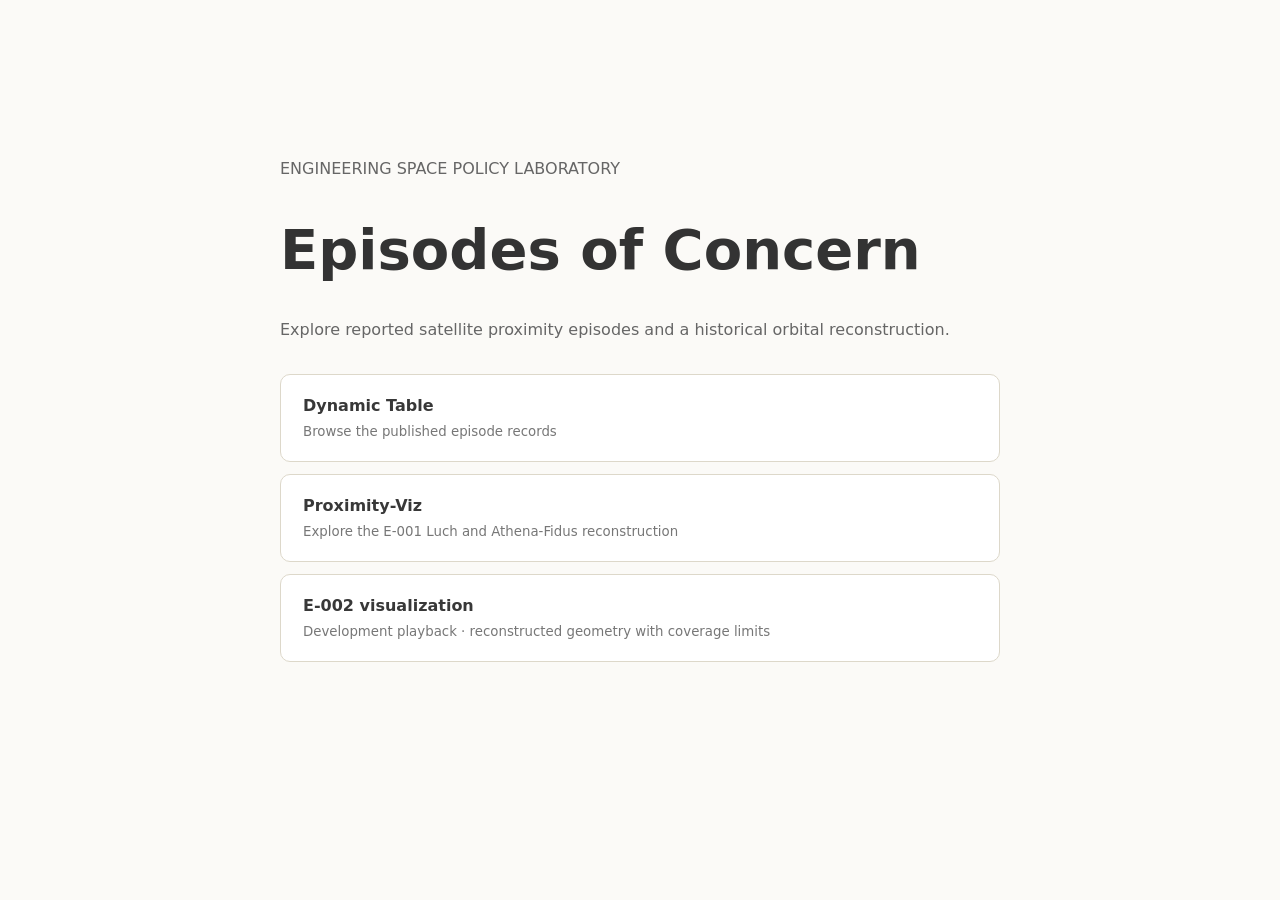
<file: index.html>
<!doctype html><html lang="en"><meta charset="utf-8"><meta name="viewport" content="width=device-width,initial-scale=1"><title>Episodes of Concern · ESPL</title><link rel="icon" type="image/png" href="./dynamic-table/assets/polyhedron-icon.png"><style>body{font:16px/1.5 system-ui,sans-serif;color:#333;background:#fbfaf7;margin:0}main{max-width:720px;margin:13vh auto;padding:24px}h1{font-size:clamp(2rem,5vw,3.5rem);line-height:1.1}p{color:#666}nav{display:grid;gap:12px;margin-top:32px}a{display:block;padding:19px 22px;border:1px solid #ddd8ca;border-radius:10px;background:#fff;color:#383838;text-decoration:none;font-weight:700}a:hover,a:focus-visible{border-color:#b38c20;background:#fffdf7}small{display:block;margin-top:4px;color:#777;font-weight:400}</style><main><p>ENGINEERING SPACE POLICY LABORATORY</p><h1>Episodes of Concern</h1><p>Explore reported satellite proximity episodes and a historical orbital reconstruction.</p><nav><a href="./dynamic-table/">Dynamic Table<small>Browse the published episode records</small></a><a href="./visualization/">Proximity-Viz<small>Explore the E-001 Luch and Athena-Fidus reconstruction</small></a><a href="./visualization/dev/e002/">E-002 visualization<small>Development playback · reconstructed geometry with coverage limits</small></a></nav></main></html>
</file>
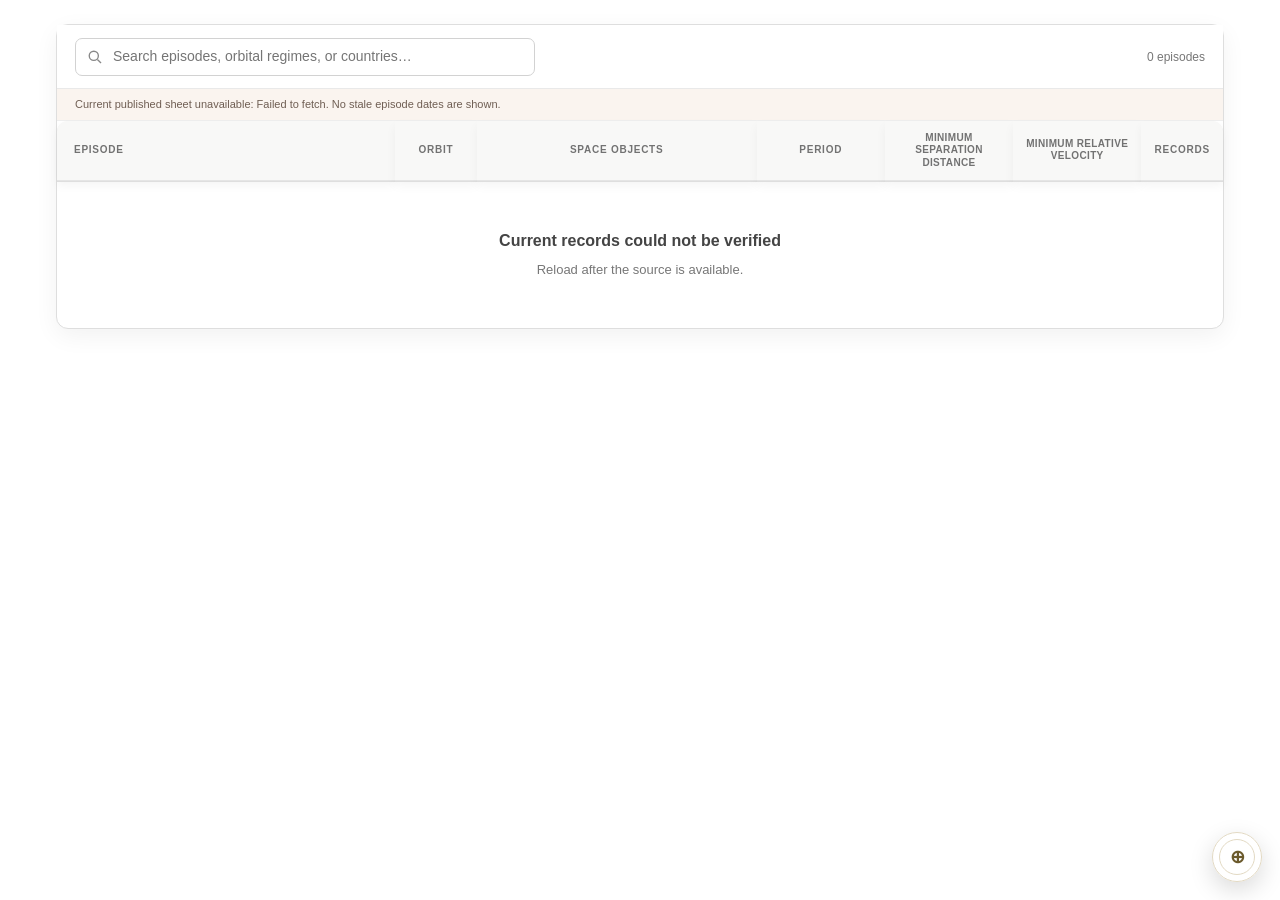
<file: dynamic-table/index.html>
<!doctype html>
<html lang="en">
<head>
  <meta charset="utf-8">
  <meta name="viewport" content="width=device-width, initial-scale=1">
  <title>Episodes of Concern · ESPL</title>
  <link rel="icon" type="image/png" href="./assets/polyhedron-icon.png">
  <link rel="stylesheet" href="./style.css?v=30">
  <script type="module" src="./app.js?v=42"></script>
  <script type="module" src="../visualization/dev/review-shell.js?v=3"></script>
<link rel="stylesheet" href="../shared/episode-loading.css">
</head>
<body>
  <main class="component-wrap">
    <section class="library" aria-label="Episodes of Concern table">
      <div class="toolbar">
        <label class="search-field"><span class="visually-hidden">Search episodes, orbital regimes, or countries</span><svg viewBox="0 0 20 20" aria-hidden="true"><circle cx="8.5" cy="8.5" r="5.7"/><path d="m13 13 4.5 4.5"/></svg><input id="search" type="search" placeholder="Search episodes, orbital regimes, or countries…"></label>
        <span id="count" class="count" aria-live="polite"></span>
      </div>
      <div id="preview-controls" class="preview-controls" hidden><label><input id="preview-toggle" type="checkbox"> <span class="preview-label">Preview all episodes</span> <small>(local development only)</small></label></div>
      <div id="status" class="status" role="status">Loading published records…</div>
      <div class="table-wrap"><table><thead><tr>
        <th scope="col"><button class="sort-head" data-sort="title" type="button">Episode <span class="sort-indicator" aria-hidden="true"></span></button></th>
        <th scope="col">Orbit</th>
        <th scope="col">Space objects</th>
        <th scope="col"><button class="sort-head" data-sort="date" type="button">Period <span class="sort-indicator" aria-hidden="true"></span></button></th>
        <th scope="col"><button class="sort-head metric-heading" data-sort="distance" type="button"><span>Minimum Separation Distance</span><span class="sort-indicator" aria-hidden="true"></span></button></th>
        <th scope="col"><button class="sort-head metric-heading" data-sort="speed" type="button"><span>Minimum Relative Velocity</span><span class="sort-indicator" aria-hidden="true"></span></button></th>
        <th scope="col" class="records-head"><button class="sort-head" data-sort="sources" type="button">Records <span class="sort-indicator" aria-hidden="true"></span></button></th>
      </tr></thead><tbody id="rows"></tbody></table></div>
      <div id="empty" class="empty" hidden></div>
    </section>
  </main>
  <script type="module" src="../shared/comments/comments.js?v=3"></script>
  <script type="module" src="../shared/sw-register.js"></script>
</body>
</html>
</file>
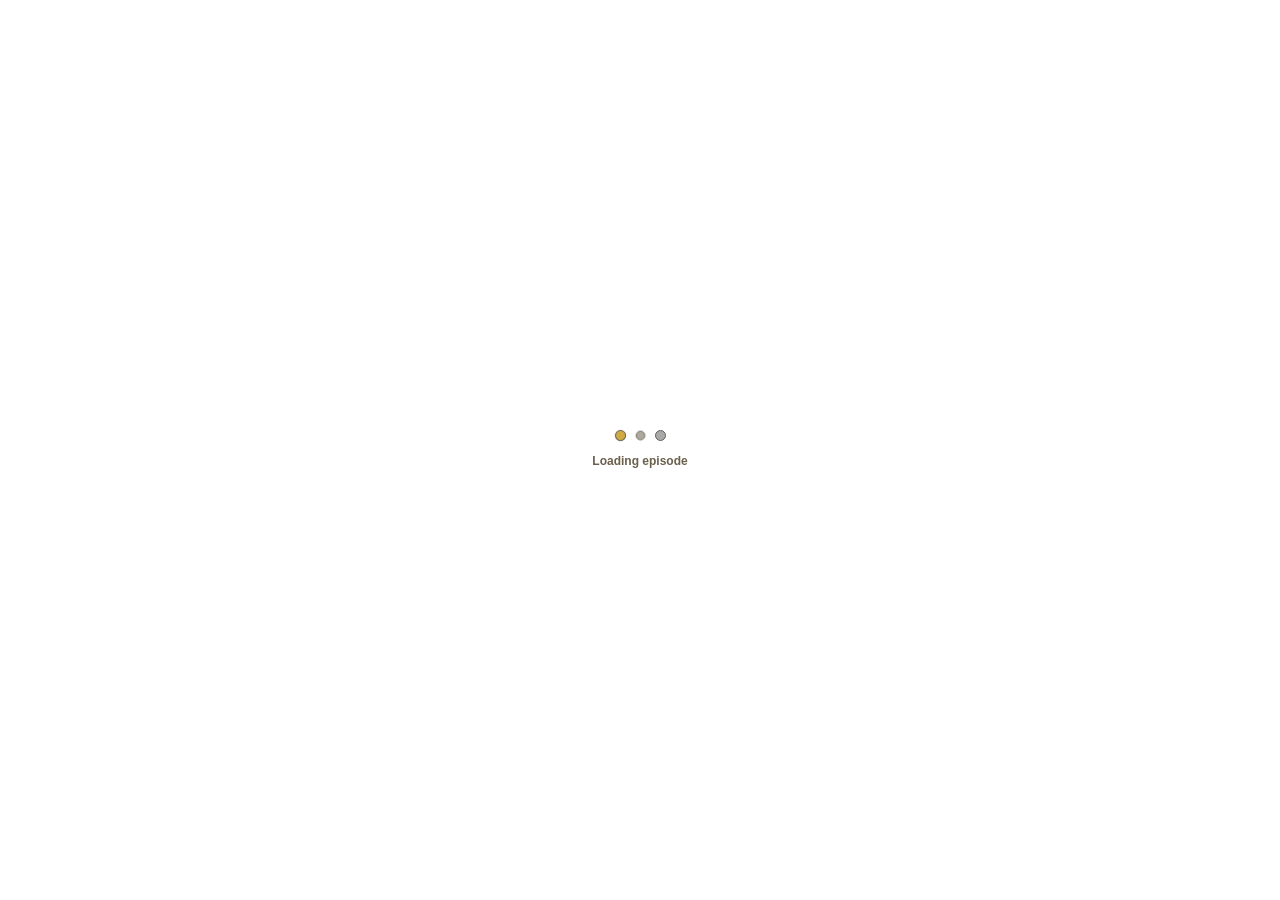
<file: visualization/index.html>
<!doctype html><html lang="en"><meta charset="utf-8"><meta http-equiv="refresh" content="0;url=./e001/"><title>Proximity-Viz · ESPL</title><link rel="icon" type="image/png" href="../dynamic-table/assets/polyhedron-icon.png"><a href="./e001/">Open Proximity-Viz</a></html>
</file>
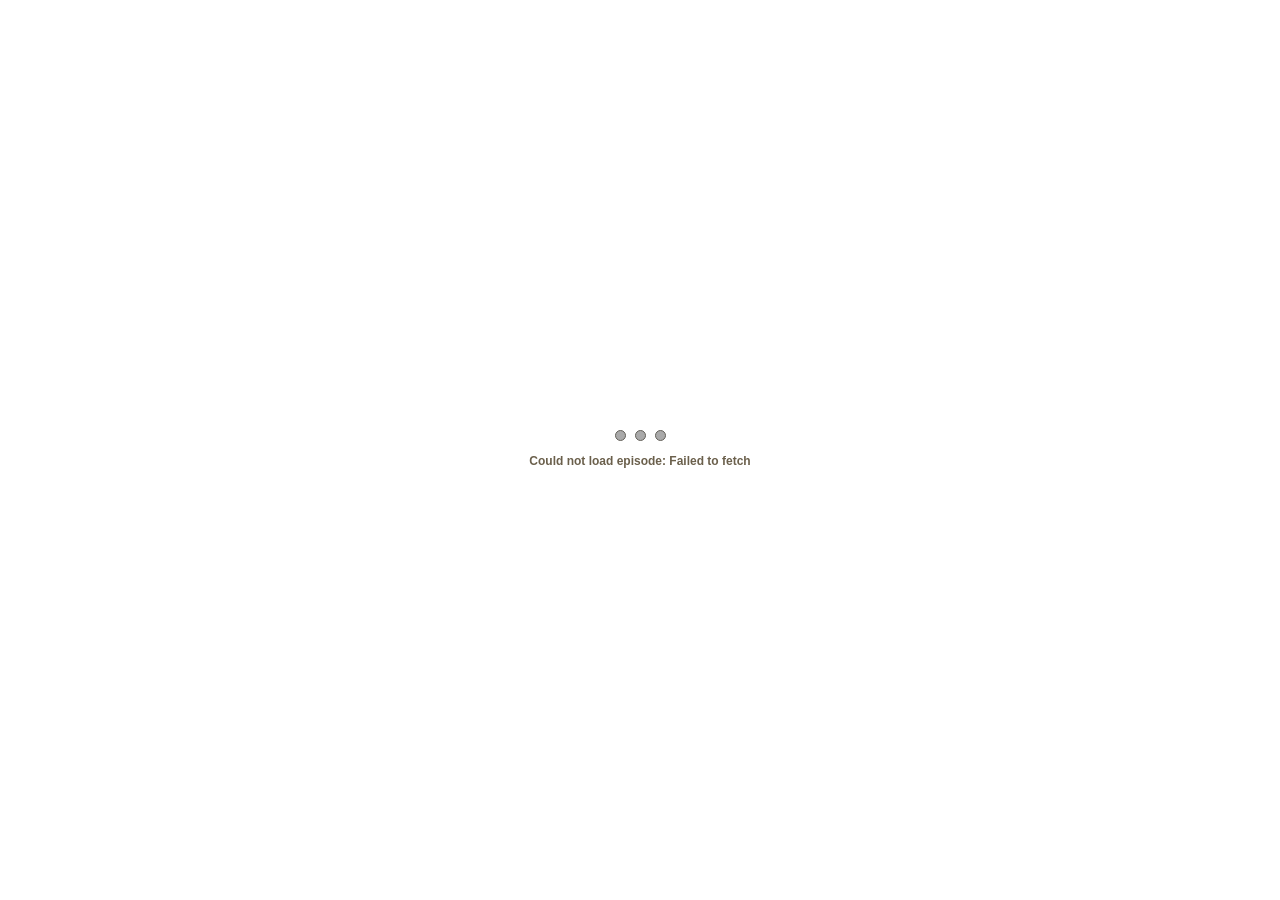
<file: visualization/e001/index.html>
<!doctype html>
<html lang="en">
<head>
  <meta charset="utf-8">
  <meta name="viewport" content="width=device-width,initial-scale=1">
  <title>E-001 · Visualizing Proximity in the Space Domain</title>
  <link rel="icon" type="image/png" href="../../dynamic-table/assets/polyhedron-icon.png">
  <link rel="stylesheet" href="./public.css">
<link rel="stylesheet" href="../../shared/episode-loading.css">
</head>
<body>
  <div id="episodeLoading" class="episode-loading" role="status" aria-live="polite"><span class="episode-loading-dots" aria-hidden="true"><i></i><i></i><i></i></span><strong id="episodeLoadingText">Loading episode</strong></div>
  <iframe id="episodeFrame" title="Interactive E-001 orbital visualization" src="../Viz/compare.html?published=1&amp;episode=E-001&amp;v=6"></iframe>
  <div id="chapterTransition" role="status" aria-live="polite" hidden><span class="transition-dots" aria-hidden="true"><i></i><i></i><i></i></span><strong id="transitionText">Moving through the episode</strong><span class="transition-dates"><span id="transitionFromDate"></span><span aria-hidden="true">→</span><span id="transitionToDate"></span></span></div>
  <script type="module" src="./public.js?v=5"></script>
  <script type="module" src="../../shared/sw-register.js"></script>
</body>
</html>
</file>
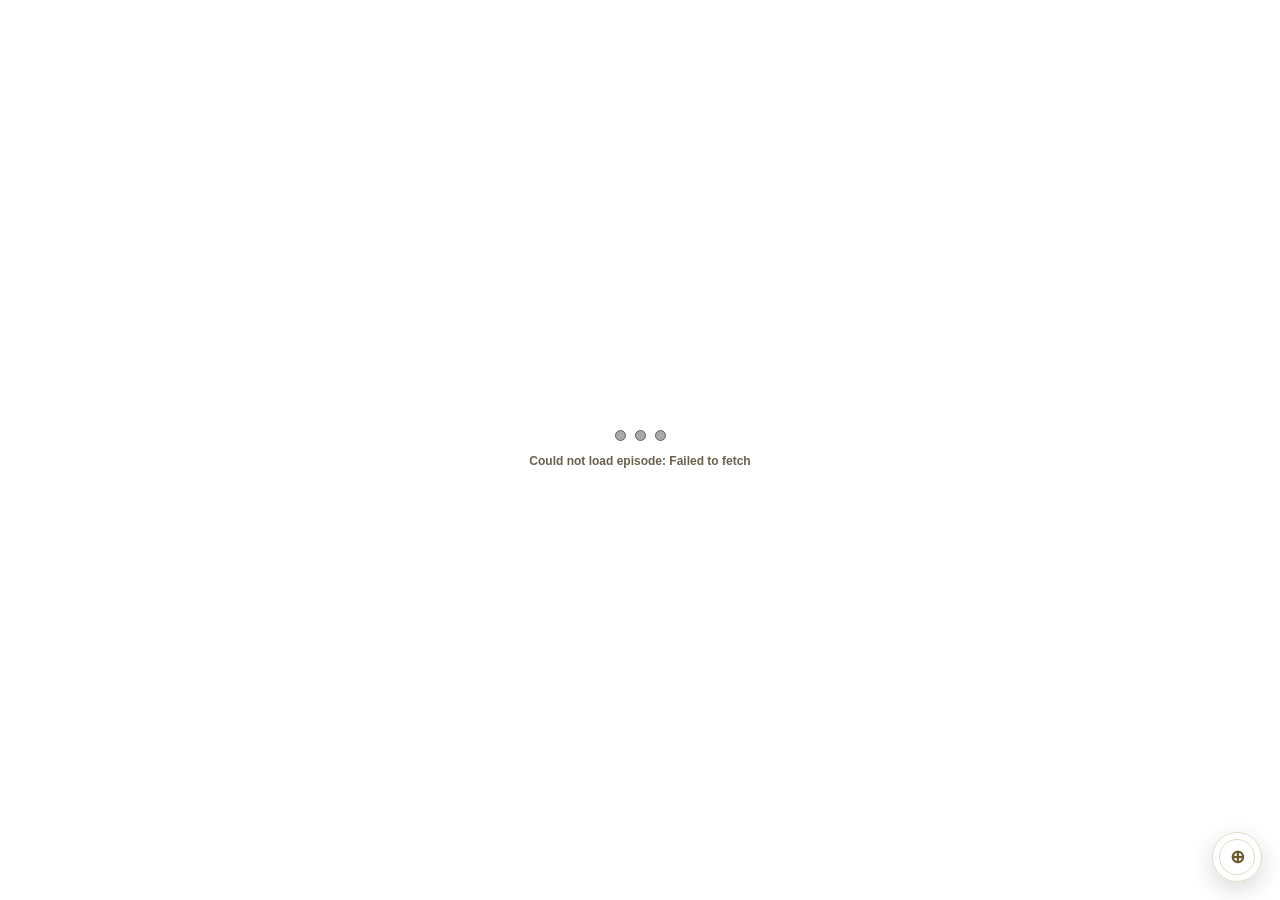
<file: visualization/e002/index.html>
<!doctype html>
<html lang="en">
<head>
  <meta charset="utf-8">
  <meta name="viewport" content="width=device-width, initial-scale=1">
  <title>E-002 · Visualizing Proximity in the Space Domain</title>
  <base href="../dev/e002-control-panel-preview/">
  <link rel="stylesheet" href="../../Viz/style.css">
  <link rel="stylesheet" href="../../Viz/episode-e002.css">
  <link id="previewCss" rel="stylesheet" href="preview.css?v=2">
  <script type="importmap">{"imports":{"three":"../../Viz/vendor/three/three.module.js","three/addons/":"../../Viz/vendor/three/addons/"}}</script>
  <script src="../../Viz/vendor/satellite/satellite.min.js"></script>
  <link rel="stylesheet" href="../../../shared/episode-loading.css">
  <link rel="stylesheet" href="../../../shared/episode-panel.css?v=3">
  <link rel="preconnect" href="https://willamadsen.github.io" crossorigin>
  <style>#episodeLoading{background:#fff}</style>
</head>
<body class="e002-shared e002-published" data-heading-style="quiet" data-books="off" data-calendar-icon="off">
  <div id="episodeLoading" class="episode-loading" role="status" aria-live="polite"><span class="episode-loading-dots" aria-hidden="true"><i></i><i></i><i></i></span><strong id="episodeLoadingText">Loading episode</strong></div>
  <header class="review-header">
    <div><span class="review-kicker">E-002 · LOCAL DESIGN REVIEW</span><h1>Visualizing Proximity in the Space Domain</h1></div>
    <div class="review-actions"><button id="workshopToggle" type="button" aria-expanded="false" aria-controls="cameraWorkshop" disabled>Camera workshop</button><button id="saveCameraBtn" type="button" title="Save the current 3D camera angle locally">Save camera view <span id="cameraViewCount">0</span></button><button id="feedbackToggle" type="button" aria-expanded="false" aria-controls="feedbackRail">Comments <span id="headerCommentCount">0</span></button><button id="commentMode" type="button" aria-pressed="false">✚ Add spot comment</button></div>
  </header>
  <main class="review-workspace">
    <div id="globeStage" class="globe-stage" data-spot-key="globeStage" aria-label="E-002 3D orbital reconstruction">
      <div id="scene"></div><div id="satelliteScreenLabels"></div>
      <div id="chapterTransition" class="chapter-transition" role="status" aria-live="polite" hidden><div class="chapter-transition-dots" aria-hidden="true"><i></i><i></i><i></i></div><strong id="chapterTransitionMessage">Moving through the episode</strong><span id="chapterTransitionDates"><span id="chapterFromDate"></span><span class="chapter-date-arrow" aria-hidden="true">→</span><span id="chapterToDate"></span></span></div>
      <div id="cameraControls" aria-label="3D view controls" hidden>
        <a id="projectLink" data-spot-key="projectLink" href="https://espl.ae.gatech.edu/research/projects/proximity/" target="_top" aria-label="About this project" title="About this project"><span class="projectLinkIcon" aria-hidden="true"><canvas id="projectFlourishCanvas" width="116" height="116"></canvas></span><span class="projectLinkLabel">About this project<svg class="projectLinkArrow" viewBox="0 0 24 24" aria-hidden="true"><path d="M9 14 4 9l5-5"/><path d="M4 9h10a6 6 0 0 1 0 12h-2"/></svg></span></a>
        <button id="zoomInBtn" data-spot-key="zoomInBtn" class="cameraBtn" type="button" title="Zoom in" aria-label="Zoom in">+</button>
        <button id="zoomOutBtn" data-spot-key="zoomOutBtn" class="cameraBtn" type="button" title="Zoom out" aria-label="Zoom out">−</button>
        <button id="modeBtn" data-spot-key="modeBtn" class="cameraBtn modeBtn" type="button" title="Switch to ECI view" aria-label="Switch to ECI view"></button>
        <button id="referenceBtn" data-spot-key="referenceBtn" class="cameraBtn referenceBtn" type="button" title="Reference: USA 245. Switch to selected Cosmos satellite" aria-label="Reference: USA 245. Switch to selected Cosmos satellite" aria-pressed="false"><svg viewBox="0 0 24 24" aria-hidden="true"><circle class="reference-target-dot" cx="6" cy="12" r="3"/><circle class="reference-chaser-dot" cx="18" cy="12" r="3"/><path d="M9.5 6.5h7l-2-2M14.5 17.5h-7l2 2"/></svg></button>
      </div>
      <p id="sceneStatus" class="scene-status" data-spot-key="sceneStatus" role="status">Loading dated orbital elements…</p>
      <p id="modelCaveat" class="model-caveat" data-spot-key="modelCaveat">Illustrative SGP4 reconstruction from dated elements. Their epochs and ages are in the satellite disclosures.</p>
    </div>
    <div id="panelColumn" class="panel-column" aria-label="E-002 control panel preview">
      <div id="panelMount"><p class="loading">Loading the E-002 panel…</p></div>
      <button id="panelToggleBtn" class="panel-toggle" type="button" aria-label="Hide control panel" aria-expanded="true" title="Hide control panel"><span aria-hidden="true">‹</span></button>
    </div>
    <div id="pinLayer" class="pin-layer" aria-label="Saved comment markers"></div>
    <aside id="cameraWorkshop" class="camera-workshop" data-spot-key="cameraWorkshop" aria-label="Guided camera path workshop" hidden>
      <div class="workshop-head"><div><span class="workshop-kicker">GUIDED CAMERA REVIEW</span><h2>Camera path workshop</h2></div><button id="workshopClose" type="button" aria-label="Close camera workshop">×</button></div>
      <p class="workshop-intro">Play through every chapter with each chaser and reference origin. At each stop, rotate or zoom the globe, then save the view. Saved angles guide the camera between stops.</p>
      <div class="workshop-context"><strong id="workshopRoute">Loading chapters…</strong><span id="workshopTime">—</span><span id="workshopProgress">—</span></div>
      <label class="workshop-interval" for="workshopRouteSelect">Configuration <select id="workshopRouteSelect" aria-label="Review configuration"></select></label>
      <input id="workshopMinute" type="range" min="0" max="2160" step="1" value="0" aria-label="Review minute in current chapter">
      <label class="workshop-interval" for="workshopInterval">Review stops <select id="workshopInterval"><option value="key" selected>Key moments</option><option value="60">1 hour</option><option value="120">2 hours</option><option value="360">6 hours</option></select></label>
      <div class="workshop-speed"><label for="workshopSpeed">Speed in this view</label><select id="workshopSpeed"><option value="5">5 min/s</option><option value="10">10 min/s</option><option value="20">20 min/s</option><option value="40">40 min/s</option><option value="80">80 min/s</option></select><button id="workshopSaveSpeed" type="button">Save speed note</button></div>
      <div class="workshop-actions"><button id="workshopPrevious" type="button">Previous stop</button><button id="workshopNext" type="button">Skip to next</button><button id="workshopPlay" type="button" class="primary">Play to next stop</button><button id="workshopPlayRun" type="button" class="primary">Play whole run</button><button id="workshopSavePlay" type="button" class="primary">Save view &amp; play next</button></div>
      <p id="workshopStatus" class="workshop-status" role="status">Choose Start to begin. Your progress is kept in this browser.</p>
      <div class="workshop-footer"><button id="workshopStart" type="button">Start from beginning</button><button id="workshopResume" type="button">Resume saved position</button></div>
    </aside>
    <aside id="feedbackRail" class="feedback-rail" aria-label="Spot comment workspace" hidden>
      <div class="rail-head"><h2>Spot comments</h2><span id="commentCount">0</span></div>
      <p class="rail-instruction">Select <strong>Add spot comment</strong>, then click anywhere in the panel. You can expand a disclosure first to comment inside it.</p>
      <form id="commentForm" hidden>
        <div class="location-label">Commenting on <strong id="draftLocation">—</strong></div>
        <label for="commentText">Your feedback</label>
        <textarea id="commentText" rows="5" maxlength="4000" required placeholder="What should change here?"></textarea>
        <div class="form-actions"><button type="button" id="cancelComment">Cancel</button><button type="submit" class="primary">Save comment</button></div>
      </form>
      <p id="commentStatus" class="comment-status" role="status">Comments save to this local project for the next iteration.</p>
      <div id="commentList" class="comment-list"></div>
      <section class="camera-views-rail"><h3>Saved camera views</h3><p>Camera angles save in this local preview, with their chapter, time, and reference.</p><div id="cameraViewList"></div><button id="downloadCameraViews" type="button">Download camera views JSON</button></section>
      <div class="export-actions"><button id="copyComments" type="button">Copy all feedback</button><button id="downloadComments" type="button">Download JSON</button></div>
      <p id="previewCaveat" class="preview-caveat">Loading verified historical elements for the charts…</p>
    </aside>
  </main>
  <a id="gtLogo" data-spot-key="gtLogo" href="https://espl.ae.gatech.edu/" target="_top" aria-label="Engineering Space Policy Laboratory home"><img src="../../Viz/assets/ESPL.png" alt=""></a>
  <script type="module" src="app.js?v=8"></script>
  <script type="module" src="../../Viz/project-flourish.js"></script>
  <script type="module" src="../../../shared/comments/comments.js?v=3"></script>
  <script type="module" src="../../../shared/sw-register.js"></script>
</body>
</html>
</file>
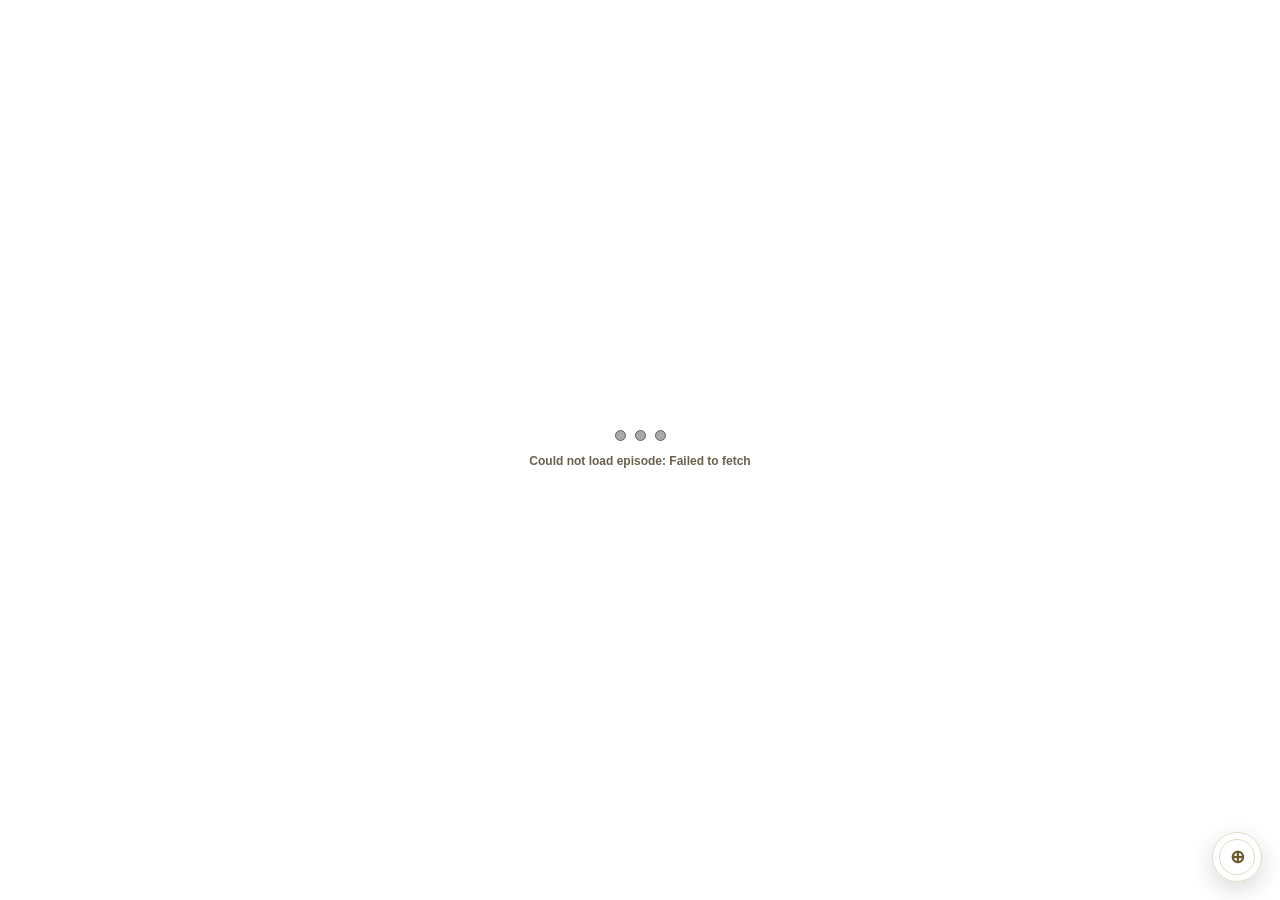
<file: visualization/dev/e002-control-panel-preview/index.html>
<!doctype html>
<html lang="en">
<head>
  <meta charset="utf-8">
  <meta name="viewport" content="width=device-width, initial-scale=1">
  <title>E-002 full visualization · local review</title>
  <link rel="stylesheet" href="../../Viz/style.css">
  <link rel="stylesheet" href="../../Viz/episode-e002.css">
  <link id="previewCss" rel="stylesheet" href="preview.css">
  <link rel="stylesheet" href="../review-nav.css">
  <script type="importmap">{"imports":{"three":"../../Viz/vendor/three/three.module.js","three/addons/":"../../Viz/vendor/three/addons/"}}</script>
  <script type="module" src="../review-shell.js?v=2"></script>
  <link rel="stylesheet" href="../review-workshop.css">
  <script src="../../Viz/vendor/satellite/satellite.min.js"></script>
<link rel="stylesheet" href="../../../shared/episode-loading.css">
<link rel="stylesheet" href="../../../shared/episode-panel.css?v=3">
  <link rel="preconnect" href="https://willamadsen.github.io" crossorigin>
  <style>#episodeLoading{background:#fff}</style>
</head>
<body class="e002-shared" data-heading-style="quiet" data-books="off" data-calendar-icon="off">
  <div id="episodeLoading" class="episode-loading" role="status" aria-live="polite"><span class="episode-loading-dots" aria-hidden="true"><i></i><i></i><i></i></span><strong id="episodeLoadingText">Loading episode</strong></div>
  <header class="review-header">
    <nav class="review-switcher" aria-label="Local design review"><a href="http://127.0.0.1:8769/visualization/dev/e001-review/">E-001</a><a href="http://127.0.0.1:8769/visualization/dev/e002-control-panel-preview/" aria-current="page">E-002</a><a href="http://127.0.0.1:8769/visualization/Viz/compare.html?dev=1&amp;episode=E-003">E-003</a><a href="http://127.0.0.1:8769/visualization/Viz/compare.html?dev=1&amp;episode=E-005">E-004</a><a href="http://127.0.0.1:8769/visualization/Viz/compare.html?dev=1&amp;episode=E-006">E-005</a><a href="http://127.0.0.1:8769/visualization/Viz/compare.html?dev=1&amp;episode=E-008">E-006</a><a href="http://127.0.0.1:8769/dynamic-table/">Dynamic Library</a></nav>
    <div class="review-actions"><button id="workshopToggle" type="button" aria-expanded="false" aria-controls="cameraWorkshop" disabled>Camera workshop</button><button id="saveCameraBtn" type="button" title="Save the current 3D camera angle locally">Save camera view <span id="cameraViewCount">0</span></button><button id="exportCameraViews" type="button" title="Download all saved E-002 camera views and notes">Export camera views</button><button id="feedbackToggle" type="button" aria-expanded="false" aria-controls="feedbackRail">Comments <span id="headerCommentCount">0</span></button><button id="commentMode" type="button" aria-pressed="false">✚ Add spot comment</button></div>
  </header>
  <main class="review-workspace">
    <div id="globeStage" class="globe-stage" data-spot-key="globeStage" aria-label="E-002 3D orbital reconstruction">
      <div id="scene"></div><div id="satelliteScreenLabels"></div>
      <div id="chapterTransition" class="chapter-transition" role="status" aria-live="polite" hidden><div class="chapter-transition-dots" aria-hidden="true"><i></i><i></i><i></i></div><strong id="chapterTransitionMessage">Moving through the episode</strong><span id="chapterTransitionDates"><span id="chapterFromDate"></span><span class="chapter-date-arrow" aria-hidden="true">→</span><span id="chapterToDate"></span></span></div>
      <div id="cameraControls" aria-label="3D view controls" hidden>
        <a id="projectLink" data-spot-key="projectLink" href="https://espl.ae.gatech.edu/research/projects/proximity/" target="_top" aria-label="About this project" title="About this project"><span class="projectLinkIcon" aria-hidden="true"><canvas id="projectFlourishCanvas" width="116" height="116"></canvas></span><span class="projectLinkLabel">About this project<svg class="projectLinkArrow" viewBox="0 0 24 24" aria-hidden="true"><path d="M9 14 4 9l5-5"/><path d="M4 9h10a6 6 0 0 1 0 12h-2"/></svg></span></a>
        <button id="zoomInBtn" data-spot-key="zoomInBtn" class="cameraBtn" type="button" title="Zoom in" aria-label="Zoom in">+</button>
        <button id="zoomOutBtn" data-spot-key="zoomOutBtn" class="cameraBtn" type="button" title="Zoom out" aria-label="Zoom out">−</button>
        <button id="modeBtn" data-spot-key="modeBtn" class="cameraBtn modeBtn" type="button" title="Switch to ECI view" aria-label="Switch to ECI view"></button>
        <button id="referenceBtn" data-spot-key="referenceBtn" class="cameraBtn referenceBtn" type="button" title="Reference: USA 245. Switch to selected Cosmos satellite" aria-label="Reference: USA 245. Switch to selected Cosmos satellite" aria-pressed="false"><svg viewBox="0 0 24 24" aria-hidden="true"><circle class="reference-target-dot" cx="6" cy="12" r="3"/><circle class="reference-chaser-dot" cx="18" cy="12" r="3"/><path d="M9.5 6.5h7l-2-2M14.5 17.5h-7l2 2"/></svg></button>
      </div>
      <p id="sceneStatus" class="scene-status" data-spot-key="sceneStatus" role="status">Loading dated orbital elements…</p>
      <p id="modelCaveat" class="model-caveat" data-spot-key="modelCaveat">Illustrative SGP4 reconstruction from dated elements. Their epochs and ages are in the satellite disclosures.</p>
    </div>
    <div id="panelColumn" class="panel-column" aria-label="E-002 control panel preview">
      <div id="panelMount"><p class="loading">Loading the E-002 panel…</p></div>
      <button id="panelToggleBtn" class="panel-toggle" type="button" aria-label="Hide control panel" aria-expanded="true" title="Hide control panel"><span aria-hidden="true">‹</span></button>
    </div>
    <div id="pinLayer" class="pin-layer" aria-label="Saved comment markers"></div>
    <aside id="cameraWorkshop" class="camera-workshop" data-spot-key="cameraWorkshop" aria-label="Guided camera path workshop" hidden>
      <div class="workshop-head"><div><span class="workshop-kicker">GUIDED CAMERA REVIEW</span><h2>Camera path workshop</h2></div><div class="workshop-head-actions"><button id="workshopPeek" type="button" aria-pressed="false">View full path</button><button id="workshopClose" type="button" aria-label="Close camera workshop">×</button></div></div>
      <p class="workshop-intro">Review relative motion for each available chaser and origin. ECI automatically looks along the orbital-plane normal and fits the full orbit.</p>
      <div class="workshop-context"><strong id="workshopRoute">Loading chapters…</strong><span id="workshopTime">—</span><span id="workshopProgress">—</span></div>
      <label class="workshop-interval" for="workshopRouteSelect">Configuration <select id="workshopRouteSelect" aria-label="Review configuration"></select></label>
      <input id="workshopMinute" type="range" min="0" max="2160" step="1" value="0" aria-label="Review minute in current chapter">
      <label class="workshop-interval" for="workshopInterval">Review stops <select id="workshopInterval"><option value="key" selected>Short key moments</option><option value="30">30 minutes</option><option value="60">1 hour</option><option value="120">2 hours</option><option value="180">3 hours</option><option value="360">6 hours</option><option value="720">12 hours</option></select></label>
      <div class="workshop-author"><input id="workshopMomentLabel" type="text" maxlength="120" placeholder="Name this key moment (optional)" aria-label="Key moment name"><select id="workshopMomentSpan" aria-label="Motion preview span"><option value="10">±5 min</option><option value="30" selected>±15 min</option><option value="60">±30 min</option><option value="120">±1 hour</option><option value="180">±90 min</option><option value="360">±3 hours</option><option value="720">±6 hours</option></select><button id="workshopAddMoment" type="button">Add key moment here</button></div>
      <p id="workshopMotionStatus" class="workshop-motion-key">Continuous paths show where each satellite was and will be within this key moment.</p><div id="workshopMomentList" class="workshop-moment-list"></div>
      <textarea id="workshopCameraNote" rows="2" maxlength="4000" placeholder="Comment on this camera angle or what this view should show…" aria-label="Camera angle comment"></textarea>
      <div class="workshop-speed"><label for="workshopSpeed">Speed in this view</label><select id="workshopSpeed"><option value="5">5 min/s</option><option value="10">10 min/s</option><option value="20">20 min/s</option><option value="40">40 min/s</option><option value="80">80 min/s</option><option value="120">120 min/s</option><option value="240">240 min/s</option></select><button id="workshopSaveSpeed" type="button">Save speed note</button></div>
      <div class="workshop-actions"><button id="workshopPrevious" type="button">Previous stop</button><button id="workshopNext" type="button">Skip to next</button><button id="workshopPlay" type="button" class="primary">Play to next stop</button><button id="workshopPlayRun" type="button" class="primary">Play whole run</button><button id="workshopSavePlay" type="button" class="primary">Save view &amp; play next</button></div>
      <p id="workshopStatus" class="workshop-status" role="status">Choose Start to begin. Your progress is kept in this browser.</p>
      <div class="workshop-footer"><button id="workshopStart" type="button">Start from beginning</button><button id="workshopResume" type="button">Resume saved position</button></div>
    </aside>
    <aside id="feedbackRail" class="feedback-rail" aria-label="Spot comment workspace" hidden>
      <div class="rail-head"><h2>Spot comments</h2><span id="commentCount">0</span></div>
      <p class="rail-instruction">Select <strong>Add spot comment</strong>, then click anywhere in the panel. You can expand a disclosure first to comment inside it.</p>
      <form id="commentForm" hidden>
        <div class="location-label">Commenting on <strong id="draftLocation">—</strong></div>
        <label for="commentText">Your feedback</label>
        <textarea id="commentText" rows="5" maxlength="4000" required placeholder="What should change here?"></textarea>
        <label class="comment-scope"><input id="commentAllEpisodes" type="checkbox">Applies to all episodes’ full visualizations</label>
        <div class="form-actions"><button type="button" id="cancelComment">Cancel</button><button type="submit" class="primary">Save comment</button></div>
      </form>
      <p id="commentStatus" class="comment-status" role="status">Comments save to this local project for the next iteration.</p>
      <div id="commentList" class="comment-list"></div>
      <section class="camera-views-rail"><h3>Saved camera views</h3><p>Camera angles save in this local preview, with their chapter, time, and reference.</p><div id="cameraViewList"></div><button id="downloadCameraViews" type="button">Download camera views JSON</button></section>
      <div class="export-actions"><button id="copyComments" type="button">Copy all feedback</button><button id="downloadComments" type="button">Download JSON</button></div>
      <p id="previewCaveat" class="preview-caveat">Loading verified historical elements for the charts…</p>
    </aside>
  </main>
  <a id="gtLogo" data-spot-key="gtLogo" href="https://espl.ae.gatech.edu/" target="_top" aria-label="Engineering Space Policy Laboratory home"><img src="../../Viz/assets/ESPL.png" alt=""></a>
  <script type="module" src="app.js?v=8"></script>
  <script type="module" src="../../Viz/project-flourish.js"></script>
  <script type="module" src="../../../shared/comments/comments.js?v=3"></script>
  <script type="module" src="../../../shared/sw-register.js"></script>
</body>
</html>
</file>
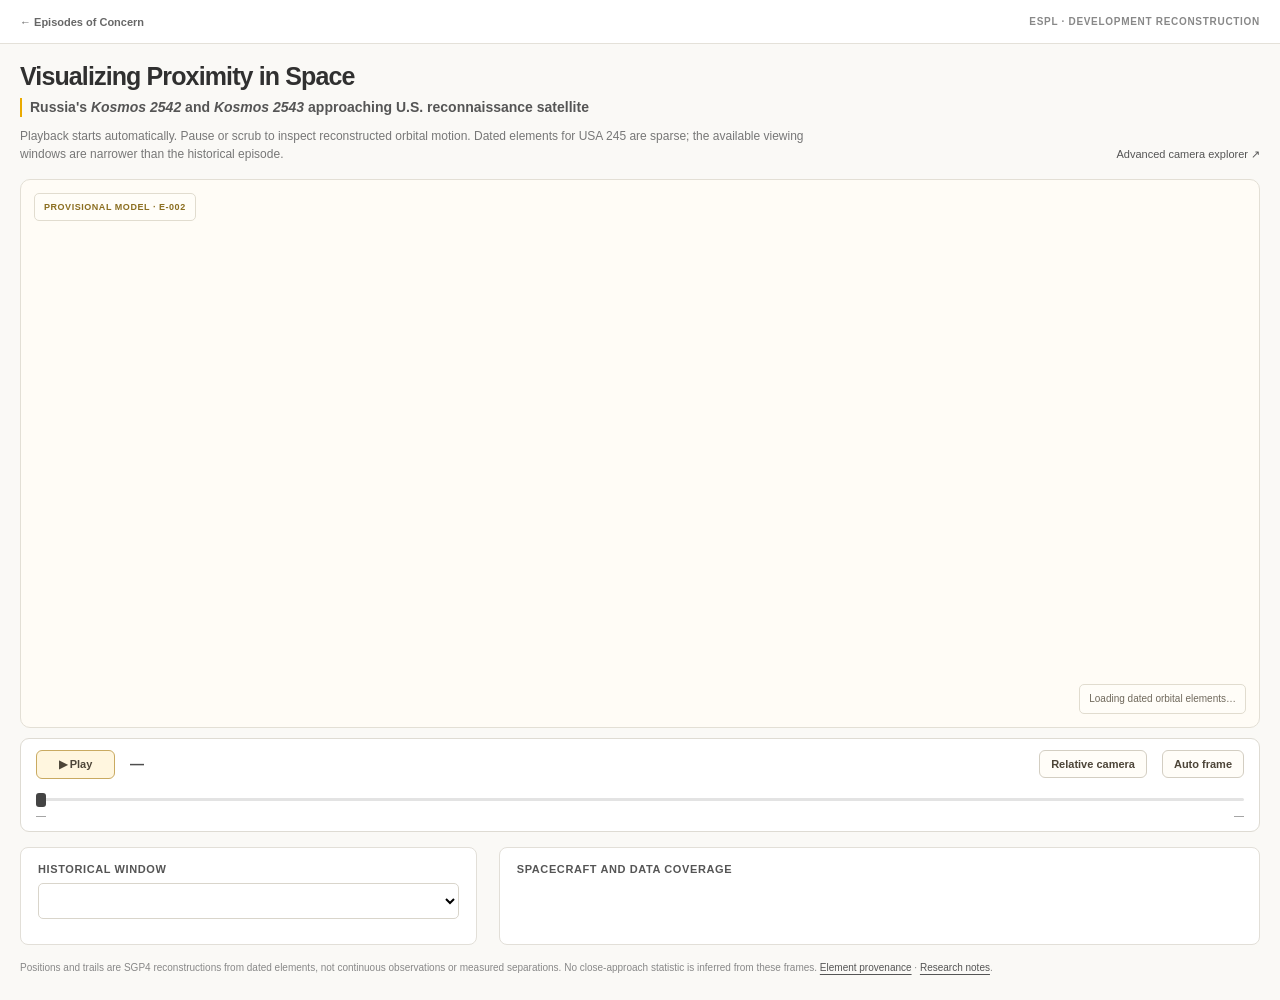
<file: visualization/dev/e002/index.html>
<!doctype html>
<html lang="en">
<head>
  <meta charset="utf-8">
  <meta name="viewport" content="width=device-width, initial-scale=1">
  <title>E-002 · Visualizing Proximity in Space · Development preview</title>
  <link rel="icon" type="image/png" href="../../../dynamic-table/assets/polyhedron-icon.png">
  <link rel="stylesheet" href="player.css?v=3">
  <script type="importmap">{"imports":{"three":"../../Viz/vendor/three/three.module.js","three/addons/":"../../Viz/vendor/three/addons/"}}</script>
  <script src="../../Viz/vendor/satellite/satellite.min.js"></script>
  <script type="module" src="player.js?v=17"></script>
</head>
<body>
  <header class="header"><a href="../../../dynamic-table/">← Episodes of Concern</a><span>ESPL · DEVELOPMENT RECONSTRUCTION</span></header>
  <main>
    <section class="intro"><div><h1>Visualizing Proximity in Space</h1><h2>Russia's <em>Kosmos 2542</em> and <em>Kosmos 2543</em> approaching U.S. reconnaissance satellite</h2><p>Playback starts automatically. Pause or scrub to inspect reconstructed orbital motion. Dated elements for USA 245 are sparse; the available viewing windows are narrower than the historical episode.</p></div><a class="advanced" href="camera-explorer.html">Advanced camera explorer ↗</a></section>
    <section class="viewer" aria-label="E-002 orbital animation"><div id="scene"></div><div id="labels"></div><div class="viewer-badge">PROVISIONAL MODEL · E-002</div><div id="sceneStatus" class="scene-status" role="status">Loading dated orbital elements…</div></section>
    <section class="playback" aria-label="Playback controls"><div class="playback-top"><button id="play" type="button" aria-label="Play animation">▶ <span>Play</span></button><strong id="timestamp">—</strong><button id="frameMode" type="button" aria-pressed="false">Relative camera</button><button id="autoFrame" type="button">Auto frame</button></div><input id="timeline" type="range" min="0" max="1" value="0" step="1000" aria-label="Simulation time"><div class="playback-foot"><span id="startLabel">—</span><span id="endLabel">—</span></div></section>
    <section class="below"><div><label for="moment">Historical window</label><select id="moment"></select><p id="momentNote"></p></div><div class="coverage"><h3>Spacecraft and data coverage</h3><div id="coverageRows"></div></div></section>
    <footer><p>Positions and trails are SGP4 reconstructions from dated elements, not continuous observations or measured separations. No close-approach statistic is inferred from these frames. <a href="data/provenance.json">Element provenance</a> · <a href="RESEARCH.md">Research notes</a>.</p></footer>
  </main>
</body>
</html>
</file>
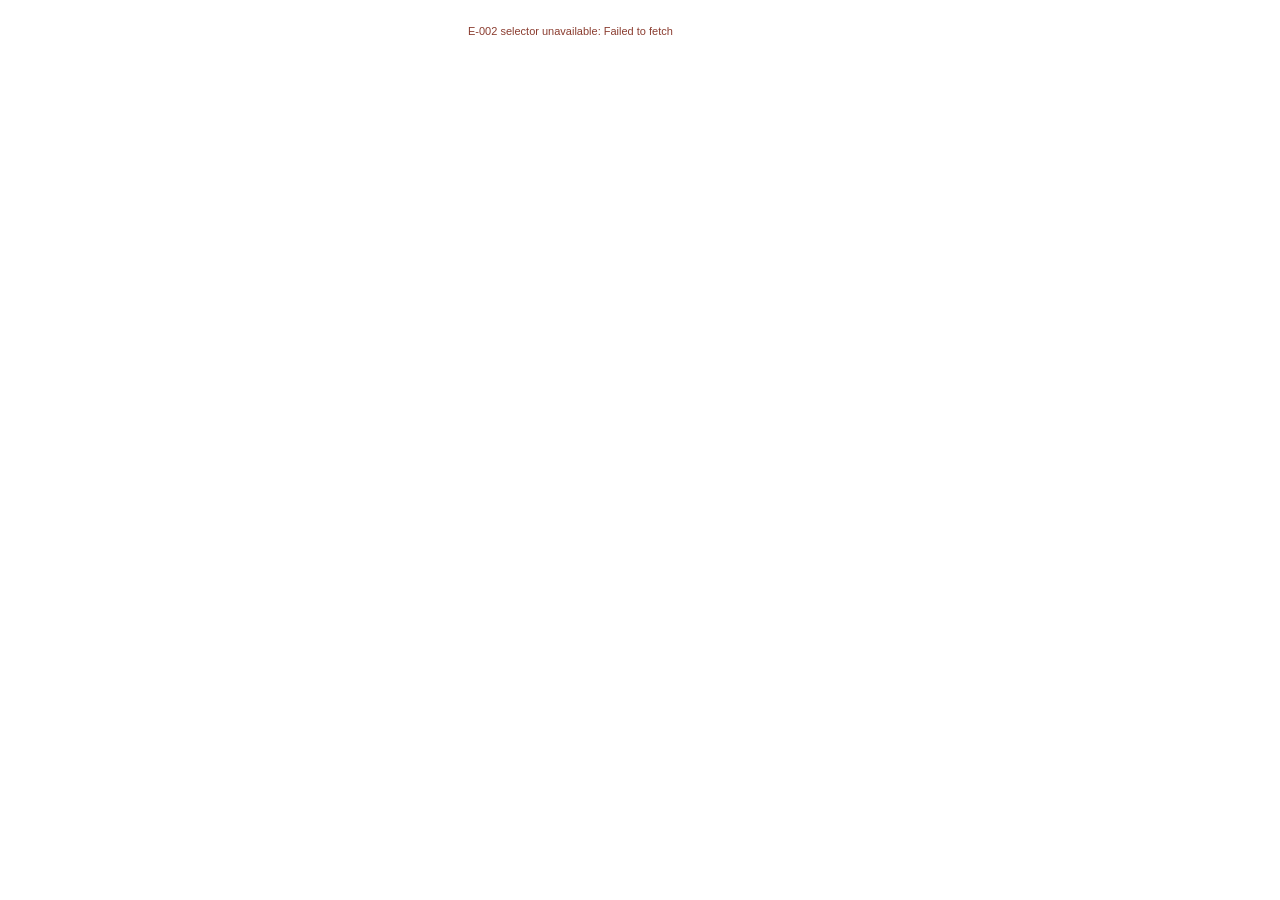
<file: visualization/dev/satellite-legend-prototype/index.html>
<!doctype html>
<html lang="en">
<head>
  <meta charset="utf-8">
  <meta name="viewport" content="width=device-width, initial-scale=1">
  <title>Satellite selector · isolated prototype</title>
  <style>
    :root{font-family:-apple-system,BlinkMacSystemFont,"Segoe UI",sans-serif;color:#444;background:#fff}
    *{box-sizing:border-box}
    body{margin:0;padding:24px 16px}
    body.embed{padding:0}
    body.spot-mode,body.spot-mode *{cursor:crosshair!important}
    button{font:inherit}
    .preview{width:min(344px,100%);margin:0 auto}
    .embed .preview{width:100%}
    .card{overflow:hidden;border:1px solid #d2d2d2;border-radius:9px;background:#f1f1f1}
    .card+.card{margin-top:7px}
    .card-row{position:relative;display:flex;align-items:center;min-height:43px}
    .identity{display:flex;align-items:center;gap:8px;min-width:0;min-height:42px;flex:1;padding:8px 10px}
    .single-header{width:100%;padding-left:12px;border:0;background:transparent;text-align:left;cursor:pointer}
    .single-header .chevron{margin-left:auto;color:#444}
    .name{min-width:0;overflow:hidden;color:#444;font-size:12px;font-weight:700;line-height:1.2;text-overflow:ellipsis;white-space:nowrap}
    .source-dot{width:12px;height:12px;flex:0 0 12px;border:2px solid #191919;border-radius:50%}
    .upper .source-dot{background:#eaaa00}
    .lower .source-dot{background:#a9a9a9}
    .segment-wrap{display:grid;grid-template-columns:repeat(2,minmax(0,1fr));align-items:center;flex:0 1 267px;min-width:0;height:43px;margin-right:31px;padding:3px 4px;gap:3px}
    .segment{display:flex;align-items:center;justify-content:flex-start;gap:8px;min-width:0;height:35px;padding:0 7px;border:1px solid transparent;border-radius:6px;background:transparent;text-align:left;cursor:pointer;transition:color .15s ease,background .15s ease,box-shadow .15s ease}
    .segment .name{color:#777;opacity:.62}
    .upper .segment .source-dot{background:#eaaa00;opacity:.3}
    .lower .segment .source-dot{border-color:#aaa;background:#d1d1d1}
    .segment.is-active{border-color:#a8a8a8;background:#fff;box-shadow:0 1px 3px #00000012}
    .segment.is-active .name{color:#444;opacity:1}
    .upper .segment.is-active .source-dot{background:#eaaa00;opacity:1}
    .lower .segment.is-active .source-dot{border-color:#191919;background:#a9a9a9;opacity:1}
    .segment:not(.is-active):hover{background:#ffffffb3}
    .segment:focus-visible,.disclose:focus-visible,.single-header:focus-visible{position:relative;z-index:1;outline:2px solid #9a7413;outline-offset:-2px}
    .disclose{position:absolute;z-index:2;top:0;right:1px;display:grid;place-items:center;width:25px;height:42px;padding:0;border:0;background:transparent;color:#444;cursor:pointer}
    .disclose:hover{color:#292929}
    .chevron{display:block;font-size:17px;font-weight:400;line-height:1;transform:rotate(-90deg);transition:transform .3s cubic-bezier(.2,.72,.2,1)}
    .disclose[aria-expanded="true"] .chevron,.single-header[aria-expanded="true"] .chevron{transform:rotate(90deg)}
    .metadata{margin:0 10px 8px;padding:0;color:#555;font-size:10px;line-height:1.4}
    .metadata[hidden]{display:none}
    .metadata-section+.metadata-section{margin-top:9px;padding-top:8px;border-top:1px solid #dedbd3}
    .metadata-section h4{margin:0 0 4px;color:#555;font-size:11px;font-weight:700;letter-spacing:.055em;text-transform:uppercase}
    .metadata-section dl{margin:0}
    .metadata-section dl>div{display:grid;grid-template-columns:124px minmax(0,1fr);gap:6px;padding:2px 0}
    .metadata-section dt{color:#777;white-space:nowrap}
    .metadata-section dd{min-width:0;margin:0;overflow-wrap:anywhere}
    .epochDate,.epochTime{display:block}
    .espl-news-external{display:inline-flex;align-items:center;gap:3px;width:fit-content;color:#686868;text-decoration:none;font-size:10px}
    .espl-news-external:hover,.espl-news-external:focus-visible{color:#454545}
    .espl-news-external svg{width:12px;height:12px;fill:none;stroke:currentColor;stroke-width:1.55;stroke-linecap:round;stroke-linejoin:round}
    .espl-news-external__box{transition:opacity .22s ease,transform .22s ease}
    .espl-news-external__arrow{transition:transform .22s cubic-bezier(.22,1,.36,1)}
    .espl-news-external:hover .espl-news-external__arrow,.espl-news-external:focus-visible .espl-news-external__arrow{transform:translate(2.4px,-2.4px)}
    .espl-news-external:hover .espl-news-external__box,.espl-news-external:focus-visible .espl-news-external__box{opacity:.58;transform:scale(.96)}
    .status{margin:0;color:#777;font-size:11px;line-height:1.4}
    .status.error{color:#8b3d30}
    @media (prefers-reduced-motion:reduce){.chevron,.segment,.espl-news-external__box,.espl-news-external__arrow{transition:none}}
  </style>
</head>
<body>
  <main id="preview" class="preview" aria-label="Satellite selector prototype"><p class="status">Loading published E-002 spacecraft…</p></main>
  <script type="module">
    import { loadCurrentEpisodes, cleanCospar } from "../../../shared/episode-feed.js";
    import { spaceTrackHistoryUrl } from "../../../shared/tle-provenance.js";

    const preview = document.getElementById("preview");
    if (new URLSearchParams(location.search).has("embed")) document.body.classList.add("embed");
    let anchor = Date.parse("2019-12-08T10:05:00Z");
    let selectionStart = anchor, selectionEnd = anchor;
    let preferredTleEpochs = {};
    let maximumDisplayAge = 36 * 3600000;
    const dateText = value => new Intl.DateTimeFormat("en-US", { year:"numeric", month:"long", day:"numeric", timeZone:"UTC" }).format(new Date(value.includes("T") ? value : `${value}T00:00:00Z`));
    const epochTime = value => new Intl.DateTimeFormat("en-US", { hour:"2-digit", minute:"2-digit", second:"2-digit", hour12:false, timeZone:"UTC" }).format(new Date(value));
    const fetchedJson = async file => { const response = await fetch(file); if (!response.ok) throw new Error(`${file} returned HTTP ${response.status}`); return response.json(); };
    const ownerName = (code, fallback) => code === "CIS" ? "Russia (CIS) 🇷🇺" : code === "US" ? "United States 🇺🇸" : code === "PRC" ? "China (PRC) 🇨🇳" : fallback || code;
    const ageText = epoch => {
      const difference = anchor - Date.parse(epoch), hours = Math.floor(Math.abs(difference) / 3600000);
      return `${hours === 0 ? "" : difference < 0 ? "−" : "+"}${hours} ${hours === 1 ? "hour" : "hours"}`;
    };
    const externalIcon = '<svg viewBox="0 0 18 18" aria-hidden="true"><path class="espl-news-external__box" d="M7.25 4.25H4.5A1.75 1.75 0 0 0 2.75 6v7.5a1.75 1.75 0 0 0 1.75 1.75H12a1.75 1.75 0 0 0 1.75-1.75v-2.75"></path><g class="espl-news-external__arrow"><path d="M9.25 2.75h6v6"></path><path d="m8 10 7.25-7.25"></path></g></svg>';
    const siteFlags = code => code === "PKMTR" ? " 🇷🇺" : code === "AFWTR" ? " 🇺🇸" : code === "WSC" ? " 🇨🇳" : "";
    const catalogName = name => name;
    const spaceTrackSatcatUrl = number => `https://www.space-track.org/basicspacedata/query/class/satcat/NORAD_CAT_ID/${encodeURIComponent(number)}/format/html`;
    function epochValue(epoch) {
      const fragment = document.createDocumentFragment(), date = document.createElement("span"), time = document.createElement("span");
      date.className = "epochDate"; time.className = "epochTime";
      date.textContent = dateText(epoch); time.textContent = `at ${epochTime(epoch)} UTC`;
      fragment.append(date, time); return fragment;
    }

    function makeRow(label, value, href) {
      if (!value) return null;
      const row = document.createElement("div"), dt = document.createElement("dt"), dd = document.createElement("dd");
      dt.textContent = label;
      if (href) { const link = document.createElement("a"); link.className = "espl-news-external"; link.href = href; link.target = "_blank"; link.rel = "noopener noreferrer"; link.textContent = value; link.insertAdjacentHTML("beforeend", externalIcon); dd.append(link); }
      else if (value instanceof Node) dd.append(value);
      else dd.textContent = value;
      row.append(dt, dd); return row;
    }
    function section(title) {
      const node = document.createElement("section"), heading = document.createElement("h4"), list = document.createElement("dl");
      node.className = "metadata-section"; heading.textContent = title; node.append(heading, list); return { node, list };
    }
    function detailsFor(item, satcat, launchSites, dataset, tle) {
      const fragment = document.createDocumentFragment();
      if (!satcat) { const message = document.createElement("p"); message.className = "status error"; message.textContent = "Catalog metadata unavailable for this sheet object."; return message; }
      const satellite = section("Satellite Details");
      for (const row of [
        makeRow("COSPAR ID", satcat.OBJECT_ID), makeRow("NORAD ID", satcat.NORAD_CAT_ID),
        makeRow("Country / org.", ownerName(satcat.COUNTRY)),
        makeRow("Object type", satcat.OBJECT_TYPE === "PAYLOAD" ? "Payload" : satcat.OBJECT_TYPE),
        makeRow("Launch date", dateText(satcat.LAUNCH)),
        makeRow("Launch site", `${launchSites?.[satcat.SITE] || satcat.SITE}${siteFlags(satcat.SITE)}`),
        makeRow("Data source", "Space-Track", spaceTrackSatcatUrl(satcat.NORAD_CAT_ID))
      ]) if (row) satellite.list.append(row);
      fragment.append(satellite.node);

      const orbital = section("Orbital Details");
      const sourceLink = tle?.source === "seesat" ? dataset?.url : tle && dataset ? spaceTrackHistoryUrl(item.norad, tle.epoch) : dataset?.url;
      const sourceLabel = tle?.source === "seesat" ? "SeeSat-L" : "Space-Track";
      const line = tle?.line2 || "";
      const inclination = line ? Number(line.slice(8, 16)) : NaN;
      const eccentricity = line ? Number(`0.${line.slice(26, 33).trim()}`) : NaN;
      const meanMotion = line ? Number(line.slice(52, 63)) : NaN;
      for (const row of [
        makeRow("TLE epoch", tle ? epochValue(tle.epoch) : "Element unavailable"),
        makeRow("TLE age", tle ? ageText(tle.epoch) : "Unavailable"),
        Number.isFinite(inclination) ? makeRow("Inclination", `${inclination.toFixed(4)}°`) : null,
        Number.isFinite(eccentricity) ? makeRow("Eccentricity", eccentricity.toFixed(7)) : null,
        Number.isFinite(meanMotion) ? makeRow("Mean motion", `${meanMotion.toFixed(5)} rev/day`) : null,
        makeRow("Data source", sourceLabel, sourceLink)
      ]) if (row) orbital.list.append(row);
      fragment.append(orbital.node); return fragment;
    }
    function elementNearest(library, preferredEpoch) {
      const chosen = preferredEpoch
        ? library?.tles?.find(candidate => Date.parse(candidate.epoch) === Date.parse(preferredEpoch)) || null
        : library?.tles?.reduce((best, candidate) =>
          !best || Math.abs(Date.parse(candidate.epoch) - anchor) < Math.abs(Date.parse(best.epoch) - anchor) ? candidate : best, null) || null;
      return chosen && Math.abs(anchor - Date.parse(chosen.epoch)) <= maximumDisplayAge ? chosen : null;
    }
    function makeCard(position, options, context) {
      const card = document.createElement("section"), row = document.createElement("div"), details = document.createElement("div"), chevron = document.createElement("span");
      card.className = `card ${position}`; card.setAttribute("aria-label", `${position === "upper" ? "Upper" : "Lower"} spacecraft card`);
      row.className = "card-row";
      details.className = "metadata"; details.id = `${position}-details`; details.hidden = true;
      chevron.className = "chevron"; chevron.setAttribute("aria-hidden", "true"); chevron.textContent = "‹";
      let main, toggle;
      let selected = options[0];
      let lastDetailsKey = "";
      if (options.length === 1) {
        toggle = document.createElement("button"); toggle.className = "identity single-header"; toggle.type = "button"; main = toggle;
        const dot = document.createElement("span"), name = document.createElement("span");
        dot.className = "source-dot"; dot.setAttribute("aria-hidden", "true"); name.className = "name"; name.textContent = selected.name;
        main.append(dot, name, chevron);
      } else {
        main = document.createElement("div");
        main.className = "segment-wrap"; main.setAttribute("role", "group"); main.setAttribute("aria-label", `Choose spacecraft for ${position} card`);
        toggle = document.createElement("button"); toggle.className = "disclose"; toggle.type = "button"; toggle.append(chevron);
        for (const item of options) {
          const button = document.createElement("button"), dot = document.createElement("span"), name = document.createElement("span");
          button.className = "segment"; button.type = "button"; button.dataset.slot = item.slot;
          button.setAttribute("aria-label", `Compare ${item.name} with ${position === "upper" ? context.B.name : context.A.name}`);
          dot.className = "source-dot"; dot.setAttribute("aria-hidden", "true"); name.className = "name"; name.textContent = item.name;
          button.append(dot, name); main.append(button);
          button.addEventListener("click", () => {
            if (selected.slot === item.slot) toggleDetails();
            else { selected = item; sync(); }
          });
        }
      }
      toggle.setAttribute("aria-expanded", "false"); toggle.setAttribute("aria-controls", details.id);
      row.append(main); if (toggle !== main) row.append(toggle); card.append(row, details);
      function toggleDetails() {
        details.hidden = !details.hidden;
        toggle.setAttribute("aria-expanded", String(!details.hidden));
        sync();
      }
      function sync() {
        for (const button of main.querySelectorAll(".segment")) {
          const active = button.dataset.slot === selected.slot;
          button.classList.toggle("is-active", active); button.setAttribute("aria-pressed", String(active));
        }
        toggle.setAttribute("aria-label", `${details.hidden ? "Show" : "Hide"} details for ${selected.name}`);
        if (!details.hidden) {
          const tle = context.tles[selected.cospar];
          const key = `${selected.slot}:${tle?.epoch || "unavailable"}`;
          if (key !== lastDetailsKey) {
            const fresh = detailsFor(selected, context.catalog.records[selected.cospar], context.catalog.launchSiteNames, context.manifest.datasets.find(entry => entry.object.cospar === selected.cospar), tle);
            const oldRows = [...details.querySelectorAll(".metadata-section dl>div")];
            const newRows = [...fresh.querySelectorAll(".metadata-section dl>div")];
            if (selected.slot === lastDetailsKey.split(":")[0] && oldRows.length === newRows.length && oldRows.every((row, index) => row.querySelector("dt")?.textContent === newRows[index].querySelector("dt")?.textContent)) {
              oldRows.forEach((row, index) => {
                const oldValue = row.querySelector("dd"), newValue = newRows[index].querySelector("dd");
                if (oldValue.textContent !== newValue.textContent || oldValue.querySelector("a")?.href !== newValue.querySelector("a")?.href) oldValue.replaceChildren(...[...newValue.childNodes].map(node => node.cloneNode(true)));
              });
            } else details.replaceChildren(fresh);
            lastDetailsKey = key;
          }
          const ageRow = [...details.querySelectorAll(".metadata-section dl>div")].find(row => row.querySelector("dt")?.textContent === "TLE age");
          const ageValue = ageRow?.querySelector("dd"), nextAge = tle ? ageText(tle.epoch) : "Unavailable";
          if (ageValue && ageValue.textContent !== nextAge) ageValue.textContent = nextAge;
        }
      }
      toggle.addEventListener("click", toggleDetails);
      if (options.length > 1) row.addEventListener("click", event => {
        if (!event.target.closest("button")) toggleDetails();
      });
      sync();
      return { card, refresh: sync };
    }
    try {
      const [sheet, episode, catalog, manifest] = await Promise.all([
        loadCurrentEpisodes(), fetchedJson("../e002/episode.json"), fetchedJson("../e002-control-panel-preview/space-track-e002.json"), fetchedJson("../e002/data/provenance.json")
      ]);
      maximumDisplayAge = episode.maximumDisplayTleAgeHours * 3600000;
      const row = sheet.episodes.find(item => item.ID === "E-002");
      if (!row) throw new Error("E-002 is absent from the published Episodes sheet");
      const roleHeader = Object.keys(row).find(key => key.toLowerCase() === "object c's role");
      if (!roleHeader) throw new Error("Published sheet lacks the Object C's Role heading");
      const role = row[roleHeader].trim().toLowerCase();
      if (!["", "another chaser", "another target"].includes(role)) throw new Error(`Unrecognized Object C role: ${row[roleHeader]}`);
      const objects = {};
      for (const slot of ["A", "B", "C"]) {
        const cospar = cleanCospar(row[`Object ${slot}`]);
        if (slot !== "C" && !cospar) throw new Error(`Object ${slot} is missing a valid COSPAR ID`);
        if (slot === "C" && !role) continue;
        if (slot === "C" && !cospar) throw new Error("Object C's role is set but Object C has no valid COSPAR ID");
        const participant = episode.participants.find(item => item.slot === slot && item.cospar === cospar);
        const satcat = catalog.records[cospar];
        if (!participant || !satcat || satcat.NORAD_CAT_ID !== participant.norad) throw new Error(`No matching Space-Track SATCAT record for Object ${slot}: ${cospar}`);
        objects[slot] = { ...participant, name: catalogName(satcat.SATNAME) };
      }
      const context = { A:objects.A, B:objects.B, catalog, manifest, libraries:{}, tles:{} };
      const upper = makeCard("upper", role === "another chaser" ? [objects.A, objects.C] : [objects.A], context);
      const lower = makeCard("lower", role === "another target" ? [objects.B, objects.C] : [objects.B], context);
      preview.replaceChildren(upper.card, lower.card);
      const refreshElements = () => {
        for (const [cospar, library] of Object.entries(context.libraries)) {
          const slot = Object.values(objects).find(item => item.cospar === cospar)?.slot;
          context.tles[cospar] = elementNearest(library, preferredTleEpochs[slot]);
        }
        upper.refresh(); lower.refresh();
      };
      if (document.body.classList.contains("embed")) window.addEventListener("message", event => {
        if (event.origin !== location.origin || event.source !== parent || event.data?.type !== "espl-e002-preview-time") return;
        const start = Date.parse(event.data.start), end = Date.parse(event.data.end), current = Number(event.data.currentMs);
        if (!Number.isFinite(start) || !Number.isFinite(end) || !Number.isFinite(current) || start > end || current < start || current > end) return;
        const visualAge = Number(event.data.maximumDisplayAgeHours);
        if (Number.isFinite(visualAge) && visualAge >= episode.maximumDisplayTleAgeHours && visualAge <= 720) maximumDisplayAge = visualAge * 3600000;
        preferredTleEpochs = event.data.preferredTleEpochs || {};
        selectionStart = start; selectionEnd = end; anchor = current; refreshElements();
      });
      await Promise.all(manifest.datasets.filter(entry => Object.values(objects).some(item => item.cospar === entry.object.cospar)).map(async entry => {
        try { context.libraries[entry.object.cospar] = await fetchedJson(entry.url); }
        catch (error) { console.warn(`Historical elements unavailable for ${entry.object.cospar}`, error); }
      }));
      refreshElements();
    } catch (error) {
      console.error(error); const message = document.createElement("p"); message.className = "status error";
      message.textContent = `E-002 selector unavailable: ${error.message}`; preview.replaceChildren(message);
    }
  </script>
</body>
</html>
</file>
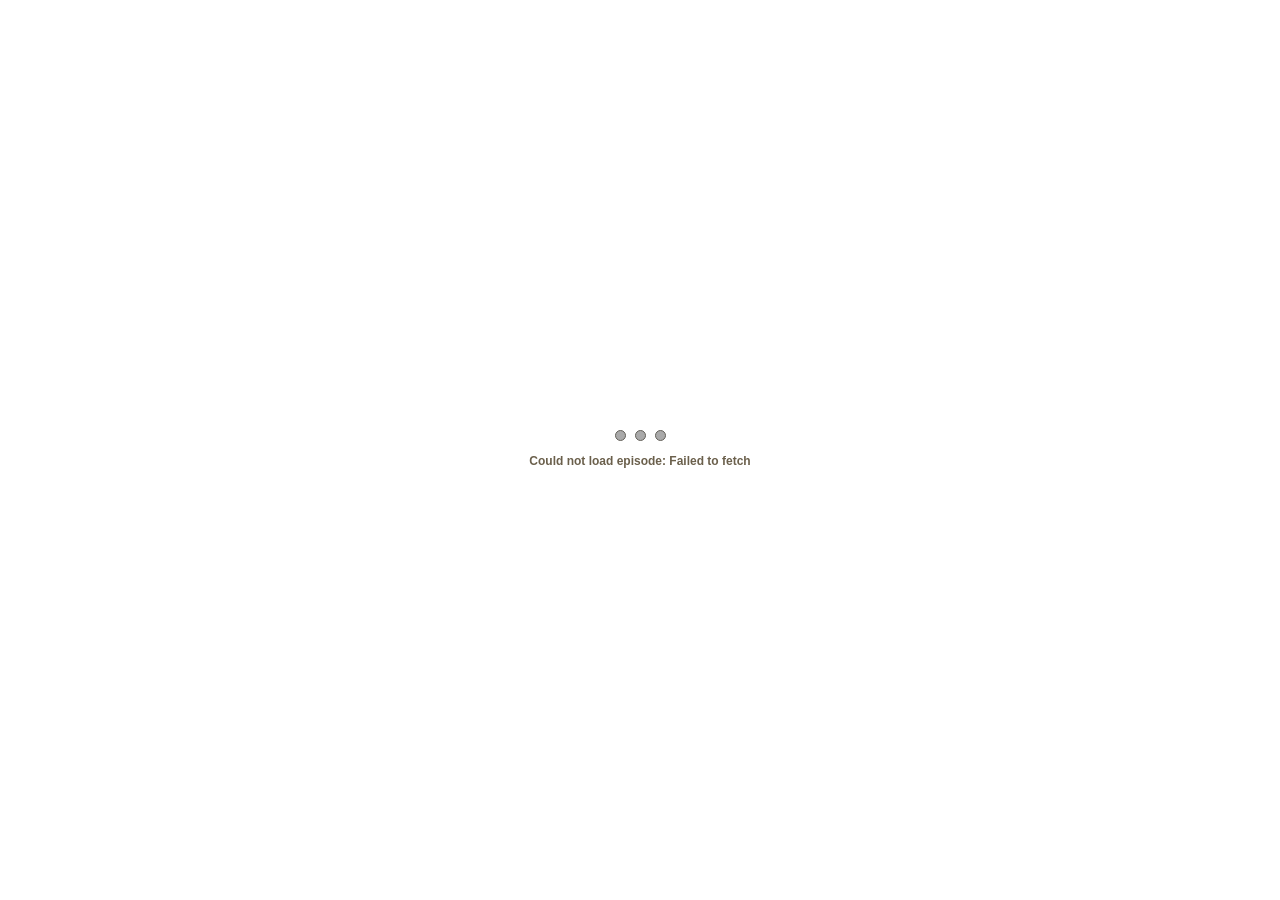
<file: visualization/Viz/compare.html>
<!DOCTYPE html>
<!-- ESPL E-001 publication, adapted from Willa Madsen’s How Close Is Too Close? visualization. -->
<html lang="en">

<head>
  <meta charset="UTF-8">
  <meta name="viewport" content="width=device-width, initial-scale=1">
  <!-- Tell the browser where to find the 3D and map libraries. An import map must be
       declared before any module script starts loading, or the browser ignores it. -->
  <script type="importmap">{"imports":{"three":"./vendor/three/three.module.js","three/addons/":"./vendor/three/addons/","topojson-client":"./vendor/topojson/topojson-client.js"}}</script>
  <script>
    const query = new URLSearchParams(location.search);
    if (query.get("episode") === "E-002") location.replace(new URL("../e002/", location.href));
    else if (query.get("mini") === "1") document.documentElement.classList.add("mini-scene", "episode-initializing");
    else if (!query.has("dev") && !query.has("published") && (!query.has("episode") || query.get("episode") === "E-001") && (!query.has("case") || query.get("case") === "E-001")) location.replace(new URL("../e001/", location.href));
    else if (["E-003", "E-004", "E-005", "E-006", "E-007", "E-008"].includes(query.get("episode"))) document.documentElement.classList.add("episode-initializing");
  </script>
  <title>Visualizing Proximity in Space</title>
  <link rel="icon" type="image/png" href="../../dynamic-table/assets/polyhedron-icon.png">
  <!-- Reuse the original page's styling so both pages look the same -->
  <link rel="stylesheet" href="style.css">
  <link rel="stylesheet" href="../dev/review-nav.css">
  <script type="module" src="../dev/review-shell.js?v=3"></script>
  <link rel="stylesheet" href="../../shared/episode-loading.css">
  <link rel="stylesheet" href="../../shared/episode-panel.css?v=3">
  <style>.mini-scene body{background:#fffcf6}.mini-scene #ui,.mini-scene #playbackDock,.mini-scene #cameraControls,.mini-scene #geoBeltLabel,.mini-scene #gtLogo,.mini-scene #cameraDevTools,.mini-scene #satelliteScreenLabels{display:none!important}.mini-scene .sceneCanvas{pointer-events:none}.mini-scene.mini-editing .sceneCanvas{pointer-events:auto}</style>
  <style>
    .episode-initializing body>:not(#episodeBoot){visibility:hidden!important}
    #episodeBoot{display:none;position:fixed;inset:0;z-index:10000;align-items:center;justify-content:center;gap:12px;background:#fff;color:#5e5645;font:700 13px/1.3 -apple-system,BlinkMacSystemFont,"Segoe UI",sans-serif}
    .episode-initializing #episodeBoot{display:flex}
    #episodeBoot .episode-boot-dots{display:flex;gap:5px}
    #episodeBoot .episode-boot-dots i{display:block;width:6px;height:6px;border-radius:50%;background:#d4ac42;animation:episode-boot-pulse 1.1s ease-in-out infinite}
    #episodeBoot .episode-boot-dots i:nth-child(2){animation-delay:.14s}#episodeBoot .episode-boot-dots i:nth-child(3){animation-delay:.28s}
    @keyframes episode-boot-pulse{0%,80%,100%{opacity:.35;transform:scale(.8)}40%{opacity:1;transform:scale(1.15)}}
    #e001PairSticky{position:sticky;top:0;z-index:20;display:flex;align-items:center;gap:6px;margin:-18px -18px 12px;padding:8px;border-bottom:1px solid #ddd;background:#fffffff2;box-shadow:0 2px 7px #0000000c;font:700 10px/1.2 -apple-system,BlinkMacSystemFont,"Segoe UI",sans-serif}
    #e001PairSticky[hidden]{display:none}#e001PairSticky span{display:inline-flex;align-items:center;gap:5px;min-width:0;white-space:nowrap}#e001PairSticky b{overflow:hidden;text-overflow:ellipsis;font-size:9px}#e001PairSticky i{display:block;width:9px;height:9px;flex:0 0 9px;border:1.5px solid #333;border-radius:50%}.pair-chaser i{background:#eaaa00}.pair-target i{background:#a9a9a9}#e001PairSticky .pair-intro{color:#8d6b1d;font-size:9px;text-transform:uppercase}
  </style>
  <style>#episodeBoot{flex-direction:column;gap:12px;background:#fff}#episodeBoot .episode-boot-dots{gap:9px}#episodeBoot .episode-boot-dots i{width:11px;height:11px;border:1.5px solid #64615a;background:#a9a9a9;animation:espl-loading-dot 1.35s ease-in-out infinite}#episodeBoot .episode-boot-dots i:nth-child(2){animation-delay:.18s}#episodeBoot .episode-boot-dots i:nth-child(3){animation-delay:.36s}</style>
</head>

<body>
  <div id="episodeBoot" role="status" aria-live="polite"><span class="episode-boot-dots" aria-hidden="true"><i></i><i></i><i></i></span><span id="episodeBootText">Loading episode</span></div>
  <!-- The side panel. Everything with an id="..." is something compare.js reads or updates. -->
  <aside id="ui">
    <div class="episodeHeader">
      <a class="backEpisodes" href="../../dynamic-table/"><svg class="libraryBackArrow" viewBox="0 0 24 24" aria-hidden="true"><path d="M20 12H4m0 0 6-6m-6 6 6 6"/></svg><span>Choose a different episode</span><svg class="libraryBooks" viewBox="0 0 20 20" aria-hidden="true"><path class="libraryBookOne" d="M2.5 3.5h4v13h-4z"/><path class="libraryBookTwo" d="M8 3.5h4v13H8z"/><path class="libraryBookThree" d="M13.5 5l3.5-.8 2 11.8-3.5.8z"/></svg></a>
      <h1>Visualizing Proximity in Space</h1>
      <div class="titleEpisode" id="episodeTitle">Loading episode…</div>
      <div id="episodeDescription" class="episodeDescription"></div>
    </div>

  <!-- Which satellites are being modeled, and which TLE is in use right now.
       A fold-out card with one tile per satellite, in the style of the lab's sbi-constellation-viz. -->
  <details id="nowModeling" class="panelSection nowModeling" open>
    <summary>
      <span class="nowHeading">Now modeling</span>
      <span id="nowSummary" class="nowSummary"></span>
      <span class="nowChevron" aria-hidden="true">‹</span>
    </summary>
    <div id="identity" class="satCardGrid"></div>
  </details>

  <section id="dataStatusSection" class="panelSection" hidden> 
      <div id="rangeNote" class="methodNote"></div>
            <!-- Only when a link opened an incident: its ID, and buttons to switch pairs if it has three satellites -->
      <div id="caseBox" class="caseBox" hidden>
        <div id="caseTitle" class="sectionTitle"></div>
        <div id="casePairs" class="casePairs"></div>
      </div>
    </section>

    <!-- Find a satellite: opens and closes when its title is clicked ("details" does this by itself). Inside: the lookup box, then the two dropdown menus. -->
    <details id="findSection" class="panelSection findSection" hidden>
      <summary class="sectionTitle">Find a satellite</summary>
      <div class="lookupRow">
        <input id="lookupInput" type="text" placeholder="NORAD number, designator, or name">
        <button id="lookupBtn" type="button">Look up</button>
      </div>
      <div id="lookupResult" class="methodNote"></div>
      <!-- Shown only when the satellite found has TLE history on this site -->
      <div id="lookupActions" class="lookupRow" hidden>
        <button id="loadAsA" type="button"><span class="sourceDot slotA"></span> Load as A</button>
        <button id="loadAsB" type="button"><span class="sourceDot slotB"></span> Load as B</button>
      </div>
          <!-- The two dropdown menus. compare.js fills in the satellite names. -->
      <div class="pairPicker satPicker">
        <div>
          <label for="satA"><span class="sourceDot slotA"></span> <span id="nameA">Satellite A</span></label>
          <select id="satA"></select>
        </div>
        <div>
          <label for="satB"><span class="sourceDot slotB"></span> <span id="nameB">Satellite B</span></label>
          <select id="satB"></select>
        </div>
      </div>
    </details>

    <section class="panelSection">
      <div id="separationTitle" class="sectionTitle" hidden>Separation between A and B</div>
      <!-- Camera view: the whole Earth, or zoomed in with satellite A at the centre -->
      <div class="viewSwitch" aria-label="Camera view" hidden>
        <button id="earthView" class="viewSwitchOption" type="button">Earth-fixed</button>
        <button id="relativeView" class="viewSwitchOption activeViewSwitch" type="button">Relative motion</button>
      </div>
      <!-- Relative motion only: which satellite sits at the centre -->
      <div id="centreSwitch" class="viewSwitch centreSwitch" aria-label="Centre the relative view on" hidden>
        <button id="centreA" class="viewSwitchOption activeViewSwitch" type="button"><span
            class="sourceDot slotA"></span> <span id="centreNameA">Satellite A</span></button>
        <button id="centreB" class="viewSwitchOption" type="button"><span class="sourceDot slotB"></span> <span
            id="centreNameB">Satellite B</span></button>
      </div>
      <div id="viewNote" class="methodNote"></div>
      <div id="geoReference" class="methodNote" hidden></div>
    <div id="metricArea" class="metricArea">
        <div class="statBlock metricBlock" id="rangeMetric">
          <div id="rangeStat" class="statNumber">—</div>
          <div class="statLabel">Estimated separation distance</div>
          <div id="distanceMinimum" class="minimumNote">Estimated minimum: calculating…</div>
        </div>
        <div class="statBlock metricBlock" id="speedMetric">
          <div id="speedStat" class="statNumber">—</div>
          <div class="statLabel">Estimated relative velocity</div>
          <div id="speedMinimum" class="minimumNote">Estimated minimum: calculating…</div>
        </div>
      <div class="chartGroup" id="distanceChartGroup"><canvas id="separationChart" width="300" height="150" aria-label="Separation distance over time; drag the horizontal threshold line to adjust"></canvas><input id="distanceThreshold" type="hidden" value="200"><span class="thresholdEdge" role="slider" tabindex="0" aria-label="Separation distance threshold" aria-valuemin="1" aria-valuenow="200">200</span><span class="currentValue" aria-hidden="true"></span></div>
      <div class="chartGroup" id="speedChartGroup"><canvas id="speedChart" width="300" height="150" aria-label="Relative velocity over time; drag the horizontal threshold line to adjust"></canvas><input id="speedThreshold" type="hidden" value="10"><span class="thresholdEdge" role="slider" tabindex="0" aria-label="Relative velocity threshold" aria-valuemin="0.1" aria-valuenow="10">10</span><span class="currentValue" aria-hidden="true"></span></div>
    </div>
      <span id="timeDisplay" hidden>—</span>
      <div id="qualifyingIntervals" class="intervalNote" hidden></div>
      <!-- Closest approach in the chosen time window. compare.js fills this in. -->
      <div id="closestApproach" class="closestApproach" hidden>
        <button id="caViewBtn" class="caViewBtn" type="button">View closest approach</button>
        <div class="statsGrid">
          <div class="statBlock caHover">
            <div id="caDistance" class="statNumber">—</div>
            <div class="statLabel">Closest approach</div>
          </div>
          <div class="statBlock caHover">
            <div id="caTime" class="statNumber small">—</div>
            <div class="statLabel">When (UTC)</div>
          </div>
          <div class="statBlock">
            <div id="caSpeed" class="statNumber">—</div>
            <div class="statLabel">Relative speed at closest approach</div>
          </div>
        </div>
        <div id="caDetails" class="caDetails"></div>
      </div>
      <details id="thresholdControls" class="thresholdControls">
        <summary><span>How Close Is Too Close?</span><strong id="thresholdSummary">200 km · 15 m/s</strong><span class="thresholdChevron" aria-hidden="true">‹</span></summary>
        <div class="thresholdBody">
          <div class="thresholdControl"><label for="distanceThresholdSlider">Separation distance threshold</label><output id="distanceThresholdOutput" for="distanceThresholdSlider">200 km</output><input id="distanceThresholdSlider" type="range" min="0" max="1000" step="1" value="200"></div>
          <div class="thresholdControl"><label for="speedThresholdSlider">Relative velocity threshold</label><output id="speedThresholdOutput" for="speedThresholdSlider">10 m/s</output><input id="speedThresholdSlider" type="range" min="0" max="100" step="0.1" value="10"></div>
          <p id="thresholdRangeNote" class="thresholdRangeNote" aria-live="polite"></p>
          <div class="statBlock metricBlock dwellMetric" id="dwellMetric"><div class="dwellValue"><span class="dwellAmount"><span id="dwellStat" class="statNumber">—</span><span id="dwellUnit" class="statNumber statUnit"></span></span><span id="dwellLabel" class="statLabel">Dwell Time</span></div><div class="dwellKey">Moments in which one threshold is met are shown in <strong class="single">gray</strong>; those in which both thresholds are met are shown in <strong class="both">gold</strong>.</div></div>
        </div>
      </details>
    </section>

    <!-- Time window: which dates to model -->
    <section class="panelSection" hidden>
      <!-- Time window: which dates to model. The Start/End pickers only show for "Custom dates". -->
      <div class="windowPicker">
        <label for="windowMode">Time window</label>
        <select id="windowMode">
          <option value="case" disabled>Reported period</option>
          <option value="caseWeek" disabled>Reported period ± 1 week</option>
          <option value="overlap" selected>Dates both satellites have TLEs</option>
          <option value="all">All TLE dates</option>
          <option value="custom">Custom dates…</option>
        </select>
      </div>
      <div id="customDates" class="pairPicker dateRange" hidden>
        <div>
          <label for="startTime">Start (UTC)</label>
          <input id="startTime" type="datetime-local" step="60">
        </div>
        <div>
          <label for="endTime">End (UTC)</label>
          <input id="endTime" type="datetime-local" step="60">
        </div>
      </div>
          </section>
  </aside>

  <!-- Playback dock: its own card below the side panel, with the time bar, play button and speed -->
  <div id="playbackDock" class="playbackDock" aria-label="Visualization playback controls">
      <div class="playbackRow">
        <button id="speedDownBtn" class="miniControl speedMini" aria-label="Slow down"><span class="doubleTriangle doubleTriangleLeft"></span></button>
        <button id="playBtn" class="miniControl playPauseMini" aria-label="Play / pause"><span class="playIcon"></span></button>
        <button id="speedUpBtn" class="miniControl speedMini" aria-label="Speed up"><span class="doubleTriangle doubleTriangleRight"></span></button>
        <div class="sliderWrap"><div id="dwellSegments" class="dwellSegments" aria-hidden="true"></div><input id="timelineSlider" type="range" min="0" max="1" value="0" step="60000" aria-label="Playback time"><span id="timelineHoverTick" class="timelineHoverTick" hidden aria-hidden="true"></span><span id="timelineHover" class="timelineHover" hidden aria-hidden="true"></span></div>
        <span id="sliderNow" class="sliderNow" tabindex="0" aria-label="Elapsed time within the current playback interval">—</span>
        <span id="sliderStart" hidden>—</span><span id="sliderEnd" hidden>—</span>
        <!-- The speed menu is hidden: the arrow buttons step through its options, and compare.js reads its value -->
        <select id="speed" hidden>
          <option value="60">1 min/s</option>
          <option value="900">15 min/s</option>
          <option value="3600">1 hr/s</option>
          <option value="21600" selected>6 hr/s</option>
          <option value="86400">1 day/s</option>
          <option value="259200">3 days/s</option>
        </select>
      </div>
     </div>

  <div id="cameraControls">
    <!-- Link back to the Google Sheet of incidents -->
    <a id="projectLink" href="https://espl.ae.gatech.edu/research/projects/proximity/" target="_top" aria-label="About this project" title="About this project">
      <span class="projectLinkIcon" aria-hidden="true"><canvas id="projectFlourishCanvas" width="116" height="116"></canvas></span>
      <span class="projectLinkLabel">About this project<svg class="projectLinkArrow" viewBox="0 0 24 24" aria-hidden="true"><path d="M9 14 4 9l5-5"/><path d="M4 9h10a6 6 0 0 1 0 12h-2"/></svg></span>
    </a>
    <button id="zoomInBtn" class="cameraBtn" title="Zoom in" aria-label="Zoom in"><svg viewBox="0 0 24 24" aria-hidden="true"><path d="M5 12h14M12 5v14"/></svg></button>
    <button id="zoomOutBtn" class="cameraBtn" title="Zoom out" aria-label="Zoom out"><svg viewBox="0 0 24 24" aria-hidden="true"><path d="M5 12h14"/></svg></button>
    <button id="modeBtn" class="cameraBtn modeBtn" type="button" title="Switch to relative motion" aria-label="Switch to relative motion"><svg viewBox="0 0 24 24" aria-hidden="true"><circle cx="12" cy="12" r="8"/><path d="M4 12h16M12 4c-3 3-3 13 0 16M12 4c3 3 3 13 0 16"/></svg></button>
    <button id="resetBtn" class="cameraBtn" title="Reset view" hidden>⌂</button>
    <!-- Relative motion only: show or hide the radial / along-track / cross-track axes -->
    <button id="axesBtn" class="cameraBtn axesBtn"
      title="Show or hide direction axes (radial, along-track, cross-track)" hidden>
      <svg viewBox="0 0 24 24" width="22" height="22" aria-hidden="true">
        <path d="M6 18 L6 5 M6 18 L19 18 M6 18 L15 9" fill="none" stroke="currentColor" stroke-width="1.8"
          stroke-linecap="round" />
      </svg>
    </button>

  </div>
  <div id="geoBeltLabel" class="geoBeltLabel" hidden>Geostationary orbit</div>
  <div id="cameraDevTools" class="cameraDevTools" hidden><span>Camera view · development</span><label for="devTime">Playback time (UTC)</label><input id="devTime" type="datetime-local" step="60"><div><button id="holdCameraBtn" type="button" aria-pressed="false">Hold camera</button><button id="captureViewBtn" type="button">Capture view</button></div><div><button id="loadReferenceViewBtn" type="button">Load Oct 30 reference</button></div><textarea id="cameraCaptureOutput" readonly hidden aria-label="Captured camera configuration"></textarea><span id="cameraCaptureStatus" role="status"></span></div>
  <a id="gtLogo" href="https://espl.ae.gatech.edu/" target="_top" aria-label="Engineering Space Policy Laboratory home"><img src="assets/ESPL.png" alt=""></a>
    
  <!-- A few styles only this page needs -->
  <style>
    /* Shared colours, from the lab's sbi-constellation-viz. Change a colour here and it changes everywhere on this page. */
    :root {
      --sbi-white: #ffffff;
      --sbi-globe: #f7f7f7;                 /* Earth, and light button backgrounds */
      --sbi-land: #e3e3e3;                  /* faint dividing lines */
      --sbi-border: #d2d2d2;                /* borders and the empty part of the time bar */
      --sbi-line: #a8a8a8;
      --sbi-muted: #777777;                 /* small grey text */
      --sbi-subtle: #555555;                /* buttons and secondary text */
      --sbi-text: #292929;                  /* main text and dark buttons */
      --sbi-gold: #b88b13;
      --sbi-gold-light: #d6a516;            /* the played part of the time bar */
      --sbi-surface: rgba(255, 255, 255, .94);   /* see-through panels */

      /* style.css (shared with the original story page) uses these names: point them at the shared colours */
      --ink: var(--sbi-text);
      --muted: var(--sbi-muted);
      --line: var(--sbi-border);
      --panel: var(--sbi-surface);
    }

    .pairPicker {
      display: grid;
      grid-template-columns: 1fr 1fr;
      gap: 10px;
    }

    .pairPicker label {
      display: flex;
      align-items: center;
      gap: 6px;
    }

    .satPicker {
      grid-template-columns: 1fr;
      gap: 8px;
    }

    /* A and B stacked, so long names fit */
    .wipNote {
      margin: 4px 0 8px;
      padding: 4px 8px;
      border-radius: 6px;
      background: #fff4d6;
      color: #7a5a00;
      font-size: 11px;
      font-weight: 650;
    }

    .overlapToggle {
      display: flex;
      align-items: center;
      gap: 6px;
      margin-top: 10px;
      font-size: 12px;
      color: var(--sbi-text);
      cursor: pointer;
    }

    .overlapToggle input {
      margin: 0;
    }

    .dateRange {
      margin-top: 6px;
      grid-template-columns: 1fr;
      gap: 6px;
    }

    .dateRange>div {
      display: grid;
      grid-template-columns: 78px 1fr;
      align-items: center;
    }

    .dateRange label {
      margin: 0;
    }

    .dateRange input {
      width: 100%;
      min-width: 0;
      height: 32px;
      padding: 0 6px;
      border: 1px solid var(--sbi-border);
      border-radius: 8px;
      color: var(--sbi-text);
      font: inherit;
      font-size: 12px;
    }

    .sourceDot.slotA {
      background: var(--marker-A, #eaaa00);
    }

    .sourceDot.slotB {
      background: var(--marker-B, #a9a9a9);
    }

    /* Playback buttons with drawn icons, in the style of the lab's sbi-constellation-viz */
    .playbackDock .miniControl {
      display: flex;
      align-items: center;
      justify-content: center;
      height: 26px;
      min-width: 0;
      padding: 0;
      border: 0;
      border-radius: 999px;
      background: transparent;
    }
    .playbackDock .miniControl:hover { background: var(--sbi-globe); }
    .playbackDock .miniControl:disabled { opacity: .3; background: transparent; cursor: default; }
    .playPauseMini { width: 30px; }
    .speedMini { width: 26px; }

    /* Play: a triangle made from borders. Pause: two bars drawn as backgrounds. */
    .playIcon {
      width: 0;
      height: 0;
      margin-left: 2px;
      border-top: 6px solid transparent;
      border-bottom: 6px solid transparent;
      border-left: 10px solid var(--sbi-text);
    }
    .pauseIcon {
      width: 9px;
      height: 12px;
      background:
        linear-gradient(var(--sbi-text) 0 0) left / 3px 100% no-repeat,
        linear-gradient(var(--sbi-text) 0 0) right / 3px 100% no-repeat;
    }

    /* Slower / faster: two small triangles side by side */
    .doubleTriangle { display: inline-flex; gap: 1px; align-items: center; }
    .doubleTriangle::before, .doubleTriangle::after {
      content: "";
      border-top: 4px solid transparent;
      border-bottom: 4px solid transparent;
    }
    .doubleTriangleLeft::before, .doubleTriangleLeft::after { border-right: 5px solid var(--sbi-subtle); }
    .doubleTriangleRight::before, .doubleTriangleRight::after { border-left: 5px solid var(--sbi-subtle); }

    .speedLabel {
      min-width: 52px;
      font-size: 11px;
      color: var(--sbi-subtle);
      text-align: center;
      font-variant-numeric: tabular-nums;
    }

    /* "Now modeling": a fold-out card with one tile per satellite (style from the lab's sbi-constellation-viz) */
    .nowModeling {
      padding: 11px 11px 12px;
      border: 1px solid #dedede;
      border-radius: 12px;
      background: rgba(249, 249, 249, .74);
    }
    .nowModeling > summary {
      display: flex;
      align-items: center;
      gap: 8px;
      min-height: 22px;
      cursor: pointer;
      list-style: none;
    }
    .nowModeling > summary::-webkit-details-marker { display: none; }
    .nowHeading {
      flex: 0 0 auto;
      color: var(--sbi-text);
      font-size: 12px;
      font-weight: 750;
    }
    /* When folded shut, the two names show next to the heading instead */
    .nowSummary {
      display: none;
      min-width: 0;
      overflow: hidden;
      text-overflow: ellipsis;
      white-space: nowrap;
      color: var(--sbi-muted);
      font-size: 10.5px;
    }
    .nowModeling:not([open]) .nowSummary { display: block; }
    /* The arrow: points down when shut, up when open */
    .nowChevron {
      margin-left: auto;
      color: #999;
      font-size: 17px;
      line-height: 1;
      transform: rotate(-90deg);
      transition: transform .3s ease;
    }
    .nowModeling[open] .nowChevron { transform: rotate(90deg); }

    .inputHeading {
      margin-top: 10px;
      color: #686e70;
      font-size: 10.5px;
      font-weight: 700;
    }

    /* Two satellite tiles side by side; warnings run across the full width underneath */
    .satCardGrid {
      display: grid;
      grid-template-columns: repeat(2, minmax(0, 1fr));
      gap: 8px;
      margin-top: 8px;
    }
    .satCard {
      padding: 8px 9px;
      border: 1px solid #dedede;
      border-radius: 11px;
      background: #f8f8f8;
      box-shadow: 0 1px 2px rgba(0, 0, 0, .025);
      font-size: 10px;
      line-height: 1.35;
      transition: border-color .2s ease, box-shadow .2s ease, transform .2s ease;
    }
    /* In the relative view, the satellite at the centre gets the gold "selected" border, and the
       other tile can be clicked to put that satellite at the centre instead */
    .satCard.isCentre {
      border-color: #ab8e3c;
      background: var(--sbi-white);
      box-shadow: 0 0 0 1px rgba(171, 142, 60, .24), 0 4px 12px rgba(47, 57, 54, .08);
    }
    .satCard.canCentre:not(.isCentre) { cursor: pointer; }
    .satCard.canCentre:not(.isCentre):hover {
      transform: translateY(-2px);
      border-color: #b9b9b9;
      box-shadow: 0 5px 12px rgba(47, 47, 47, .08);
    }
    .satCardName {
      display: flex;
      align-items: center;
      gap: 5px;
      margin-bottom: 3px;
      color: var(--sbi-text);
      font-size: 11px;
      font-weight: 700;
    }
    .satCardMeta {
      color: var(--sbi-muted);
      overflow-wrap: anywhere;
      font-variant-numeric: tabular-nums;
    }
    .satCardAge {
      margin-top: 3px;
      color: var(--sbi-subtle);
    }
    .satCardGrid .dataWarning {
      grid-column: 1 / -1;
      margin-top: 0;
      font-size: 10px;
    }

    .tleAge.stale {
      color: #b00020;
      font-weight: 700;
    }

    .tleAge.aging {
      color: #9b6d00;
      font-weight: 700;
    }

    .dataWarning {
      margin-top: 3px;
      color: #9b6d00;
    }
    
    /* Find a satellite: a title with a small arrow that turns when the section is open */
    .findSection summary {
      display: flex;
      align-items: center;
      gap: 6px;
      cursor: pointer;
      list-style: none;
    }

    .findSection summary::-webkit-details-marker {
      display: none;
    }

    .findSection summary::before {
      content: "▸";
      font-size: 13px;
      transition: transform .15s;
    }

    .findSection[open] summary::before {
      transform: rotate(90deg);
    }

    .findSection .satPicker {
      margin-top: 12px;
    }


    .lookupRow {
      display: flex;
      gap: 6px;
    }

    .lookupRow input {
      flex: 1;
      min-width: 0;
      height: 32px;
      padding: 0 8px;
      border: 1px solid var(--sbi-border);
      border-radius: 8px;
      font: inherit;
      font-size: 12px;
    }

    .lookupRow button {
      height: 32px;
      padding: 0 12px;
      border: 1px solid var(--sbi-border);
      border-radius: 8px;
      background: var(--sbi-white);
      font: inherit;
      font-size: 12px;
      font-weight: 650;
      cursor: pointer;
    }

    .lookupRow button:hover {
      background: var(--sbi-globe);
    }

    #lookupResult {
      white-space: pre-line;
    }

    /* .lookupRow sets display:flex, which would override "hidden", so say explicitly that hidden means hidden */
    #lookupActions[hidden] {
      display: none;
    }

    .centreSwitch {
      margin-top: 6px;
    }

    .centreSwitch[hidden] {
      display: none;
    }

    /* .viewSwitch sets display:flex, which would override "hidden" */
    .cameraBtn.isOn {
      color: var(--sbi-white);
      background: var(--sbi-subtle);
    }

    /* the axes button when the axes are showing */
    .axesBtn {
      display: flex;
      align-items: center;
      justify-content: center;
    }

    /* centre the icon in the button */
    .axesBtn[hidden] {
      display: none;
    }

    #sheetBtn {
      display: flex;
      align-items: center;
      justify-content: center;
      box-sizing: border-box;
      overflow: hidden;
    }

    #sheetBtn img {
      width: 100%;
      height: 100%;
      object-fit: contain;
      border-radius: 50%;
    }

    /* display:flex would otherwise override "hidden" */
    .centreSwitch .viewSwitchOption {
      display: inline-flex;
      align-items: center;
      justify-content: center;
      gap: 6px;
    }

    #lookupActions {
      margin-top: 6px;
    }

    #lookupActions button {
      display: inline-flex;
      align-items: center;
      gap: 6px;
    }

    .closestApproach {
      margin-top: 12px;
      padding-top: 10px;
      border-top: 1px solid var(--sbi-land);
    }
        #speedChart {
      width: 100%;
      height: 150px;
      margin-top: 10px;
    }

    .flagIcon {
      height: 0.9em;
      margin-right: 3px;
      vertical-align: -0.1em;
      box-shadow: 0 0 0 1px rgba(0, 0, 0, .15);
    }


    .caseBox {
      margin-top: 10px;
    }

    .casePairs {
      display: grid;
      gap: 6px;
      margin-top: 6px;
    }

    .casePairs button {
      padding: 6px 8px;
      border: 1px solid var(--sbi-border);
      border-radius: 8px;
      background: var(--sbi-white);
      color: var(--sbi-text);
      font: inherit;
      font-size: 12px;
      text-align: left;
      cursor: pointer;
    }

    .casePairs button.activePair {
      border-color: var(--sbi-text);
      background: var(--sbi-text);
      color: var(--sbi-white);
    }
    /* The closest-approach note: a pop-up when the mouse is over the distance or the time */
    .closestApproach {
      position: relative;
    }

    .caDetails {
      display: none;
      position: absolute;
      left: 0;
      right: 0;
      bottom: calc(100% - 44px);   /* opens upward, just above the numbers, so the bottom bar can't hide it */
      z-index: 5;
      padding: 7px 9px;
      border-radius: 6px;
      background: var(--sbi-text);
      color: var(--sbi-white);
      font-size: 11px;
      line-height: 1.4;
      pointer-events: none;
    }

    .closestApproach:has(.caHover:hover) .caDetails {
      display: block;
    }

    .caViewBtn {
      width: 100%;
      height: 32px;
      margin-top: 4px;
      border: 1px solid var(--sbi-border);
      border-radius: 8px;
      background: var(--sbi-white);
      font: inherit;
      font-size: 12px;
      font-weight: 650;
      cursor: pointer;
    }

    .caViewBtn:hover {
      background: var(--sbi-globe);
    }

    .sliderWrap {
      position: relative;
      flex: 1;
      min-width: 0;
      display: flex;
    }

    .sliderWrap #timelineSlider {
      width: 100%;
    }

    .sliderDate {
      font-size: 10px;
      color: var(--sbi-muted);
      white-space: nowrap;
    }

    /* Keep the title at the top of the panel while scrolling */
    #ui h1 {
      position: sticky;
      top: -16px;
      z-index: 2;
      margin: -16px -16px 8px;
      padding: 16px 16px 8px;
      border-bottom: 1px solid var(--sbi-border);
      background: rgba(255, 255, 255, .97);
    }

        /* Playback dock: its own card under the side panel (style from the lab's sbi-constellation-viz) */
    .playbackDock {
      position: fixed;
      z-index: 10;
      left: 18px;
      bottom: 18px;
      width: 345px;
      display: flex;
      flex-direction: column;
      gap: 6px;
      padding: 10px 16px 9px;
      border: 1px solid var(--line);
      border-radius: 16px;
      background: var(--panel);
      box-shadow: 0 12px 35px rgba(0, 0, 0, .10);
      backdrop-filter: blur(10px);
    }

    /* The side panel stops above the dock instead of running behind it */
    #ui {
      max-height: calc(100vh - 36px - 92px);
    }

    @media (max-width: 760px) {
      .playbackDock { width: calc(100vw - 36px); }
      #ui { max-height: calc(52vh - 92px); }
    }

    .timeRow,
    .controlRow {
      display: flex;
      align-items: center;
      gap: 8px;
    }

    .sliderNow {
      flex: 1;
      font-size: 11px;
      color: var(--sbi-subtle);
      font-variant-numeric: tabular-nums;
    }

    .windowPicker {
      display: grid;
      grid-template-columns: 78px 1fr;
      align-items: center;
      margin-top: 10px;
      font-size: 12px;
    }

    #customDates[hidden] {
      display: none;
    }

        /* The time bar, drawn by us instead of the browser so part of the track can be shaded.
       --bandStart and --bandEnd (set by compare.js) mark the reported period: 0% to 0% = no band. */
    #timelineSlider {
      -webkit-appearance: none;
      appearance: none;
      height: 16px;
      background: transparent;
      --bandStart: 0%;
      --bandEnd: 0%;
      --progress: 0%;
    }
    /* Three layers, top first: the reported period (a dark tint), the gold "played so far" part, the grey track */
    #timelineSlider::-webkit-slider-runnable-track {
      height: 3px;
      border-radius: 999px;
      background:
        linear-gradient(to right, transparent var(--bandStart), rgba(0, 0, 0, .45) var(--bandStart) var(--bandEnd), transparent var(--bandEnd)),
        linear-gradient(to right, var(--sbi-gold-light) var(--progress), var(--sbi-border) var(--progress));
    }
    #timelineSlider::-moz-range-track {
      height: 3px;
      border-radius: 999px;
      background:
        linear-gradient(to right, transparent var(--bandStart), rgba(0, 0, 0, .45) var(--bandStart) var(--bandEnd), transparent var(--bandEnd)),
        linear-gradient(to right, var(--sbi-gold-light) var(--progress), var(--sbi-border) var(--progress));
    }
    /* The handle: a thin dark bar */
    #timelineSlider::-webkit-slider-thumb {
      -webkit-appearance: none;
      width: 3px;
      height: 14px;
      margin-top: -5.5px;
      border-radius: 2px;
      background: var(--sbi-text);
    }
    #timelineSlider::-moz-range-thumb {
      width: 3px;
      height: 14px;
      border: 0;
      border-radius: 2px;
      background: var(--sbi-text);
    }

    /* E-001 presentation and provenance */
    [hidden] { display: none !important; }
    #centreSwitch { display: none !important; }
    #ui { width: 375px; }
    #ui .episodeHeader h1 {
      position: static; margin: 0 0 4px; padding: 0; border: 0;
      background: none; font-size: 20px; line-height: 1.2;
    }
    .backEpisodes { color: #805e10; font-size: 11px; text-decoration-color: #c4ae73; text-underline-offset: 2px; }
    .provenanceDisclosure { margin-top: 8px; padding: 0 4px; font-size: 11px; }
    .provenanceDisclosure summary { cursor: pointer; color: var(--sbi-subtle); }
    #tleDetails { padding: 4px 0 3px; line-height: 1.45; overflow-wrap: anywhere; }
    #tleDetails section { border-top: 1px solid #e4e4e4; }
    #tleDetails h4 { margin: 8px 0 3px; font-size: 11px; }
    #tleDetails p { margin: 5px 0; }
    #tleDetails pre { padding: 7px; background: #f4f4f4; font-size: 9px; white-space: pre-wrap; overflow-wrap: anywhere; }
    .satCardGrid { grid-template-columns: 1fr 1fr; }
    .satCard { min-width: 0; }
    .satCardName { align-items: flex-start; }
    .satName { padding: 0; border: 0; background: none; color: var(--sbi-text); font: inherit; text-align: left; cursor: help; text-decoration: underline dotted #b6a16a; text-underline-offset: 3px; }
    .satName:hover, .satName:focus-visible { color: #8d6810; }
    .tleCompact { font-size: 9px; line-height: 1.35; }
    .featureButton { margin-top: 7px; padding: 5px 6px; border: 1px solid #d7d7d7; border-radius: 6px; background: white; color: #444; font: inherit; font-size: 9px; cursor: pointer; }
    .featureButton:hover, .featureButton:focus-visible { border-color: #a88934; }
    .featureButton[aria-pressed="true"] { border-color: #a88934; background: #fff9e9; }
    .statsGrid { gap: 12px; }
    .statsGrid .statBlock { text-align: center; }
    .statsGrid .statNumber { font-size: 23px; }
    .dwellBlock { grid-column: 1 / -1; padding: 8px 9px; border: 1px solid #e4dfce; border-radius: 8px; background: #fffdf7; }
    .thresholdControls { display: flex; flex-wrap: wrap; gap: 8px 12px; margin-top: 12px; }
    .thresholdControls label { display: flex; align-items: center; gap: 4px; margin: 0; font-size: 10px; font-weight: 500; }
    .thresholdControls input { width: 54px; padding: 3px 4px; border: 1px solid #ccc; border-radius: 4px; font: inherit; font-variant-numeric: tabular-nums; }
    .thresholdNote { margin: 6px 0 4px; color: #777; font-size: 10px; line-height: 1.35; }
    #separationChart, #speedChart { display: block; width: 100%; height: 145px; margin-top: 12px; }
    .minimumNote, .intervalNote { font-size: 10px; line-height: 1.4; color: #555; }
    .minimumNote { margin-top: 2px; }
    .intervalNote { margin-top: 8px; }
    .caViewBtn { width: auto; height: 27px; padding: 0 9px; font-size: 10px; }
    #closestApproach { margin-top: 10px; padding-top: 8px; }
    #closestApproach .statsGrid, #closestApproach .caDetails { display: none; }
    .object-meta { margin: 0 0 6px; }
    .object-meta div { display: grid; grid-template-columns: 90px 1fr; gap: 5px; padding: 2px 0; }
    .object-meta dt { color: #777; }
    .object-meta dd { margin: 0; }
    .playbackDock { width: 375px; }
    #cameraControls { gap: 7px; }
    #projectLink { position: relative; width: 46px; height: 46px; display: flex; align-items: center; justify-content: flex-end; color: #444; text-decoration: none; z-index: 1; }
    .projectLinkIcon { position: relative; z-index: 2; width: 46px; height: 46px; flex: 0 0 46px; }
    #projectFlourishCanvas { position: absolute; top: -6px; left: -6px; width: 58px; height: 58px; pointer-events: none; opacity: .9; transition: opacity .24s ease; }
    #projectLink.is-open #projectFlourishCanvas { opacity: 1; }
    .projectLinkLabel { position: absolute; top: 0; right: 46px; height: 46px; display: flex; align-items: center; white-space: nowrap; padding-right: 10px; opacity: 0; clip-path: inset(0 0 0 100%); color: #666; font-size: 12px; transition: clip-path .5s cubic-bezier(.2,.8,.2,1), opacity .25s ease; }
    #projectLink.is-open .projectLinkLabel { opacity: 1; clip-path: inset(0); }
    .projectLinkArrow { width: 13px; height: 13px; flex: 0 0 13px; margin-left: 6px; fill: none; stroke: currentColor; stroke-width: 1.8; stroke-linecap: round; stroke-linejoin: round; transition: transform .18s ease; }
    #projectLink.is-open .projectLinkArrow { transform: translateX(-2px); }
    #gtLogo { position: fixed; right: 26px; bottom: 24px; width: 320px; opacity: .23; filter: grayscale(1); z-index: 9; display: block; line-height: 0; overflow: hidden; border-radius: 2px; }
    #gtLogo img { display: block; width: 100%; height: auto; }
    #gtLogo::after { content: ""; position: absolute; inset: -35% -45%; pointer-events: none; background: linear-gradient(115deg, transparent 36%, #ffffff2e 43%, #fffffff9 49%, #ffffff47 56%, transparent 64%); transform: translateX(-125%); }
    #gtLogo:hover::after, #gtLogo:focus-visible::after { animation: esplLogoGlint 1.25s ease-out forwards; }
    @keyframes esplLogoGlint { to { transform: translateX(125%); } }
    #satelliteScreenLabels { position: fixed; inset: 0; z-index: 4; pointer-events: none; }
    .satelliteScreenLabel { position: absolute; color: #292929; font-size: 12px; font-weight: 700; line-height: 1; white-space: nowrap; transform: translateY(-50%); text-shadow: 0 0 3px white, 0 0 6px white; }
    .episodeHeader { display: grid; gap: 4px; }
    .satName { font-style: normal; }
    .backEpisodes { display: inline-flex; align-items: center; gap: 7px; width: fit-content; padding: 5px 8px 5px 5px; border: 1px solid #dedbd4; border-radius: 999px; background: #fff; color: #555; font-size: 11px; font-weight: 650; text-decoration: none; transition: border-color .2s ease, background .2s ease; }
    .backEpisodes:hover, .backEpisodes:focus-visible { border-color: #b8a16d; background: #fcfaf4; }
    .nowModeling { padding: 9px; }
    .nowModeling > summary { display: none; }
    .satCardGrid { margin-top: 0; }
    .satCard { padding: 9px 10px; background: #fff; }
    .satCardName { margin: 0 0 6px; font-size: 12px; }
    .satName { cursor: help; text-decoration: none; }
    .satName:hover, .satName:focus-visible { text-decoration: underline; text-decoration-color: #aaa; text-underline-offset: 2px; }
    .tleCompact { display: flex; flex-direction: column; gap: 3px; color: #777; font-size: 9px; }
    .tleEpoch { font-variant-numeric: tabular-nums; }
    .espl-news-external { display: inline-flex; align-items: center; gap: 3px; width: fit-content; color: #6b6b6b; text-decoration: none; font-size: 10px; }
    .espl-news-external:hover, .espl-news-external:focus-visible { color: #454545; }
    .espl-news-external svg { flex: 0 0 12px; width: 12px; height: 12px; pointer-events: none; fill: none; stroke: currentColor; stroke-width: 1.55; stroke-linecap: round; stroke-linejoin: round; }
    .espl-news-external__box { transition: opacity .22s ease, transform .22s ease; }
    .espl-news-external__arrow { transition: transform .22s cubic-bezier(.22,1,.36,1); }
    .espl-news-external:hover .espl-news-external__arrow, .espl-news-external:focus-visible .espl-news-external__arrow { transform: translate(2.4px,-2.4px); }
    .espl-news-external:hover .espl-news-external__box, .espl-news-external:focus-visible .espl-news-external__box { opacity: .58; transform: scale(.96); }
    #rangeNote { margin-bottom: 8px; }
    .metricGrid { margin-top: 12px; gap: 7px; }
    .metricBlock { display: flex; flex-direction: column; align-items: center; padding: 9px 5px 8px; border: 1px solid #e7e7e7; border-radius: 9px; background: #fff; }
    .metricBlock .statNumber { font-size: 25px; letter-spacing: -.025em; }
    .metricBlock .statLabel { font-size: 10px; font-weight: 650; }
    .metricThreshold { display: inline-flex; align-items: center; gap: 3px; margin: 9px 0 0; color: #888; font-size: 9px; font-weight: 500; }
    .metricThreshold input { width: 45px; padding: 2px 3px; border: 1px solid #d7d7d7; border-radius: 4px; background: #fafafa; color: #555; font: inherit; font-variant-numeric: tabular-nums; text-align: center; }
    .metricBlock .minimumNote { margin-top: 9px; color: #666; font-size: 9px; line-height: 1.35; text-align: center; }
    .metricBlock .minimumNote strong { display: block; color: #555; font-size: 10px; font-weight: 650; }
    .metricBlock .minimumNote span { display: block; margin-top: 2px; }
    .dwellRow { display: flex; justify-content: space-between; align-items: baseline; gap: 12px; padding: 9px 2px 2px; border-top: 1px solid #e7e7e7; margin-top: 12px; color: #777; font-size: 10px; }
    .dwellRow strong { color: #444; font-size: 13px; font-variant-numeric: tabular-nums; white-space: nowrap; }
    #closestApproach { display: none !important; }
    .object-meta div { grid-template-columns: 98px 1fr; border-top: 1px solid #eee; padding: 4px 0; }
    #separationChart, #speedChart { height: 160px; }
    .playbackDock { width: min(670px, calc(100vw - 36px)); padding: 10px 13px; }
    .playbackRow { display: grid; grid-template-columns: 26px 30px 26px 53px minmax(90px, 1fr) 166px; align-items: center; gap: 7px; }
    .playbackRow .speedLabel { min-width: 0; }
    .playbackRow .sliderNow { min-width: 0; text-align: right; white-space: nowrap; font-size: 10px; }
    #timelineSlider::-webkit-slider-runnable-track { background: linear-gradient(to right, transparent var(--bandStart), #aaa var(--bandStart) var(--bandEnd), transparent var(--bandEnd)), #dedede; }
    #timelineSlider::-moz-range-track { background: linear-gradient(to right, transparent var(--bandStart), #aaa var(--bandStart) var(--bandEnd), transparent var(--bandEnd)), #dedede; }
    .modeBtn svg { width: 21px; height: 21px; fill: none; stroke: currentColor; stroke-width: 1.6; }
    .modeBtn:hover svg, .modeBtn:focus-visible svg { stroke: #8c6e20; }
    @media (max-width: 760px) {
      .playbackDock { width: calc(100vw - 36px); }
      .playbackRow { grid-template-columns: 26px 30px 26px 48px minmax(60px, 1fr); }
      .playbackRow .sliderNow { grid-column: 1 / -1; text-align: center; }
      #cameraControls { top: calc(52vh - 64px); right: 12px; gap: 5px; }
      #cameraControls .cameraBtn { width: 36px; height: 36px; font-size: 18px; }
      #projectLink, .projectLinkIcon { width: 36px; height: 36px; flex-basis: 36px; }
      #projectFlourishCanvas { width: 46px; height: 46px; top: -5px; left: -5px; }
    }
    @media (max-width: 760px) {
      #ui, .playbackDock { width: calc(100vw - 36px); }
      #gtLogo { width: 160px; right: 14px; bottom: 115px; }
      .projectLinkLabel { display: none; }
    }
    @media (prefers-reduced-motion: reduce) {
      #gtLogo:hover::after, #gtLogo:focus-visible::after { animation: none; }
      .projectLinkLabel, #projectFlourishCanvas, .projectLinkArrow { transition: none; }
    }
    .episodeDescription { margin: 2px 0 5px; color: #555; font-size: 11px; line-height: 1.5; }
    #viewNote, #geoReference { display: none !important; }
    .backEpisodes { padding: 0; border: 0; border-radius: 0; background: none; color: #777; font-size: 10px; font-weight: 500; text-decoration: underline; text-decoration-color: #bbb; text-underline-offset: 2px; }
    .backEpisodes svg { width: 13px; height: 13px; fill: none; stroke: currentColor; stroke-width: 1.2; }
    .backEpisodes:hover, .backEpisodes:focus-visible { border: 0; background: none; color: #444; }
    .nowModeling { padding: 0; border: 0; background: none; }
    .satCardGrid { display: grid; grid-template-columns: 1fr; gap: 0; }
    .satCard, .satCard.isCentre { padding: 5px 0 6px; border: 0; border-radius: 0; border-bottom: 1px solid #ececec; box-shadow: none; background: none; transform: none; }
    .satCard:last-child { border-bottom: 0; }
    .satCardName { margin: 0; align-items: center; gap: 7px; font-size: 12px; }
    .satCardName .sourceDot { width: 10px; height: 10px; }
    .satName { font-style: normal; cursor: pointer; text-decoration: none; }
    .satCard .tleCompact { margin: 2px 0 0 17px; font-size: 10px; }
    .object-meta div { grid-template-columns: 100px 1fr; }
    .metricArea { display: grid; grid-template-columns: minmax(0, 1fr) minmax(0, 1fr); grid-template-areas: "range range" "distance distance" "speed speed" "velocity velocity" "dwell dwell"; gap: 2px; }
    #rangeMetric { grid-area: range; } #speedMetric { grid-area: speed; }
    #distanceChartGroup { grid-area: distance; } #speedChartGroup { grid-area: velocity; }
    .metricArea .dwellRow { grid-area: dwell; }
    .metricBlock { display: grid; grid-template-columns: auto 1fr; align-items: baseline; gap: 0 8px; padding: 8px 0 3px; border: 0; border-bottom: 1px solid #ddd; border-radius: 0; background: transparent; }
    .metricBlock .statNumber { font-size: 26px; }
    .metricBlock .statLabel { color: #555; font-size: 10px; }
    .metricBlock .minimumNote { margin-top: 5px; color: #888; font-size: 9px; text-align: left; }
    .chartGroup { min-width: 0; }
    .chartHeading { display: flex; align-items: baseline; justify-content: space-between; gap: 4px; margin: 4px 0 1px; color: #555; font-size: 10px; font-weight: 700; }
    .chartHeading .metricThreshold { margin: 0; white-space: nowrap; font-size: 9px; font-weight: 500; }
    .chartHeading .metricThreshold input { width: 45px; }
    #separationChart, #speedChart { margin-top: 0; height: 155px; }
    .dwellRow { margin-top: 0; padding: 8px 0 2px; border-top: 1px solid #e5d6ab; color: #90721e; font-size: 11px; font-weight: 650; }
    .dwellRow strong { color: #a87400; font-size: 17px; }
    .metricBlock .minimumNote { grid-column: 1 / -1; }
    .chartGroup { padding: 0 0 10px; }
    .playbackDock { width: min(470px, calc(100vw - 36px)); }
    .playbackRow { grid-template-columns: 26px 30px 26px 48px minmax(62px, 1fr) 152px; gap: 5px; }
    #cameraControls .cameraBtn { display: grid; place-items: center; padding: 0; line-height: 1; }
    #zoomInBtn svg,#zoomOutBtn svg{display:block;width:17px;height:17px;fill:none;stroke:currentColor;stroke-width:1.7;stroke-linecap:round}
    #cameraControls .cameraBtn[hidden] { display: none; }
    /* Current editorial presentation */
    .episodeHeader { gap: 7px; }
    #ui .episodeHeader h1 { margin: 0; font-size: 20px; line-height: 1.22; }
    .titleEpisode { display: inline; }
    .titleEpisode em { font-style: italic; }
    .backEpisodes { display: inline-flex; align-items: center; width: fit-content; max-width: 100%; gap: 5px; color: #747474; text-decoration: none; line-height: 1.25; }
    .backEpisodes .libraryBackArrow { display: inline-block; font-size: 14px; line-height: 1; transition: transform .22s ease; }
    .backEpisodes:hover .libraryBackArrow, .backEpisodes:focus-visible .libraryBackArrow { transform: translateX(-3px); }
    .backEpisodes .libraryBooks { width: 13px; height: 13px; flex: 0 0 13px; }
    .libraryBooks path { transition: transform .24s ease; }
    .libraryBookThree { transform-origin: 15px 15px; }
    .backEpisodes:hover .libraryBookThree, .backEpisodes:focus-visible .libraryBookThree { transform: rotate(-8deg); }
    .backEpisodes:hover .libraryBookTwo, .backEpisodes:focus-visible .libraryBookTwo { transform: translateX(1px); }
    .episodeDescription { margin: 2px 0 0; font-size: 11px; line-height: 1.52; }
    .episodeDescription p { margin: 0 0 7px; }
    .episodeDescription p:last-child { margin-bottom: 0; }
    .satCardName { align-items: center; }
    .satCardName .satName { cursor: default; font-style: normal; text-decoration: none; }
    .satCardName .satName:hover { color: inherit; text-decoration: none; }
    .satMetaToggle { display: inline-grid; place-items: center; width: 25px; height: 25px; margin-left: 2px; padding: 0; border: 0; background: transparent; cursor: pointer; }
    .satMetaToggle .accordion-icon { position: relative; display: block; width: 18px; height: 18px; border: 1px solid #d6d2c9; border-radius: 50%; transition: background .2s ease, border-color .2s ease; }
    .satMetaToggle .accordion-icon::before, .satMetaToggle .accordion-icon::after { content: ""; position: absolute; top: 50%; left: 50%; width: 8px; height: 1px; background: #6d624b; transform: translate(-50%, -50%); }
    .satMetaToggle .accordion-icon::after { transform: translate(-50%, -50%) rotate(90deg); transition: transform .22s ease; }
    .satMetaToggle.open .accordion-icon, .satMetaToggle:hover .accordion-icon, .satMetaToggle:focus-visible .accordion-icon { border-color: #b7a56a; background: #f8f5eb; }
    .satMetaToggle.open .accordion-icon::after { transform: translate(-50%, -50%) rotate(0); }
    .satMetaDetails { margin: 6px 0 3px 17px; color: #555; font-size: 10px; line-height: 1.4; }
    .satMetaDetails .object-meta { margin: 0 0 5px; }
    .satMetaDetails .object-meta div { display: grid; grid-template-columns: 98px 1fr; gap: 5px; padding: 2px 0; border: 0; }
    .satMetaDetails .object-meta dt { color: #777; }
    .satMetaDetails .object-meta dd { margin: 0; }
    .satMetaDetails .metadataSource { margin-top: 5px; }
    .satMetaDetails .espl-news-external { color: #686868; }
    .satMetaDetails .selectedElement { display: block; margin-top: 3px; color: #858585; font-size: 9px; }
    .satMetaDetails .selectedElement .espl-news-external { font-size: 9px; }
    .metricArea .metricBlock .minimumNote { grid-column: 1 / -1; color: #777; font-size: 10px; }
    .chartHeading { justify-content: flex-end; margin: 1px 0 0; }
    #separationChart, #speedChart { touch-action: none; }
    .metricArea .dwellRow { display: grid; grid-template-columns: 6px 1fr auto; align-items: center; gap: 8px; margin-top: 5px; padding: 6px 0; border: 0; color: #777; font-size: 10px; font-weight: 500; }
    .metricArea .dwellRow::before { content: ""; width: 6px; height: 6px; border-radius: 50%; background: #eaaa00; }
    .metricArea .dwellRow strong { color: #444; font-size: 13px; }
    .playbackDock { width: min(375px, calc(100vw - 36px)); padding: 9px 12px 8px; }
    .playbackRow { display: grid; grid-template-columns: 26px 30px 26px minmax(0, 1fr); gap: 3px 6px; }
    .playbackRow .speedLabel { grid-column: 2; grid-row: 2; justify-self: center; position: static; width: auto; height: auto; min-width: 0; margin: 0; overflow: visible; clip: auto; white-space: nowrap; font-size: 9px; }
    .playbackRow .sliderWrap { grid-column: 4; }
    .playbackRow .sliderNow { grid-column: 1 / -1; justify-self: end; text-align: right; }
    .geoBeltLabel { position: fixed; z-index: 3; pointer-events: none; color: #938c78; font-size: 11px; font-weight: 500; letter-spacing: .025em; white-space: nowrap; opacity: .73; text-shadow: 0 1px 3px #fff, 0 -1px 3px #fff; }
    .cameraDevTools { position: fixed; z-index: 12; top: 82px; right: 82px; width: 260px; padding: 9px; border: 1px dashed #c9c3b5; border-radius: 8px; background: #fffcf5f2; box-shadow: 0 4px 16px #0001; color: #6a614f; font-size: 10px; }
    .cameraDevTools > div { display: flex; gap: 5px; margin-top: 6px; }
    .cameraDevTools label { display: block; margin: 6px 0 2px; color: #777; font-size: 9px; font-weight: 500; }
    .cameraDevTools input { width: 100%; padding: 4px 5px; border: 1px solid #d3cbb9; border-radius: 4px; background: #fff; color: #444; font: 10px ui-monospace, monospace; }
    .cameraDevTools button { padding: 4px 6px; border: 1px solid #d3cbb9; border-radius: 4px; background: #fff; color: #555; font: inherit; cursor: pointer; }
    .cameraDevTools button[aria-pressed="true"] { border-color: #a98936; background: #fff6df; }
    .cameraDevTools textarea { display: block; width: 100%; height: 130px; margin-top: 6px; padding: 5px; border: 1px solid #ddd; font: 9px/1.3 ui-monospace, monospace; resize: vertical; }
    .cameraDevTools #cameraCaptureStatus { display: block; margin-top: 5px; line-height: 1.35; }
    @media (max-width: 760px) {
      .playbackDock { width: calc(100vw - 36px); }
      .playbackRow { grid-template-columns: 26px 30px 26px minmax(0, 1fr); }
      .playbackRow .sliderNow { grid-column: 1 / -1; }
      .cameraDevTools { top: calc(52vh + 8px); right: 12px; width: min(260px, calc(100vw - 24px)); }
    }
    /* Match the SBI detail panel's measured width, heading, and disclosures. */
    #ui { width: 342px; padding: 18px 18px 16px; }
    #ui .episodeHeader h1 { max-width: 275px; color: #282828; font-size: 24px; line-height: 1.08; font-weight: 800; letter-spacing: -.035em; }
    .episodeHeader { gap: 0; }
    .backEpisodes { height: 28px; margin-bottom: 14px; padding: 0 2px; gap: 5px; font: 500 11px/1.2 -apple-system,BlinkMacSystemFont,"Segoe UI",sans-serif; }
    .backEpisodes .libraryBackArrow { display: block; width: 15px; height: 15px; flex: 0 0 15px; fill: none; stroke: currentColor; stroke-width: 1.8; stroke-linecap: round; stroke-linejoin: round; transition: transform .18s ease; }
    .backEpisodes:hover .libraryBackArrow, .backEpisodes:focus-visible .libraryBackArrow { transform: translateX(-2px); }
    .backEpisodes .libraryBooks { width: 15px; height: 15px; flex-basis: 15px; margin-left: auto; }
    .backEpisodes .libraryBooks path { stroke-width: 1.2; }
    .libraryBookThree { transform-origin: 17px 16px; }
    .backEpisodes:hover .libraryBookThree, .backEpisodes:focus-visible .libraryBookThree { transform: rotate(10deg); }
    .backEpisodes:hover .libraryBookTwo, .backEpisodes:focus-visible .libraryBookTwo { transform: none; }
    .episodeDescription { margin-top: 8px; }
    .satCardGrid { display: block; }
    .satCard, .satCard.isCentre { padding: 0; border: 0; border-radius: 0; background: #fff; }
    .satCard + .satCard { border-top: 1px solid #e7e7e7; }
    .satCard > summary { display: flex; align-items: center; min-height: 38px; gap: 7px; padding: 5px 0; list-style: none; cursor: pointer; }
    .satCard > summary::-webkit-details-marker { display: none; }
    .satCard > summary:focus-visible { outline: 1.5px solid #9a7413; outline-offset: 2px; }
    .satCard .satName { color: #444; font-size: 12px; font-weight: 700; }
    .satCard .tleEpoch { margin-left: auto; color: #777; font-size: 9px; font-weight: 500; white-space: nowrap; }
    .satCard .satChevron { display: flex; align-items: center; justify-content: center; width: 18px; height: 22px; flex: 0 0 18px; }
    .satCard .disclosureGlyph { display: block; color: #999; font-size: 17px; font-weight: 400; line-height: 1; transform: rotate(-90deg); transition: transform .62s cubic-bezier(.2,.72,.2,1); }
    .satCard[open] .disclosureGlyph { transform: rotate(90deg); }
    .satMetaDetails { margin: 0 0 8px 17px; padding: 0 0 3px; color: #555; font-size: 10px; line-height: 1.4; }
    .satMetaDetails .object-meta div { grid-template-columns: 91px minmax(0,1fr); gap: 7px; padding: 2px 0; }
    .satMetaDetails .object-meta dd { overflow-wrap: anywhere; }
    .satMetaDetails .espl-news-external { font-size: 10px; }
    .metricArea { grid-template-areas: "range range" "distance distance" "speed speed" "velocity velocity" "dwell dwell"; }
    #dwellMetric { grid-area: dwell; margin-top: 3px; border-bottom: 0; }
    #dwellMetric .statNumber { font-size: 26px; }
    #dwellMetric .statLabel { color: #555; }
    #dwellMetric .statLabel::before { content: ""; display: inline-block; width: 6px; height: 6px; margin-right: 6px; border-radius: 50%; background: #eaaa00; vertical-align: 1px; }
    .dwellExplanation { grid-column: 1 / -1; margin-top: 5px; color: #777; font-size: 10px; line-height: 1.35; }
    .chartGroup { position: relative; padding: 0 0 7px; }
    .thresholdEdge { position: absolute; z-index: 1; top: 30px; right: 0; display: flex; align-items: baseline; gap: 2px; width: 49px; height: 18px; margin: 0; padding: 1px 0 1px 2px; background: #fff; color: #666; font-size: 9px; font-weight: 600; font-variant-numeric: tabular-nums; transform: translateY(-50%); }
    .thresholdEdge input { width: 30px; min-width: 0; padding: 0; border: 0; border-bottom: 1px dotted #aaa; border-radius: 0; outline-offset: 1px; background: transparent; color: #555; font: inherit; text-align: right; appearance: textfield; -moz-appearance: textfield; }
    .thresholdEdge input::-webkit-inner-spin-button, .thresholdEdge input::-webkit-outer-spin-button { appearance: none; margin: 0; }
    .thresholdEdge:focus-within { color: #7b5b0a; }
    .playbackDock { width: min(342px, calc(100vw - 36px)); }
    @media (max-width: 760px) { #ui, .playbackDock { width: calc(100vw - 36px); } }
    @media (prefers-reduced-motion: reduce) { .libraryBooks path, .libraryBackArrow, .satCard .disclosureGlyph { transition: none; } }
    .satCardGrid { display: grid; gap: 7px; }
    .satCard, .satCard.isCentre { border: 1px solid #dedede; border-radius: 10px; background: #fafafa; overflow: hidden; }
    .satCard + .satCard { border-top: 1px solid #dedede; }
    .satCard > summary { padding: 8px 10px; min-height: 40px; }
    .satCard .satName { flex: 1; }
    .satCard .tleEpoch { display: none; }
    .satCard .sourceSummary { margin-left: auto; color: #6a6a6a; font-size: 10px; text-decoration: underline; text-underline-offset: 2px; }
    .satCard[open] .sourceSummary { display: none; }
    .satCard .disclosureGlyph { transition-duration: .3s; }
    .satMetaDetails { margin: 0 10px 8px; padding: 0; }
    .satMetaDetails .object-meta div:first-child { border-top: 0; }
    .satMetaDetails .epochDate, .satMetaDetails .epochTime { display: block; }
    #dwellMetric .statLabel::before { content: none; }
    #dwellMetric .statNumber { font-size: 26px; }
    .dwellValue { display: flex; align-items: baseline; gap: 5px; }
    .dwellValue .statUnit { font-size: 26px; }
    .thresholdEdge { width: 42px; justify-content: flex-end; padding-right: 3px; pointer-events: none; }
    .currentValue { position: absolute; right: 0; z-index: 2; min-width: 45px; padding: 2px 3px; border-radius: 3px; background: #555; color: #fff; font-size: 9px; font-weight: 700; text-align: right; font-variant-numeric: tabular-nums; transform: translateY(-50%); pointer-events: none; }
    .chartLegend { display: flex; flex-wrap: wrap; gap: 4px 11px; margin: 0 0 4px; color: #777; font-size: 9px; }
    .chartLegend span { display: inline-flex; align-items: center; gap: 4px; }
    .chartLegend i { width: 13px; height: 3px; display: inline-block; }
    .legendGray { background: #a9a9a9; }.legendGold { background: #eaaa00; }
    .thresholdHint { color: #8b6c20; font-size: 9px; opacity: 1; transition: opacity .8s ease 2s; }
    .thresholdHint.faded { opacity: 0; height: 0; overflow: hidden; }
    .sliderWrap { position: relative; }
    .sliderWrap::before { content: ""; position: absolute; left: 0; right: 0; top: 50%; height: 3px; background: #dedede; transform: translateY(-50%); }
    .dwellSegments { position: absolute; z-index: 3; left: 0; right: 0; top: 50%; height: 3px; transform: translateY(-50%); pointer-events: none; }
    .dwellSegments span { position: absolute; top: 0; height: 3px; min-width: 1px; background: #eaaa00; }
    #timelineSlider::-webkit-slider-runnable-track { background: transparent; }
    #timelineSlider::-moz-range-track { background: transparent; }
    #timelineSlider { position: relative; z-index: 2; background: transparent; }
    /* The SBI chart's quiet right gutter: labels sit beside the data. */
    .thresholdEdge, .currentValue { display: block; min-width: 0; height: 17px; padding: 1px 2px; border: 0; border-radius: 0; color: #4b4b4b; font: 700 10px/15px -apple-system,BlinkMacSystemFont,"Segoe UI",sans-serif; text-align: left; font-variant-numeric: tabular-nums; white-space: nowrap; pointer-events: none; transform: translateY(-50%); }
    .thresholdEdge { z-index: 2; right: 0; width: 54px; background: transparent; color: #606060; }
    .currentValue { z-index: 3; right: 56px; width: 48px; background: #fff; font-size: 10px; }
    .chartGroup { margin-right: -8px; }
    .metricBlock .minimumNote strong { display: inline; color: #484848; font-size: inherit; font-weight: 750; }
    .satCardGrid { display: grid; gap: 7px; }
    .satCard, .satCard.isCentre, .satCard[open] { box-sizing: border-box; padding: 0; border: 1px solid #dedede; border-radius: 10px; background: #fafafa; box-shadow: none; overflow: visible; transform: none; }
    .satCardGrid .satCard:last-child, .satCardGrid .satCard:last-child[open] { border: 1px solid #dedede; }
    .satCard + .satCard { border-top: 1px solid #dedede; }
    .satCard::before, .satCard::after { content: none; }
    .satCard > summary { border: 0; border-radius: 10px; }
    .satCard .sourceSummary { display: inline-flex; align-items: center; gap: 3px; margin-left: auto; color: #737373; font-size: 10px; font-weight: 400; text-decoration: none; white-space: nowrap; }
    .satCard .sourceSummary svg { width: 11px; height: 11px; fill: none; stroke: currentColor; stroke-width: 1.55; stroke-linecap: round; stroke-linejoin: round; }
    .satCard[open] .sourceSummary { display: none; }
    .satMetaDetails, .satMetaDetails .object-meta, .satMetaDetails .object-meta div { border: 0; }
    .playbackDock { padding: 3px 8px; }
    .playbackRow { grid-template-columns: 26px 30px 26px minmax(0,1fr) 39px; grid-template-rows: 24px; gap: 0 5px; }
    .playbackRow .miniControl { height: 24px; }
    .playbackRow .sliderWrap { grid-column: 4; grid-row: 1; }
    .playbackRow .sliderNow { grid-column: 5; grid-row: 1; justify-self: end; min-width: 0; margin: 0; color: #727272; font-size: 10px; font-weight: 600; line-height: 12px; text-align: right; white-space: nowrap; font-variant-numeric: tabular-nums; }
    #ui { max-height: calc(100vh - 76px); }
    @media (max-width: 760px) { #ui { max-height: calc(52vh - 54px); } }
    .dwellKey { margin-top: 5px; color: #777; font-size: 9px; line-height: 1.3; white-space: normal; }
    .dwellKey strong { font-weight: 750; }
    .dwellKey .single { color: #777; }
    .dwellKey .both { color: #a87500; }
    #ui .episodeHeader h1 { max-width: none; font-size: 18px; line-height: 1.14; letter-spacing: -.04em; white-space: nowrap; }
    .episodeHeader .titleEpisode { display: block; margin-top: 6px; color: #676767; font-size: 12px; font-weight: 500; line-height: 1.34; }
    .episodeHeader .backEpisodes { margin: 8px 0 11px; height: auto; }
    @media(max-width: 400px) { #ui .episodeHeader h1 { white-space: normal; } }
    #dwellMetric .statLabel { margin-top: -2px; }
    .thresholdEdge::before,.thresholdEdge::after { content: ""; position: absolute; left: 50%; width: 0; height: 0; border-right: 3px solid transparent; border-left: 3px solid transparent; transform: translateX(-50%); opacity: .7; }
    .thresholdEdge::before { top: -5px; border-bottom: 4px solid #777; }
    .thresholdEdge::after { bottom: -5px; border-top: 4px solid #777; }
    .dwellSegments span.single { background: #a9a9a9; }
    .dwellSegments span.both { background: #eaaa00; }
    #timelineSlider { z-index: 4; }
    .playbackRow { grid-template-columns: 26px 30px 26px minmax(0,1fr) 64px; }
    .minimumNote a { color: #67531c; text-decoration: underline; text-decoration-color: #b9a66d; text-underline-offset: 2px; cursor: pointer; }
    .minimumNote a:hover,.minimumNote a:focus-visible { color: #43320c; text-decoration-color: currentColor; }
    .timelineHoverTick { position: absolute; z-index: 5; top: 1px; bottom: 1px; width: 1px; background: #555; pointer-events: none; }
    .timelineHover { position: absolute; z-index: 6; bottom: calc(100% + 7px); padding: 3px 5px; border: 1px solid #d7d1c5; border-radius: 3px; background: #fffdfa; box-shadow: 0 2px 7px #0002; color: #4f4b43; font-size: 9px; font-weight: 600; line-height: 1.2; white-space: nowrap; pointer-events: none; }
    .timelineHover[hidden],.timelineHoverTick[hidden] { display: none; }
    #ui .episodeHeader h1 { font-size: 22px; }
    .episodeHeader .titleEpisode { margin-top: 6px; font-size: 13px; line-height: 1.32; transition: transform .22s ease, color .22s ease; }
    .episodeHeader .backEpisodes { margin: 0 0 9px; }
    .backEpisodes:hover ~ .titleEpisode,.backEpisodes:focus-visible ~ .titleEpisode { color: #54504a; transform: translateX(3px); }
    #dwellMetric { display: block; }
    .dwellValue { display: inline-flex; align-items: baseline; gap: 8px; white-space: nowrap; }
    .dwellAmount { display: inline-flex; align-items: baseline; gap: 8px; }
    #dwellMetric .dwellKey { display: block; margin-top: 4px; }
    #dwellMetric .dwellValue .statLabel { display: inline; margin: 0; color: #555; font-size: 10px; font-weight: 650; line-height: 1.2; }
    .thresholdEdge { height: 27px; padding: 0 2px; line-height: 27px; cursor: ns-resize; pointer-events: auto; touch-action: none; user-select: none; -webkit-user-select: none; }
    .thresholdEdge::before { top: 1px; }
    .thresholdEdge::after { bottom: 1px; }
    .thresholdEdge:focus-visible { outline: 1px solid #9b7c2e; outline-offset: 2px; }
    @media(prefers-reduced-motion:reduce){.episodeHeader .titleEpisode{transition:none!important;transform:none!important}}
    #ui .episodeHeader h1{font-size:23px}
    .episodeHeader .titleEpisode{margin-left:1px;padding-left:8px;border-left:2px solid var(--marker-A,#eaaa00);transition:none;background:linear-gradient(115deg,#676767 36%,#aaa39a 43%,#fff 49%,#aaa39a 56%,#676767 64%);background-size:300% 100%;background-position:100% 0;-webkit-background-clip:text;background-clip:text;-webkit-text-fill-color:transparent}
    .backEpisodes:hover ~ .titleEpisode,.backEpisodes:focus-visible ~ .titleEpisode{transform:none;animation:episodeSubtitleGlint 1.25s ease-out}
    @keyframes episodeSubtitleGlint{from{background-position:100% 0}to{background-position:0 0}}
    @media(prefers-reduced-motion:reduce){.backEpisodes:hover ~ .titleEpisode,.backEpisodes:focus-visible ~ .titleEpisode{animation:none}}
    #rangeMetric,#speedMetric{border-bottom:0;padding-bottom:8px}
    #distanceChartGroup,#speedChartGroup{margin-top:4px}
    .minimumNote a{display:inline-flex;align-items:center;gap:3px;color:#777;text-decoration:none;white-space:nowrap}
    .minimumNote a:hover,.minimumNote a:focus-visible{color:#505050;text-decoration:none}
    .minimumCalendar{width:12px;height:12px;fill:none;stroke:currentColor;stroke-width:1.1;stroke-linecap:round;stroke-linejoin:round;overflow:visible}
    .minimumCalendar .calendarPage{transform-origin:6px 6px;transition:transform .35s ease,opacity .35s ease}
    .minimumNote a:hover .calendarPage,.minimumNote a:focus-visible .calendarPage{transform:translateY(-2px) rotateX(75deg);opacity:.5}
    @media(prefers-reduced-motion:reduce){.minimumCalendar .calendarPage{transition:none}}
    .thresholdControls{margin:8px 0 9px;padding:9px 10px;border:1px solid #e5dfd1;border-radius:7px;background:#fffdf8}
    .thresholdControls h2{margin:0 0 8px;color:#5e5542;font-size:11px;font-weight:700;line-height:1.2}
    .thresholdControl{display:grid;grid-template-columns:minmax(0,1fr) auto;align-items:center;gap:3px 8px;margin-top:7px}
    .thresholdControl label{color:#666;font-size:10px;line-height:1.25}
    .thresholdControl output{color:#5a4a25;font-size:10px;font-weight:700;font-variant-numeric:tabular-nums;white-space:nowrap}
    .thresholdControl input[type=range]{grid-column:1/-1;width:100%;height:13px;margin:0;accent-color:#bf9227;cursor:pointer}
    .satMetaDetails .metadataSection h4{margin:3px 0 4px;color:#67583c;font-size:10px;font-weight:750}
    .satMetaDetails .metadataSection+.metadataSection{margin-top:9px;padding-top:8px;border-top:1px solid #dedbd3}
    .satMetaDetails .metadataSection .object-meta div{grid-template-columns:124px minmax(0,1fr);gap:6px;padding:2px 0}
    .satMetaDetails .metadataSection .object-meta dt{white-space:nowrap}
    .episodeHeader .titleEpisode{margin-bottom:2px}
    .episodeHeader .episodeDescription{margin-top:13px}
    .nowModeling{margin-top:14px}
    .satMetaDetails .metadataSection h4{color:#555;font-size:11px;font-weight:700;letter-spacing:.055em;text-transform:uppercase}
    .satCard,.satCard.isCentre,.satCard[open]{overflow:hidden}
    .satCard > summary{box-sizing:border-box;width:100%;min-width:0;padding-inline:10px}
    .satCard .satName{min-width:0;overflow:hidden;text-overflow:ellipsis;white-space:nowrap}
    .satCard .sourceSummary{flex:0 0 auto;margin-left:auto}
    .satCard .satChevron{flex:0 0 18px;margin-left:3px}
    .thresholdControls{display:block;margin:15px 0 4px;padding:0;border:1px solid #dedede;border-radius:10px;background:#fafafa;overflow:hidden}
    .thresholdControls>summary{display:flex;align-items:center;gap:7px;min-height:42px;padding:8px 10px;list-style:none;cursor:pointer;color:#444;font-size:11px;font-weight:700}
    .thresholdControls>summary::-webkit-details-marker{display:none}
    .thresholdControls>summary:focus-visible{outline:2px solid #777;outline-offset:-2px}
    .thresholdControls>summary strong{margin-left:auto;color:#777;font-size:10px;font-weight:600;white-space:nowrap;font-variant-numeric:tabular-nums}
    .thresholdChevron{color:#999;font-size:17px;font-weight:400;line-height:1;transform:rotate(-90deg);transition:transform .3s ease}
    .thresholdControls[open] .thresholdChevron{transform:rotate(90deg)}
    .thresholdBody{padding:0 12px 12px;border-top:1px solid #e5e5e5}
    .thresholdControl{margin-top:13px}
    .thresholdControl label{color:#555}
    .thresholdControl output{color:#555}
    .thresholdControl input[type=range]{appearance:none;-webkit-appearance:none;width:100%;height:18px;padding:0;border:0;background:transparent;cursor:pointer;--threshold-progress:0%}
    .thresholdControl input[type=range]::-webkit-slider-runnable-track{height:2px;border-radius:999px;background:linear-gradient(to right,#a9a9a9 0%,#a9a9a9 var(--threshold-progress),#dedede var(--threshold-progress),#dedede 100%)}
    .thresholdControl input[type=range]::-webkit-slider-thumb{-webkit-appearance:none;width:3px;height:14px;margin-top:-6px;border:0;border-radius:2px;background:var(--sbi-text)}
    .thresholdControl input[type=range]::-moz-range-track{height:2px;border-radius:999px;background:linear-gradient(to right,#a9a9a9 0%,#a9a9a9 var(--threshold-progress),#dedede var(--threshold-progress),#dedede 100%)}
    .thresholdControl input[type=range]::-moz-range-thumb{width:3px;height:14px;border:0;border-radius:2px;background:var(--sbi-text)}
    .thresholdRangeNote{margin:6px 0 0;color:#777;font-size:9px;line-height:1.35}
    .thresholdRangeNote:empty{display:none}
    .thresholdBody #dwellMetric{display:block;margin-top:13px;padding:10px 0 0;border-top:1px solid #e5e5e5}
    .thresholdBody #dwellMetric .dwellValue{display:flex;align-items:baseline;gap:8px;white-space:nowrap}
    .thresholdBody #dwellMetric .statNumber{font-size:24px}
    .thresholdBody #dwellMetric .statLabel{font-size:11px}
    .thresholdBody #dwellMetric .dwellKey{margin-top:6px}
    .satCard > summary{display:flex;align-items:center;gap:7px;min-height:42px}
    .satCard .sourceDot{flex:0 0 auto;align-self:center;margin-top:0}
    .satCard .satName{align-self:center;line-height:1.25}
    .satCard .satName{flex:1 1 auto;white-space:nowrap;overflow:hidden;text-overflow:ellipsis;line-height:1.2}
    .minimumNote .estimateCaption{white-space:nowrap}
    .estimateInfo{position:relative;display:inline-block;vertical-align:middle;margin-left:6px}
    .estimateInfo summary{display:inline-grid;place-items:center;width:15px;height:15px;border:1px solid #b7ac92;border-radius:50%;background:#fffdf8;color:#7a6b4b;font:700 10px/1 -apple-system,BlinkMacSystemFont,"Segoe UI",sans-serif;list-style:none;cursor:pointer}
    .estimateInfo summary::-webkit-details-marker{display:none}
    .estimateInfo summary:hover,.estimateInfo summary:focus-visible{border-color:#9c7826;color:#60460c;outline:1px solid #c3a45b;outline-offset:1px}
    .estimateInfo p{position:absolute;z-index:30;left:0;bottom:calc(100% + 7px);width:min(295px,calc(100vw - 44px));margin:0;padding:9px 11px;border:1px solid #d7d1c5;border-radius:5px;background:#fffdfa;box-shadow:0 3px 12px #0002;color:#4f4b43;font:400 11px/1.45 -apple-system,BlinkMacSystemFont,"Segoe UI",sans-serif;text-align:left;white-space:normal}
    .estimateInfo:not([open]) p{display:none}
    .sliderNow{position:relative;cursor:help}
    .sliderNow:is(:hover,:focus-visible)::after{content:attr(data-full-utc);position:absolute;z-index:20;right:0;bottom:calc(100% + 10px);width:max-content;max-width:min(320px,calc(100vw - 36px));padding:3px 5px;border:1px solid #d7d1c5;border-radius:3px;background:#fffdfa;box-shadow:0 2px 7px #0002;color:#4f4b43;font-size:9px;font-weight:600;line-height:1.2;white-space:normal;text-align:left}
    .satCard .sourceSummary{flex:0 0 auto;margin-left:auto;font-size:9px}
    .satCard .satChevron{flex:0 0 18px;align-self:center;margin:0}
    .thresholdControls>summary{font-family:-apple-system,BlinkMacSystemFont,"Segoe UI",sans-serif;font-size:12px;font-weight:700}
    #dwellMetric .statNumber{color:#b8860b}
    @media(prefers-reduced-motion:reduce){.thresholdChevron{transition:none}}
  </style>

  <!-- satellite.js does the SGP4 orbit math. It is a classic script that creates a global "satellite" object. -->
  <script src="vendor/satellite/satellite.min.js"></script>
  <!-- Load our code (the import map is declared in <head>, before any module script) -->
  <script type="module" src="project-flourish.js"></script>
  <script type="module" src="satellite-metadata.js?v=11"></script>
  <script type="module" src="episode-entry.js?v=24"></script>
  <script type="module" src="episode-ui.js?v=7"></script>
  <!-- Shared comment system: mounts its own controls, panels and stylesheet. -->
  <script type="module" src="../../shared/comments/comments.js?v=3"></script>
  <script type="module" src="../../shared/sw-register.js"></script>
</body>

</html>
</file>
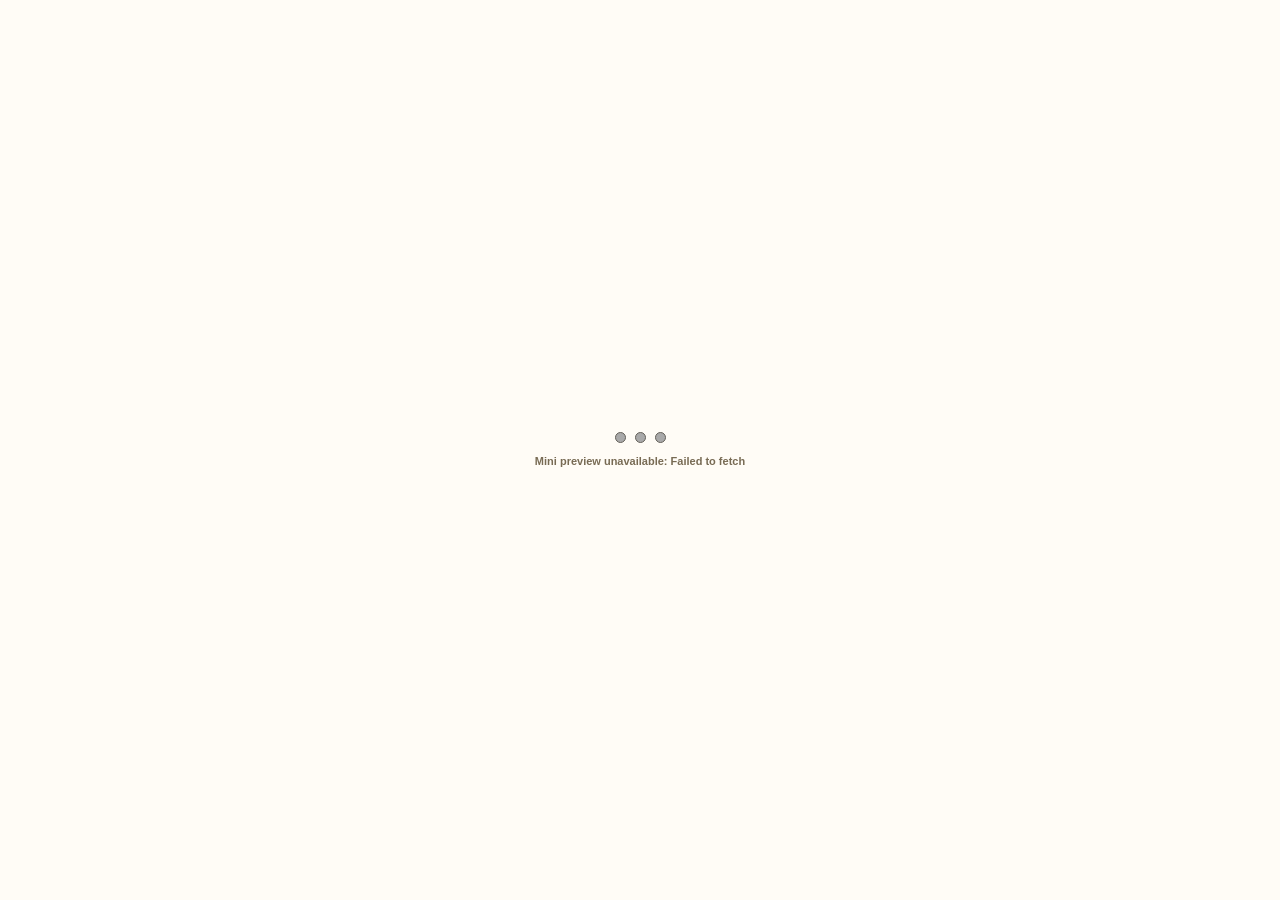
<file: visualization/dev/e002-control-panel-preview/table-mini.html>
<!doctype html>
<html lang="en">
<head>
  <meta charset="utf-8">
  <meta name="viewport" content="width=device-width,initial-scale=1">
  <title>E-002 Dynamic Table miniature</title>
  <link rel="stylesheet" href="../../../shared/episode-loading.css">
  <style>
    *{box-sizing:border-box}html,body{width:100%;height:100%;margin:0;overflow:hidden;background:#fffcf6}
    #globeStage,#scene,#satelliteScreenLabels{position:absolute;inset:0;width:100%;height:100%}
    #scene canvas{display:block;width:100%;height:100%}
    #satelliteScreenLabels{pointer-events:none}
    .satelliteScreenLabel{display:none}
    .satelliteScreenLabel[hidden],#sceneStatus:empty{display:none}
    .orbit-tooltip{position:absolute;z-index:3;max-width:235px;padding:7px 9px;border:1px solid #ded8c7;border-radius:5px;background:#fffdf7ed;box-shadow:0 3px 10px #0002;color:#5d5647;font:10px/1.4 -apple-system,BlinkMacSystemFont,"Segoe UI",sans-serif;pointer-events:none}
    .orbit-tooltip[hidden]{display:none}
    #sceneStatus{position:absolute;right:8px;bottom:8px;z-index:2;max-width:240px;padding:5px 7px;border:1px solid #e6dbbd;border-radius:4px;background:#fffdf8e8;color:#756952;font:10px/1.3 sans-serif}
    #panelColumn,#modelCaveat,#modeBtn,#referenceBtn,#zoomInBtn,#zoomOutBtn{display:none}
    body.loop-reset #globeStage{opacity:1}
    #globeStage{transition:opacity .3s ease}
    #miniBoot{position:absolute;inset:0;z-index:10;display:flex;flex-direction:column;align-items:center;justify-content:center;gap:12px;background:#fffcf6;color:#786b54;font:700 11px/1.2 -apple-system,BlinkMacSystemFont,"Segoe UI",sans-serif}
    #miniBoot[hidden]{display:none}
    @media(prefers-reduced-motion:reduce){body.loop-reset #globeStage,#globeStage{transition:none}}
  </style>
  <script type="importmap">{"imports":{"three":"../../Viz/vendor/three/three.module.js","three/addons/":"../../Viz/vendor/three/addons/"}}</script>
  <script src="../../Viz/vendor/satellite/satellite.min.js"></script>
  <script type="module" src="./table-mini.js?v=12"></script>
  <link rel="preconnect" href="https://willamadsen.github.io" crossorigin>
</head>
<body>
  <div id="miniBoot" role="status"><span class="espl-loading-dots" aria-hidden="true"><i></i><i></i><i></i></span><span id="miniBootText">Loading episode</span></div>
  <div id="globeStage" aria-label="E-002 table preview with modeled reference orbit">
    <div id="scene"></div><div id="satelliteScreenLabels"></div>
    <div id="panelColumn"></div><p id="sceneStatus"></p><p id="modelCaveat"></p>
    <button id="modeBtn" type="button"></button><button id="referenceBtn" type="button"></button>
    <button id="zoomInBtn" type="button"></button><button id="zoomOutBtn" type="button"></button>
  </div>
</body>
</html>
</file>
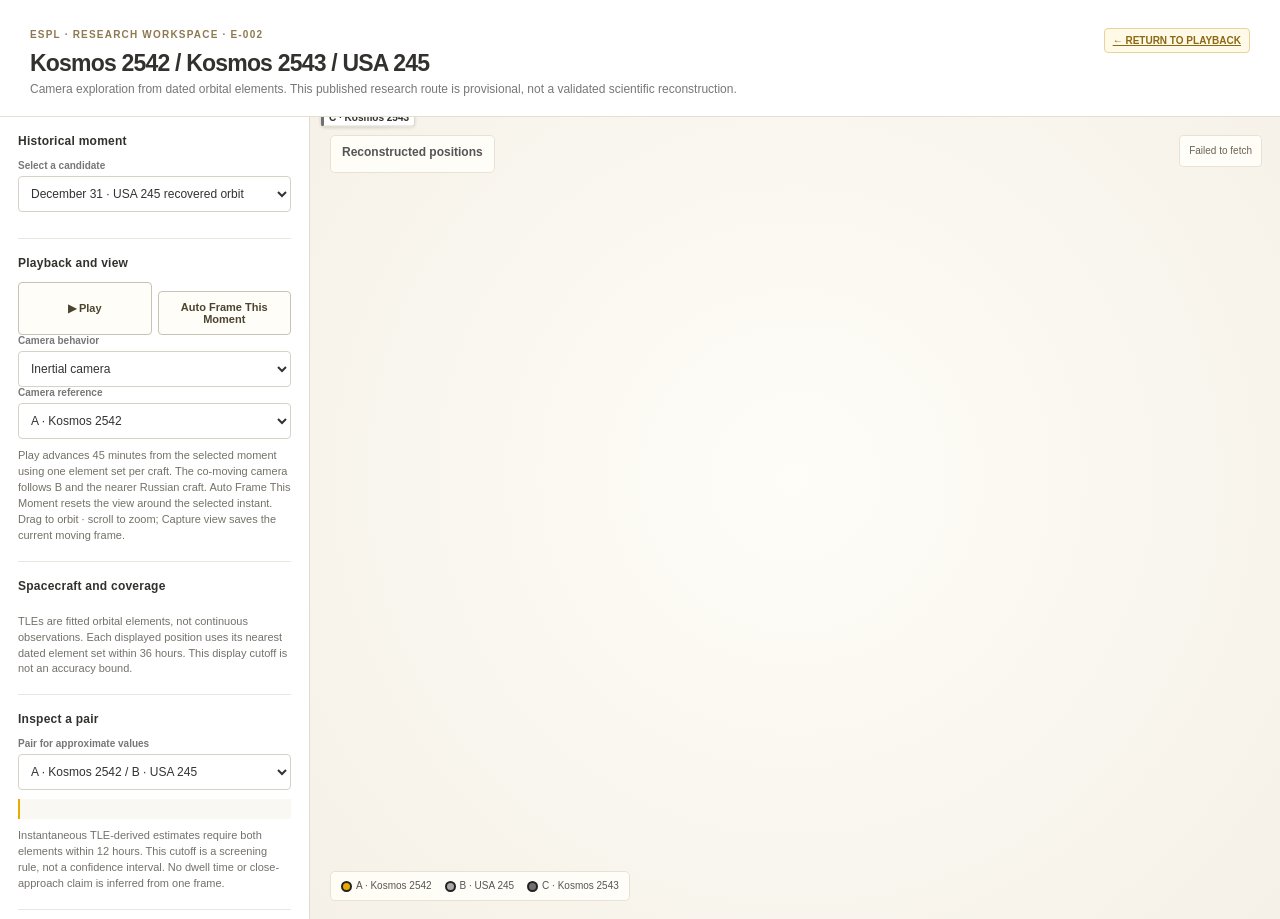
<file: visualization/dev/e002/camera-explorer.html>
<!doctype html>
<html lang="en">
<head>
  <meta charset="utf-8">
  <meta name="viewport" content="width=device-width, initial-scale=1">
  <title>E-002 camera exploration · Provisional research</title>
  <link rel="icon" type="image/png" href="../../../dynamic-table/assets/polyhedron-icon.png">
  <link rel="stylesheet" href="style.css">
  <script type="importmap">{"imports":{"three":"../../Viz/vendor/three/three.module.js","three/addons/":"../../Viz/vendor/three/addons/"}}</script>
  <script src="../../Viz/vendor/satellite/satellite.min.js"></script>
  <script type="module" src="app.js?v=6"></script>
</head>
<body>
  <header class="page-header">
    <div><span class="eyebrow">ESPL · research workspace · E-002</span><h1>Kosmos 2542 / Kosmos 2543 / USA 245</h1><p>Camera exploration from dated orbital elements. This published research route is provisional, not a validated scientific reconstruction.</p></div>
    <a class="local-badge" href="./">← RETURN TO PLAYBACK</a>
  </header>
  <main>
    <aside class="controls">
      <section><h2>Historical moment</h2><label for="moment">Select a candidate</label><select id="moment"></select><p id="momentNote" class="note"></p><p id="momentTime" class="time"></p></section>
      <section><h2>Playback and view</h2><div class="button-row"><button id="play" type="button" aria-label="Play reconstruction">▶ Play</button><button id="reset" type="button">Auto Frame This Moment</button></div><label for="motionMode">Camera behavior</label><select id="motionMode"><option value="inertial">Inertial camera</option><option value="relative">Co-moving pair camera (RTN)</option></select><label for="reference">Camera reference</label><select id="reference"><option value="A">A · Kosmos 2542</option><option value="B">B · USA 245</option><option value="C">C · Kosmos 2543</option></select><p class="hint">Play advances 45 minutes from the selected moment using one element set per craft. The co-moving camera follows B and the nearer Russian craft. Auto Frame This Moment resets the view around the selected instant. Drag to orbit · scroll to zoom; Capture view saves the current moving frame.</p></section>
      <section><h2>Spacecraft and coverage</h2><div id="coverage" class="coverage"></div><p class="coverage-note">TLEs are fitted orbital elements, not continuous observations. Each displayed position uses its nearest dated element set within 36 hours. This display cutoff is not an accuracy bound.</p></section>
      <section><h2>Inspect a pair</h2><label for="pair">Pair for approximate values</label><select id="pair"><option value="AB">A · Kosmos 2542 / B · USA 245</option><option value="CB">C · Kosmos 2543 / B · USA 245</option><option value="AC">A · Kosmos 2542 / C · Kosmos 2543</option></select><div id="pairResult" class="pair-result"></div><p class="coverage-note">Instantaneous TLE-derived estimates require both elements within 12 hours. This cutoff is a screening rule, not a confidence interval. No dwell time or close-approach claim is inferred from one frame.</p></section>
      <section><h2>Camera examples and saved views</h2><label for="viewName">View name</label><input id="viewName" value="Candidate view"><div class="button-row"><button id="capture" type="button">Capture view</button><button id="download" type="button">Download JSON</button></div><div id="savedViews" class="saved-views"></div></section>
      <section><h2>Data provenance</h2><p class="coverage-note">The dated orbital elements are fetched from <a href="https://willamadsen.github.io/How-Close-Is-Too-Close/" target="_blank" rel="noopener">Willa Madsen's published project</a> and verified against recorded checksums. Russian spacecraft elements are labeled Space-Track; USA 245 elements are labeled SeeSat-L amateur. <a href="data/provenance.json">Element provenance manifest</a> · <a href="https://www.space-track.org/documentation" target="_blank" rel="noopener">Space-Track attribution and terms</a>.</p></section>
    </aside>
    <section class="stage" aria-label="Interactive three spacecraft orbital reconstruction">
      <div id="scene"></div><div id="labels"></div>
      <div class="stage-caption"><strong>Reconstructed positions</strong><span id="stageDate"></span></div>
      <div class="stage-legend"><span><i class="dot a"></i>A · Kosmos 2542</span><span><i class="dot b"></i>B · USA 245</span><span><i class="dot c"></i>C · Kosmos 2543</span></div>
      <div id="stageStatus" class="stage-status"></div>
    </section>
  </main>
</body>
</html>
</file>
<file: dynamic-table/style.css>
:root{--espl-gold:#eaaa00;--espl-ink:#303030;--espl-muted:#6b6b6b;--espl-line:#dedede;--espl-soft:#fafafa}
*{box-sizing:border-box}html{background:#fff}body{margin:0;color:var(--espl-ink);font:14px/1.5 -apple-system,BlinkMacSystemFont,"Segoe UI",Roboto,Arial,sans-serif}button,input,select{font:inherit}button{cursor:pointer}button:focus-visible,a:focus-visible,select:focus-visible,input:focus-visible{outline:2px solid #876b19;outline-offset:2px}
.component-wrap{max-width:1380px;margin:24px auto;padding:0 24px}.library{overflow:hidden;border:1px solid var(--espl-line);border-radius:12px;background:#fff;box-shadow:0 7px 24px rgba(0,0,0,.055)}
.toolbar{display:flex;align-items:center;gap:12px;min-height:64px;padding:12px 18px;border-bottom:1px solid #e9e9e9;background:#fff}.search-field{display:flex;align-items:center;gap:8px;min-width:210px;max-width:460px;flex:1;height:38px;padding:0 11px;border:1px solid #d2d2d2;border-radius:7px;background:#fff}.search-field svg{width:16px;flex:none;fill:none;stroke:#888;stroke-width:1.7}.search-field input{min-width:0;width:100%;border:0;outline:0;background:transparent;color:var(--espl-ink)}.select-field{display:flex;align-items:center;gap:8px;white-space:nowrap;color:#666;font-size:12px}.select-field select{height:38px;min-width:135px;padding:0 9px;border:1px solid #d2d2d2;border-radius:7px;background:#fff;color:#444}.text-action{border:0;padding:7px 4px;background:transparent;color:#6b6b6b;font-size:12px;font-weight:600}.text-action:hover{text-decoration:underline;text-underline-offset:3px}.count{margin-left:auto;color:#777;font-size:12px;white-space:nowrap;font-variant-numeric:tabular-nums}.preview-controls{padding:8px 18px;border-bottom:1px solid #ead9aa;background:#fff9e9;color:#715715;font-size:12px}.preview-controls input{accent-color:#a57b05}.preview-controls small{color:#8b7747}.status{padding:7px 18px;border-bottom:1px solid #eee;color:#8a8a8a;font-size:11px}.status[data-kind=preview]{background:#fffaf0;color:#77601c}.status[data-kind=error]{background:#faf4ef;color:#6f5e53}
.table-wrap{overflow-x:auto;overflow-y:visible}table{width:100%;min-width:970px;table-layout:fixed;border-collapse:collapse}th:nth-child(1){width:25%}th:nth-child(2){width:30%}th:nth-child(3){width:18%}th:nth-child(4){width:9%}th:nth-child(5){width:9%}th:nth-child(6){width:9%}th{padding:11px 12px;border-bottom:1px solid #e5e5e5;background:#f9f9f9;color:#727272;text-align:left;font-size:10px;font-weight:800;letter-spacing:.075em;text-transform:uppercase}th:first-child,td:first-child{padding-left:20px}th:last-child,td:last-child{padding-right:18px}.sort-head{display:inline-flex;align-items:center;gap:6px;padding:0;border:0;background:transparent;color:inherit;font-size:inherit;font-weight:inherit;letter-spacing:inherit;text-transform:inherit}.sort-head:hover{color:#4d4d4d}.sort-indicator{min-width:9px;color:#a67b00;font-size:13px;font-weight:700;line-height:1}th[aria-sort=none] .sort-indicator{color:#aaa}
td{padding:15px 12px;border-bottom:1px solid #ededed;vertical-align:middle;overflow-wrap:anywhere}.episode-row{cursor:pointer}.episode-row:hover,.episode-row:focus-visible{background:#fcfbf7}.episode-row.selected{background:#fffcf5}.episode-row:focus-visible{outline:2px solid #9b7a21;outline-offset:-2px}.episode-title{display:block;font-size:13px;font-weight:700;line-height:1.35;color:#343434}.episode-id{display:block;margin-top:4px;color:#999;font-size:10px;font-variant-numeric:tabular-nums}.period-cell,.orbit-cell,.evidence-count{color:#5f5f5f;font-size:12px;line-height:1.45}.evidence-count{white-space:nowrap}.action-cell{text-align:right}.internal-action{display:inline-flex;align-items:center;gap:3px;padding:3px 0;border:0;background:transparent;color:#626262;font-size:12px;font-weight:600;line-height:1.35;text-decoration:none;white-space:nowrap}.internal-action:hover,.internal-action:focus-visible{color:#333}.internal-arrow{display:inline-block;transition:transform 180ms ease}.internal-action:hover .internal-arrow,.internal-action:focus-visible .internal-arrow{transform:translateX(5px)}
.objects{display:grid;gap:8px}.object-trigger{display:flex;align-items:flex-start;gap:8px;width:100%;padding:0;border:0;border-radius:3px;background:transparent;color:#333;text-align:left}.object-trigger:hover .object-name,.object-trigger:focus-visible .object-name{text-decoration:underline;text-decoration-color:#aaa;text-underline-offset:2px}.dot{width:12px;height:12px;flex:0 0 12px;margin-top:3px;border:1px solid #414141;border-radius:50%;background:var(--espl-gold)}.dot.b{background:#a9a9a9}.dot.c{background:#707070}.object-text{display:flex;align-items:baseline;flex-wrap:wrap;column-gap:8px;min-width:0;line-height:1.35}.object-name{font-size:12px;font-weight:700;white-space:normal;overflow-wrap:normal;word-break:normal}.object-id{color:#888;font-size:10px;white-space:nowrap}.flag{font-weight:400}
.object-popover{position:fixed;z-index:1000;width:min(320px,calc(100vw - 20px));max-height:calc(100vh - 20px);overflow:auto;padding:15px 16px;border:1px solid #d4d4d4;border-radius:10px;background:#fff;box-shadow:0 12px 30px rgba(0,0,0,.18);color:#444;font-size:12px}.object-popover[hidden]{display:none}.object-popover-title{display:block;margin:0 0 9px;color:#303030;font-size:14px;line-height:1.35}.object-meta{margin:0}.object-meta div{display:grid;grid-template-columns:98px 1fr;gap:8px;padding:4px 0;border-top:1px solid #eee}.object-meta dt{color:#777}.object-meta dd{margin:0;overflow-wrap:anywhere}.object-provenance{display:grid;gap:7px;margin-top:10px;padding-top:10px;border-top:1px solid #ddd;color:#777;font-size:11px}.object-provenance small{font-size:10px;line-height:1.4;color:#888}.metadata-note{color:#777}
.espl-external{display:inline-flex;align-items:center;gap:4px;max-width:100%;color:#6b6b6b;text-decoration:none;font-size:12px;line-height:1.35}.espl-external:hover,.espl-external:focus-visible{color:#454545}.espl-external svg{display:inline-block;width:1em;height:1em;flex:none;overflow:visible;fill:none;stroke:currentColor;stroke-width:1.55;stroke-linecap:round;stroke-linejoin:round}.espl-news-external__box{transition:opacity 220ms ease,transform 220ms ease;transform-origin:center}.espl-news-external__arrow{transition:transform 220ms cubic-bezier(.22,1,.36,1)}.espl-external:hover .espl-news-external__arrow,.espl-external:focus-visible .espl-news-external__arrow{transform:translate(2.4px,-2.4px)}.espl-external:hover .espl-news-external__box,.espl-external:focus-visible .espl-news-external__box{opacity:.58;transform:scale(.96)}
.expanded-row>td{padding:0!important;border-bottom:1px solid #e4e4e4;background:#fffcf6}.expanded-inner{padding:20px 24px 26px;border-top:1px solid #e9e1cf;border-left:3px solid var(--espl-gold)}.expanded-head{display:flex;justify-content:space-between;align-items:center;gap:12px;margin-bottom:17px}.detail-kicker{color:#8b6a13;font-size:10px;font-weight:800;letter-spacing:.1em}.detail-id{margin-left:12px;color:#9a9a9a;font-size:10px}.expanded-head .internal-action{font-size:11px}.detail-overview{display:grid;grid-template-columns:minmax(0,1.45fr) minmax(230px,.8fr);gap:34px}.detail-overview h3,.expanded-objects h3,.evidence-section h3{margin:0 0 9px;color:#333;font-size:14px;line-height:1.3}.context-block p{margin:0 0 10px;color:#555;font-size:13px;line-height:1.6}.context-block .context-caveat{padding:10px 12px;border-left:2px solid #c7ae66;background:#fff9e9;color:#625b49;font-size:12px}.context-block .context-meta{margin-top:12px;color:#8a8a8a;font-size:11px}.visual-block{padding-left:20px;border-left:1px solid #e4e0d6}.visual-block .espl-external{margin-bottom:10px}.preview-action{display:flex;margin-top:5px}.visual-frame{display:block;width:100%;height:340px;margin-top:12px;border:1px solid #ddd;border-radius:8px;background:#fff}.expanded-objects,.evidence-section{margin-top:21px;padding-top:18px;border-top:1px solid #e6e1d5}.expanded-objects .objects{display:grid;grid-template-columns:repeat(3,minmax(0,1fr));gap:10px}.expanded-objects .object-trigger{padding:10px 11px;border:1px solid #dfdfdf;border-radius:7px;background:#fff}.expanded-objects .object-text{display:block}.expanded-objects .object-id{display:block;margin-top:3px}.evidence-grid{display:grid;grid-template-columns:repeat(auto-fit,minmax(245px,1fr));gap:14px;align-items:start}.evidence-card{position:relative;min-width:0;padding:16px 17px 14px;border:1px solid #d2d2d2;border-radius:12px;background:#fff;box-shadow:0 8px 22px rgba(0,0,0,.085)}.card-eyebrow{margin:0 0 9px;color:#777;font-size:10px;font-weight:700;letter-spacing:.06em;line-height:1.35;text-transform:uppercase}.card-headline{margin:0 0 9px;color:#2b2b2b;font-size:16px;font-weight:700;line-height:1.25;letter-spacing:-.01em}.card-excerpt,.card-translation{margin:0 0 12px;color:#555;font-size:12px;line-height:1.55;overflow-wrap:anywhere}.card-translation{padding:9px 10px;background:#f8f8f7;border-radius:5px}.card-foot{display:flex;flex-wrap:wrap;justify-content:space-between;gap:4px 10px;margin:12px 0 8px;padding-top:9px;border-top:1px solid #e1e1e1;color:#6b6b6b;font-size:11px}.card-meta{margin:3px 0;color:#777;font-size:10px;line-height:1.4}.evidence-card .espl-external{margin-top:8px}.card-id{display:block;margin-top:9px;color:#aaa;font-size:10px}.caution{margin:0 0 15px;padding:9px 12px;border-left:2px solid #c1a253;background:#fff8e9;color:#6f602d;font-size:12px}.muted{color:#888;font-size:12px}.empty{padding:48px 24px;text-align:center;color:#777;font-size:13px}.empty strong{display:block;margin-bottom:7px;color:#444;font-size:16px}
.gterm{position:relative;border-radius:2px;text-decoration:underline dotted #ac8f39;text-underline-offset:3px;cursor:help}.gterm:focus-visible{outline:2px solid #876b19}.gterm-tip{position:absolute;bottom:calc(100% + 6px);left:0;z-index:50;display:none;width:260px;padding:9px 11px;border:1px solid #d5d5d5;border-radius:7px;background:#fff;box-shadow:0 7px 18px #0002;color:#444;font-size:12px;line-height:1.4;text-decoration:none}.gterm:hover .gterm-tip,.gterm:focus .gterm-tip{display:block}.visually-hidden{position:absolute;width:1px;height:1px;overflow:hidden;clip:rect(0,0,0,0);white-space:nowrap}
@media(max-width:900px){.component-wrap{padding:0 14px}.toolbar{flex-wrap:wrap}.count{margin-left:0}.detail-overview{grid-template-columns:1fr;gap:16px}.visual-block{padding-left:0;border-left:0;border-top:1px solid #e4e0d6;padding-top:14px}}@media(max-width:650px){.component-wrap{margin:12px auto;padding:0 8px}.toolbar{gap:8px}.search-field{max-width:none;flex-basis:100%}.expanded-inner{padding:16px}.expanded-objects .objects{grid-template-columns:1fr}.evidence-grid{grid-template-columns:1fr}}
@media(prefers-reduced-motion:reduce){.internal-arrow,.espl-news-external__box,.espl-news-external__arrow{transition:none!important}}
/* The table itself remains the scroll context on wide screens, so its headings
   can stick to the viewport without losing their column widths. */
@media(min-width:1001px){.library,.table-wrap{overflow:visible}}
.table-wrap th{position:sticky;top:0;z-index:8;background:#f8f8f7;box-shadow:0 1px 0 #dedede,0 5px 10px #0000000b}
.episode-row.selected td{border-bottom:0}
.expanded-inner{border-top:0;border-left:0;border-radius:8px;box-shadow:inset 3px 0 var(--espl-gold);background:#fffcf6}
.expanded-row>td{background:#fff}
.orbital-preview iframe.e002-mini{display:block;width:100%;height:100%;border:0;pointer-events:none;background:#fffcf6}
.orbital-preview iframe.e001-mini{display:block;width:100%;height:100%;border:0;pointer-events:none;background:#fffcf6}
.orbital-preview iframe.e005-mini{display:block;width:100%;height:100%;border:0;pointer-events:none;background:#fffcf6}
.orbital-preview iframe.e003-mini{display:block;width:100%;height:100%;border:0;pointer-events:none;background:#fffcf6}
.orbital-preview iframe.e006-mini{display:block;width:100%;height:100%;border:0;pointer-events:none;background:#fffcf6}
.orbital-preview iframe.e008-mini{display:block;width:100%;height:100%;border:0;pointer-events:none;background:#fffcf6}
/* Satellite markers use Willa's #eaaa00/#a9a9a9 palette and a bold black ring. */
.dot{width:14px;height:14px;flex-basis:14px;margin-top:2px;border:2px solid #000}
.organization-icon{display:inline-block;color:#777;font-size:14px;line-height:1;vertical-align:baseline}
.object-popover{width:min(380px,calc(100vw - 20px))}
.object-group{margin-top:11px}.object-group h4{margin:0 0 5px;color:#6b5a2d;font-size:11px;font-weight:800;text-transform:uppercase;letter-spacing:.055em}.object-meta div{grid-template-columns:118px 1fr}
.espl-external:hover,.espl-external:focus-visible{color:#6b6b6b}
.espl-external:hover .espl-news-external__box,.espl-external:focus-visible .espl-news-external__box{opacity:1;transform:none}
.espl-news-external__box{transition:none}
.action-cell{white-space:nowrap}.episode-info{display:inline-grid;place-items:center;width:18px;height:18px;padding:0;margin-right:10px;border:1px solid currentColor;border-radius:50%;background:rgba(255,255,255,.65);color:#716c5e;font-size:11px;font-weight:800;line-height:1}.episode-info:hover,.episode-info.is-open{color:#7f5e09;background:#fff5d6}.episode-info.is-open{border-width:2px}
.visualization-link{display:inline-grid;place-items:center;width:23px;height:23px;vertical-align:middle;opacity:.9;transition:transform 180ms ease,opacity 180ms ease}.visualization-link:hover,.visualization-link:focus-visible{opacity:1;transform:translateY(-2px)}.visualization-link img{display:block;width:21px;height:21px;object-fit:contain}.visualization-launch{display:flex;align-items:center;gap:8px}.visualization-launch .espl-external{margin:0}
.expanded-inner{max-height:min(760px,calc(100vh - 105px));min-height:0;overflow-y:auto;overscroll-behavior:contain;padding:15px 22px 18px}.expanded-head{margin-bottom:10px}.detail-overview{gap:22px}.detail-overview h3,.evidence-section h3{margin-bottom:6px}.context-block p{margin-bottom:7px;line-height:1.45}.context-block .context-caveat{padding:7px 10px}.context-block .context-meta{margin-top:7px}.evidence-section{margin-top:13px;padding-top:12px}.visual-frame{height:270px}
.source-grid{display:grid;grid-template-columns:repeat(auto-fill,minmax(260px,1fr));gap:12px;align-items:stretch}.source-card{display:flex;flex-direction:column;min-width:0;overflow:hidden;border:1px solid #e4e4e4;border-radius:8px;background:#fff;box-shadow:0 5px 15px rgba(0,0,0,.06)}.source-media{display:grid;place-items:center;aspect-ratio:16/9;overflow:hidden;background:#f1efe9}.source-media img{display:block;width:100%;height:100%;object-fit:cover}.source-media.document-media{background:#e8e5de}.source-media.document-media img{object-fit:cover;object-position:center top}.source-fallback{color:#a59d8c;font-size:11px;font-weight:800;letter-spacing:.17em}.source-content{display:flex;flex:1;flex-direction:column;gap:7px;padding:12px 13px}.source-headline{margin:0;color:#292929;font-size:15px;font-weight:700;line-height:1.3;letter-spacing:-.015em}.source-date{color:#888;font-size:11px}.source-foot{margin-top:auto;padding-top:8px;border-top:1px solid #e7e7e7}.source-foot .espl-external{font-size:11px}
@media(max-width:900px){.expanded-inner{max-height:min(760px,calc(100vh - 90px))}.detail-overview{gap:12px}}@media(max-width:650px){.expanded-inner{max-height:none;overflow:visible}.source-grid{grid-template-columns:1fr}.action-cell{white-space:nowrap}}
/* Fourth iteration: shared news styling, compact table, and normal page scroll. */
table{min-width:1100px}th:nth-child(1){width:39%}th:nth-child(2){width:19%}th:nth-child(3){width:22%}th:nth-child(4){width:9%}th:nth-child(5){width:11%}
td{padding:12px 11px}.episode-cell{vertical-align:top}.episode-title{font-size:13px}.episode-secondary{display:flex;align-items:center;gap:9px;margin:4px 0 8px}.episode-id{display:inline;margin:0;font-size:9px}.orbit-tag{display:inline-block;padding:1px 6px;border-radius:3px;background:#f1efe9;color:#696252;font-size:10px;font-weight:700}.episode-cell .objects{gap:3px}.episode-cell .object-trigger{align-items:baseline;gap:6px}.episode-cell .object-text{gap:6px}.episode-cell .object-name{font-size:11px;font-weight:600}.episode-cell .object-id{font-size:9px}.dot{width:12px;height:12px;flex-basis:12px;margin-top:1px;border:2px solid #191919}.organization-badge{display:inline-block;min-width:18px;padding:0 2px;border:1px solid #a7a7a7;border-radius:2px;background:#f8f8f8;color:#5f5f5f;font-size:9px;font-weight:800;line-height:14px;text-align:center;vertical-align:baseline;letter-spacing:-.03em}
.object-popover{width:min(345px,calc(100vw - 20px));padding:12px 14px}.object-popover-title{margin-bottom:7px}.object-meta div{grid-template-columns:95px 1fr;padding:5px 0}.object-provenance{margin-top:7px;padding-top:8px}
.period-cell{font-size:11px}.period-label{display:block;line-height:1.38}.duration-detail{display:flex;align-items:center;gap:6px;margin-top:7px}.duration-track{display:block;width:72px;height:4px;overflow:hidden;border-radius:3px;background:#ebe6d9}.duration-fill{display:block;height:100%;border-radius:3px;background:#d3a01b}.duration-days{color:#8a8171;font-size:10px;white-space:nowrap}.demo-header{display:block;color:#a17b1b;font-size:9px;font-weight:600;letter-spacing:.02em;text-transform:none}.proximity-cell{min-width:0}.synthetic-label{display:block;margin-bottom:3px;color:#986f00;font-size:8px;font-weight:800;letter-spacing:.04em}.sparkline-row{display:flex;align-items:center;gap:4px;min-width:0;height:23px}.sparkline-label{width:57px;flex:none;color:#626262;font-size:10px}.sparkline-row svg{width:104px;height:20px;flex:1;min-width:44px;max-width:104px}.sparkline-min{min-width:46px;color:#575757;font-size:10px;font-variant-numeric:tabular-nums;text-align:right;white-space:nowrap}.news-indicator{display:flex;align-items:center;gap:7px}.news-mini-stack{position:relative;display:block;width:28px;height:25px;flex:0 0 28px}.news-mini{position:absolute;top:5px;left:1px;display:block;width:16px;height:18px;border:1px solid #c5c5c5;border-radius:2px;background:linear-gradient(#dedede 0 6px,#fff 6px);box-shadow:0 2px 3px #0001}.news-mini:nth-child(2){left:5px;top:3px;transform:rotate(5deg)}.news-mini:nth-child(3){left:9px;top:1px;transform:rotate(9deg)}.news-count{color:#696969;font-size:10px;line-height:1.2}.action-cell{white-space:normal;text-align:right}.action-cell .internal-action{font-size:11px;white-space:normal;text-align:left}.action-cell .internal-arrow{white-space:nowrap}
.demo-header[hidden]{display:none}
.expanded-inner{max-height:none!important;overflow:visible;overscroll-behavior:auto;padding:15px 22px 21px}.expanded-head{margin-bottom:11px}.detail-overview{grid-template-columns:minmax(0,1.35fr) minmax(275px,.8fr);gap:24px}.context-block .episode-description{margin:0 0 8px;white-space:pre-line;color:#3d3d3d;font-size:14px;line-height:1.5}.description-pending{margin:0;color:#888;font-size:13px;font-style:italic}.research-notes{margin-top:10px;color:#777;font-size:11px}.research-notes summary{width:max-content;max-width:100%;cursor:pointer;color:#78652e}.research-notes p{margin:7px 0;max-width:75ch;color:#666;font-size:12px}.visual-block{display:flex;flex-direction:column;align-items:flex-start;justify-content:flex-start;padding-left:18px}.preview-action{margin-top:2px;color:#8a8a8a;font-size:10px}.model-link{display:inline-flex;align-items:center;gap:5px;min-height:52px;color:#555;text-decoration:none}.model-icon{position:relative;display:block;width:48px;height:48px;flex:0 0 48px}.model-static{display:block;width:36px;height:36px;margin:6px;object-fit:contain}.model-static[hidden]{display:none!important}.model-canvas{position:absolute;top:-5px;left:-5px;width:58px;height:58px;opacity:0;pointer-events:none;transition:opacity .24s ease}.model-canvas.model-canvas-ready{opacity:.9}.model-link.is-open .model-canvas{opacity:1}.model-label{color:#5e5e5e;font-size:12px;line-height:1.3}.model-arrow{margin-left:3px;color:#666;font-size:16px;transition:transform 190ms ease}.model-link:hover .model-arrow,.model-link:focus-visible .model-arrow{transform:translateX(5px)}.visual-frame{height:360px;max-width:650px}.evidence-section{margin-top:15px;padding-top:13px}
.source-grid{grid-template-columns:repeat(auto-fill,minmax(245px,1fr));gap:14px;padding:8px 6px 4px;align-items:stretch}.source-stack{position:relative;min-width:0;transform:rotate(var(--card-angle));transform-origin:center;transition:transform 190ms ease;z-index:0}.source-stack::before{content:"";position:absolute;inset:3px 0 -4px 5px;border:1px solid #d5d5d5;border-radius:12px;background:#fdfdfd;box-shadow:0 8px 16px #0002;transform:rotate(2deg);z-index:-1}.source-stack:hover,.source-stack:focus-within{transform:rotate(0deg) translateY(-2px);z-index:1}.source-card{height:100%;border:1px solid #d2d2d2;border-radius:12px;box-shadow:0 10px 26px rgba(0,0,0,.11)}.source-media{margin:14px 16px 0;border-radius:7px;aspect-ratio:16/9;background:linear-gradient(145deg,#253443,#627080)}.source-media.document-media{background:#e8e5de}.source-fallback{color:#fff;font-size:22px;letter-spacing:.08em}.document-media .source-fallback{color:#9f9787;font-size:11px;letter-spacing:.17em}.source-content{gap:6px;padding:12px 16px 13px}.source-headline{font-size:18px;line-height:1.2}.source-date{font-size:11px}.source-foot{margin-top:auto;padding-top:9px}.source-records{margin-top:7px;color:#777;font-size:10px}.source-records summary{cursor:pointer}.source-records p{font-size:10px;line-height:1.4}
@media(max-width:900px){.detail-overview{grid-template-columns:1fr;gap:10px}.visual-block{padding:8px 0 0;border-left:0;border-top:1px solid #e4e0d6}}@media(max-width:650px){.source-grid{grid-template-columns:1fr}.source-stack{transform:none}.source-stack:hover,.source-stack:focus-within{transform:translateY(-2px)}}@media(prefers-reduced-motion:reduce){.source-stack,.model-canvas,.model-arrow{transition:none!important}}

/* Fifth iteration: People accordion, time playback, and single news cards. */
.episode-heading{display:block;margin-bottom:7px}.episode-heading .episode-title{display:inline}.episode-heading .episode-id{margin-left:7px}.episode-heading .orbit-tag{display:inline-block;margin-left:3px;font-size:9px;line-height:1.35;vertical-align:baseline}
.object-line{display:flex;align-items:baseline;flex-wrap:wrap;column-gap:5px;min-width:0;line-height:1.25}.object-line .dot{align-self:center;margin:0 2px 0 0}.object-line .object-trigger{display:inline-block;width:auto;max-width:100%;flex:0 1 auto;padding:0;line-height:1.25;font-size:11px;font-weight:650}.object-line .object-trigger:hover,.object-line .object-trigger:focus-visible{text-decoration:underline;text-decoration-color:#999;text-underline-offset:2px}.object-line .object-id{margin-left:1px}.flag-icon{display:inline-flex;align-items:center;width:17px;height:12px;flex:none;overflow:hidden;border:1px solid #ccc;border-radius:2px;vertical-align:middle;box-shadow:0 0 0 .5px #0001}.flag-icon svg{display:block;width:100%;height:100%}.object-meta dd .flag-icon{margin-left:3px}.organization-badge{white-space:nowrap;padding:0 3px;letter-spacing:0}
.duration-detail{display:grid;grid-template-columns:minmax(0,1fr) auto;column-gap:7px;row-gap:2px;align-items:center}.duration-track{position:relative;width:100%;height:6px;overflow:visible;background:#eee9df}.duration-marker{position:absolute;top:-3px;width:2px;height:12px;background:#8d6a11;transform:translateX(-50%)}.duration-scale{display:flex;justify-content:space-between;grid-column:1;color:#9b9387;font-size:8px;line-height:1.1}.duration-days{grid-column:2;grid-row:1/3;font-size:10px}.playback-timeline{display:flex;align-items:center;gap:7px;margin-top:5px}.playback-label{color:#8b7b54;font-size:9px}.playback-rail{display:block;flex:1;height:3px;border-radius:3px;background:#e7dfca}.playback-progress{display:block;width:0;height:100%;border-radius:3px;background:#b28a19;transition:width 200ms linear}
.sparkline-row{gap:6px}.sparkline-label{width:89px;font-size:9px;line-height:1.1}.sparkline-row svg{max-width:none}.sparkline-value{width:47px;flex:none;color:#575757;font-size:10px;font-variant-numeric:tabular-nums;text-align:right;white-space:nowrap}.proximity-cell:focus-visible{outline:2px solid #876b19;outline-offset:2px}.proximity-cell{cursor:crosshair}
.news-indicator{justify-content:center}.news-mini-stack{width:31px;height:24px;flex-basis:31px}.news-mini{top:5px;left:1px}.news-mini:nth-child(2){top:5px;left:7px;transform:rotate(3deg)}.news-mini:nth-child(3){top:5px;left:13px;transform:rotate(-3deg)}
.accordion-toggle{display:inline-grid;place-items:center;width:30px;height:30px;padding:0;border:0;background:transparent}.accordion-icon{display:block;position:relative;width:18px;height:18px;border:1px solid #d6d2c9;border-radius:50%;transition:background .2s ease,border-color .2s ease}.accordion-icon:before,.accordion-icon:after{content:"";position:absolute;top:8px;left:5px;width:6px;height:1px;background:#6d624b}.accordion-icon:after{transform:rotate(90deg);transition:transform .22s ease}.accordion-toggle.open .accordion-icon,.accordion-toggle:hover .accordion-icon,.accordion-toggle:focus-visible .accordion-icon{border-color:#b7a56a;background:#f8f5eb}.accordion-toggle.open .accordion-icon:after{transform:rotate(0)}
.visual-block{width:100%;align-items:stretch}.orbital-preview{position:relative;width:100%;height:230px;overflow:hidden;border:1px solid #e8d59d;border-radius:9px;background:radial-gradient(circle at 50% 46%,#fffdf6 8%,#fff5d7 67%,#f9e9b3 100%)}.orbital-preview canvas{display:block;width:100%;height:100%}.preview-disclaimer{margin:5px 0 2px;color:#8a7a55;font-size:9px;line-height:1.3}.visual-block .model-link{align-self:flex-start;gap:9px;min-height:48px;margin-top:2px}.model-label{font-size:12px}.model-arrow{margin-left:0;font-size:12px}.visual-block .model-link:hover .model-arrow,.visual-block .model-link:focus-visible .model-arrow{transform:translateX(3px)}
.source-stack{transform:none!important;transition:none!important}.source-stack::before{display:none}.source-card{transform:rotate(var(--card-angle));transform-origin:center;transition:transform 190ms ease,box-shadow 190ms ease}.source-clickable{cursor:pointer}.source-card:hover,.source-card:focus-visible{transform:rotate(0deg) translateY(-3px);box-shadow:0 14px 28px #0002}.source-eyebrow{display:flex;align-items:center;gap:5px;color:#8a7954;font-size:9px;font-weight:800;letter-spacing:.06em;text-transform:uppercase}.source-eyebrow svg{width:13px;height:13px;fill:none;stroke:currentColor;stroke-width:1.5;stroke-linecap:round;stroke-linejoin:round}.source-foot{display:flex;justify-content:space-between;align-items:center;gap:8px;color:#6b6b6b;font-size:11px}.source-external-arrow svg{display:block;width:16px;height:16px;fill:none;stroke:currentColor;stroke-width:1.55;stroke-linecap:round;stroke-linejoin:round}.source-external-arrow .arrow-tip{transition:transform 220ms cubic-bezier(.22,1,.36,1)}.source-card:hover .source-external-arrow .arrow-tip,.source-card:focus-visible .source-external-arrow .arrow-tip{transform:translate(2.4px,-2.4px)}.source-records{margin:7px 4px 0;transform:none}
@media(max-width:650px){.source-card{transform:none}.sparkline-label{width:84px}.orbital-preview{height:210px}}@media(prefers-reduced-motion:reduce){.accordion-icon,.accordion-icon:after,.source-card,.source-external-arrow .arrow-tip,.playback-progress{transition:none!important}}

/* Sixth iteration: separate compact columns and a smaller, lazy detail view. */
table{min-width:1210px}th:nth-child(1){width:24%}th:nth-child(2){width:6%}th:nth-child(3){width:25%}th:nth-child(4){width:15%}th:nth-child(5){width:10%}th:nth-child(6){width:10%}th:nth-child(7){width:6%}th:nth-child(8){width:4%}
th,td{padding-left:9px;padding-right:9px}th:first-child,td:first-child{padding-left:16px}th:last-child,td:last-child{padding-right:12px}.episode-cell,.classification-cell,.object-cell{vertical-align:middle}.episode-heading{margin:0}.episode-title{display:block!important;font-size:13px;line-height:1.3}.episode-id{display:block!important;margin:3px 0 0!important}.classification-cell{white-space:nowrap}.classification-cell .orbit-tag{margin:0}.object-cell .objects{gap:3px}.object-cell .object-trigger{font-size:11px}.object-cell .object-id{font-size:9px}.period-cell{font-size:11px}.period-label{line-height:1.35}.duration-detail,.playback-timeline{display:none!important}
.separation-column,.speed-column{white-space:nowrap}.proximity-cell{display:block;cursor:default}.sparkline-compact{display:flex;align-items:center;gap:5px;min-width:0}.sparkline-compact svg{display:block;min-width:38px;max-width:88px;width:100%;height:22px;flex:1}.sparkline-value{display:block;width:47px;flex:0 0 47px;text-align:right;font-size:10px;font-variant-numeric:tabular-nums;white-space:nowrap}.plot-pending{color:#999;font-size:10px}.records-head,.news-column{text-align:center}.records-head .sort-head{justify-content:center}.news-indicator{justify-content:center;width:100%}.news-mini-stack{margin:0 auto}.action-cell{text-align:center;white-space:nowrap}.accordion-toggle{width:30px;height:30px;vertical-align:middle}.accordion-icon:before,.accordion-icon:after{top:50%;left:50%;width:8px;height:1px;transform:translate(-50%,-50%)}.accordion-icon:after{transform:translate(-50%,-50%) rotate(90deg)}.accordion-toggle.open .accordion-icon:after{transform:translate(-50%,-50%) rotate(0)}
.expanded-inner{padding:13px 18px 17px!important;background:#fffcf6}.detail-overview{grid-template-columns:minmax(0,1.28fr) minmax(300px,.88fr);gap:16px}.context-block h3,.evidence-section h3{font-size:12px;margin:0 0 5px}.context-block .episode-description{font-size:12px;line-height:1.42;margin:0 0 6px}.description-pending{font-size:12px}.evidence-section{margin-top:11px;padding-top:10px}.source-grid{grid-template-columns:repeat(auto-fill,minmax(225px,1fr));gap:12px;padding:4px 3px}.more-records{margin-top:8px}.more-records summary{width:max-content;max-width:100%;color:#755c18;font-size:11px;cursor:pointer}.more-records .source-grid{margin-top:9px}.expanded-loading{min-height:90px;display:flex;align-items:center;gap:8px;padding:15px 18px;color:#786b54;font-size:12px}
.visual-block{display:block;width:100%;padding-left:0}.visual-link.model-link{display:block;width:100%;margin:0;padding-left:14px;color:#555;text-decoration:none;cursor:pointer}.orbital-preview{display:grid;place-items:center;width:100%;height:182px;border:1px solid #eadfbf;border-radius:7px;background:#fffcf6;overflow:hidden}.orbital-preview canvas.willa-scene{display:block;width:100%;height:100%;pointer-events:none}.orbital-loading,.orbital-error{padding:14px;color:#8b7e65;font-size:11px;text-align:center}.willa-time-note{display:block;margin-top:3px;color:#897c62;font-size:9px}.model-cta{display:inline-flex;align-items:center;gap:9px;min-height:44px}.model-cta .model-arrow{margin-left:0;font-size:12px}.visual-link:hover .model-arrow,.visual-link:focus-visible .model-arrow{transform:translateX(3px)}
.source-card{position:relative}.source-eyebrow{order:0;margin:12px 15px 0;color:#727272;font-size:9px;line-height:1.2}.source-eyebrow svg{width:13px;height:13px}.source-media{order:1;margin:8px 14px 0;aspect-ratio:16/8.5}.source-content{order:2;gap:4px;padding:9px 14px 11px}.source-headline{font-size:15px;line-height:1.18}.source-date{font-size:10px}.source-foot{display:flex;justify-content:flex-end;align-items:center;margin-top:auto;padding-top:7px}.source-link-group{display:inline-flex;align-items:center;justify-content:flex-end;gap:3px;max-width:100%;color:#6b6b6b;font-size:10px;white-space:nowrap}.source-publisher{overflow:hidden;text-overflow:ellipsis}.source-external-arrow svg{width:12px;height:12px}.source-fallback{display:flex;flex-direction:column;align-items:center;gap:6px;color:#777;font-size:10px;font-weight:600;letter-spacing:0;text-transform:none}.source-fallback svg{width:23px;height:23px;fill:none;stroke:currentColor;stroke-width:1.2;stroke-linecap:round;stroke-linejoin:round}.source-media:not(.document-media){background:#ece9e1}.source-media.document-media{background:#e7e4de}.inline-country-flag{width:15px;height:10px;margin-left:1px;vertical-align:middle}
@media(max-width:900px){.detail-overview{grid-template-columns:1fr}.expanded-inner{width:calc(100vw - 44px);max-width:calc(100vw - 44px)}.visual-block{padding:10px 0 0;border-left:0}.visual-link.model-link{padding-left:0}.orbital-preview{height:175px}}@media(max-width:650px){.source-grid{grid-template-columns:1fr}.expanded-inner{width:calc(100vw - 22px);max-width:calc(100vw - 22px);padding:12px!important}.orbital-preview{height:160px}}

/* Record cards occupy only their visible group width, centered on the header axis. */
.news-mini-stack{width:0;flex:0 0 0;margin:0!important}
.news-mini-stack.cards-1{width:16px;flex-basis:16px}
.news-mini-stack.cards-2{width:22px;flex-basis:22px}
.news-mini-stack.cards-3{width:28px;flex-basis:28px}
.news-mini{left:0!important}
.news-mini:nth-child(2){left:6px!important}
.news-mini:nth-child(3){left:12px!important}
.episode-description .sat-shortcode{display:inline-flex;align-items:baseline;vertical-align:baseline;flex-wrap:nowrap;gap:2px;white-space:nowrap}
.episode-description .sat-shortcode .object-trigger{font-size:inherit;line-height:inherit}
.episode-description .sat-shortcode .object-id{display:none}
.expanded-partial .object-line{margin-top:5px}
.partial-period,.partial-records{margin:8px 0 0;color:#716b60;font-size:11px}

/* Compact table: fit the available width without clipping names or charts. */
.component-wrap{max-width:1600px;padding-left:16px;padding-right:16px}
.table-wrap{overflow-x:visible}
.table-wrap table{width:100%;min-width:0}
.table-wrap th:nth-child(1){width:20%}
.table-wrap th:nth-child(2){width:6%}
.table-wrap th:nth-child(3){width:21%}
.table-wrap th:nth-child(4){width:15%}
.table-wrap th:nth-child(5){width:13%}
.table-wrap th:nth-child(6){width:13%}
.table-wrap th:nth-child(7){width:8%}
.table-wrap th:nth-child(8){width:4%}
.table-wrap th,.table-wrap td{padding-left:6px;padding-right:6px}
.table-wrap th:first-child,.table-wrap td:first-child{padding-left:10px}
.table-wrap th:last-child,.table-wrap td:last-child{padding-right:8px}
.table-wrap th{line-height:1.25;overflow-wrap:normal;word-break:normal}
.episode-cell,.object-cell{overflow-wrap:normal;word-break:normal}
.object-line{min-width:0}
.object-line .object-trigger{min-width:0;overflow-wrap:normal;word-break:normal}
.sparkline-compact svg{min-width:0}
.separation-column,.speed-column{white-space:normal}
.dot{border:1px solid #303030}
.news-indicator{display:flex;align-items:center;justify-content:center;width:100%;min-height:28px;padding:0;border:0;background:transparent;cursor:pointer}
.news-indicator:not(button){cursor:default}
.news-indicator .news-mini-stack{transition:transform 180ms ease,filter 180ms ease}
.news-indicator:is(button):hover .news-mini-stack,.news-indicator:is(button):focus-visible .news-mini-stack{transform:translateY(-2px) rotate(-3deg);filter:drop-shadow(0 3px 2px #0002)}
.news-indicator:is(button):focus-visible{border-radius:4px}
.records-head .sort-head{gap:2px}
.records-head .sort-indicator{min-width:0}
.action-cell .accordion-toggle{width:26px;height:26px}

@media(max-width:760px){
  .component-wrap{margin:10px auto;padding:0 8px}
  .table-wrap table,.table-wrap tbody{display:block;width:100%;min-width:0}
  .table-wrap thead{position:absolute;width:1px;height:1px;overflow:hidden;clip-path:inset(50%)}
  .table-wrap tr.episode-row{display:grid;grid-template-columns:repeat(2,minmax(0,1fr));width:100%;margin:8px 0;border:1px solid #e8e5dc;border-radius:8px;overflow:hidden}
  .table-wrap tr.episode-row td{display:block;width:auto;min-width:0;padding:7px 10px;border:0}
  .table-wrap tr.episode-row td:nth-child(1){grid-column:1/-1;grid-row:1;padding-top:10px}
  .table-wrap tr.episode-row td:nth-child(2){grid-column:1/-1;grid-row:2;border-top:1px solid #f0eee8}
  .table-wrap tr.episode-row td:nth-child(3){grid-column:1;grid-row:3}
  .table-wrap tr.episode-row td:nth-child(4){grid-column:1;grid-row:4;border-top:1px solid #f0eee8}
  .table-wrap tr.episode-row td:nth-child(5){grid-column:2;grid-row:4;border-top:1px solid #f0eee8}
  .table-wrap tr.episode-row td:nth-child(6){grid-column:2;grid-row:3}
  .table-wrap tr.episode-row td:nth-child(7){grid-column:1/-1;grid-row:5;display:flex;justify-content:center;border-top:1px solid #f0eee8}
  .table-wrap tr.episode-row td:nth-child(n+3):not(:last-child)::before{display:block;margin-bottom:3px;color:#8a8170;font-size:9px;font-weight:750;letter-spacing:.06em;text-transform:uppercase}
  .table-wrap tr.episode-row td:nth-child(3)::before{content:"Period"}
  .table-wrap tr.episode-row td:nth-child(4)::before{content:"Minimum Separation Distance"}
  .table-wrap tr.episode-row td:nth-child(5)::before{content:"Minimum Relative Velocity"}
  .table-wrap tr.episode-row td:nth-child(6)::before{content:"Records"}
  .table-wrap tr.expanded-row,.table-wrap tr.expanded-row>td{display:block;width:100%}
  .expanded-inner{width:100%!important;max-width:100%!important}
}

/* The model invitation sits below the episode description and remains legible. */
.expanded-inner.has-visual .context-model-link{position:relative;z-index:4;display:inline-flex;align-items:center;width:max-content;max-width:100%;min-height:45px;margin-top:8px;color:#514a3e;text-decoration:none}
.context-model-link .model-action{position:static;display:inline-flex;align-items:center;gap:6px;width:auto;max-width:none;height:42px;opacity:1;transform:none!important;pointer-events:auto}
.context-model-link .model-label,.context-model-link.is-open .model-label,.context-model-link[data-model-stage] .model-label{width:auto;opacity:1;clip-path:none;white-space:nowrap;transition:none}
.context-model-link .model-arrow,.context-model-link.is-open .model-arrow,.context-model-link[data-model-stage] .model-arrow{width:12px;opacity:1;margin-left:0;transition:transform .2s ease}
.context-model-link:hover .model-arrow,.context-model-link:focus-visible .model-arrow{transform:translateX(4px)}
.context-model-link:focus-visible{outline:2px solid #a27c1e;outline-offset:2px;border-radius:5px}
.visual-link .orbital-preview,.table-wrap>.orbital-preview{transition:filter .25s ease}
@media(prefers-reduced-motion:reduce){.news-indicator .news-mini-stack{transition:none}}
.detail-overview{grid-template-columns:minmax(0,1.4fr) minmax(280px,.8fr);gap:14px;align-items:start}
.context-block .episode-description{line-height:1.48;margin-bottom:5px}
.context-block .episode-description i,.context-block .episode-description em{font-style:italic}
.orbital-preview{height:166px;background:#f9f7f0}
.orbital-preview .visualization-still{display:block;width:100%;height:100%;object-fit:cover;object-position:center}
.visual-link:hover .visualization-still,.visual-link:focus-visible .visualization-still{filter:brightness(.96)}
.visual-link:focus-visible{outline:2px solid #8d6a11;outline-offset:2px}
@media(max-width:900px){.detail-overview{grid-template-columns:1fr}.orbital-preview{height:180px}}

/* E-001 compact minima and live preview refinement. */
.table-wrap th:nth-child(1){width:26%}.table-wrap th:nth-child(2){width:23%}.table-wrap th:nth-child(3){width:14%}.table-wrap th:nth-child(4){width:12%}.table-wrap th:nth-child(5){width:13%}.table-wrap th:nth-child(6){width:8%}.table-wrap th:nth-child(7){width:4%}
.episode-heading .episode-title{display:inline!important;line-height:1.35}
.episode-heading .orbit-tag{display:inline-block;margin-left:7px;vertical-align:1px;white-space:nowrap}
.episode-heading .episode-id{display:block!important;margin:4px 0 0!important}
.period-label{font-size:11px;line-height:1.35}
.proximity-cell{white-space:nowrap;font-size:12px;font-variant-numeric:tabular-nums;color:#4a4a4a}
.minimum-value{font-weight:750}.minimum-unit{margin-left:3px;font-weight:500;color:#666}
.plot-pending{font-size:10px;color:#989898}
.expanded-inner{padding:10px 14px 13px!important}
.detail-overview{grid-template-columns:minmax(0,.95fr) minmax(0,1.05fr);gap:0;align-items:start}
.context-block{padding-right:14px}.visual-block{padding-left:14px;border-left:1px solid #e4e0d6}
.context-block h3,.visual-block h3,.evidence-section h3{margin:0 0 5px;font-size:12px;line-height:1.25}
.context-block .episode-description{font-size:12px;line-height:1.45;margin:0}
.evidence-section{margin-top:8px;padding-top:7px}
.visual-link{display:block;width:100%;text-decoration:none;color:inherit}
.orbital-preview{position:relative;display:block;width:100%;height:166px;overflow:hidden;border:1px solid #e6dfcd;border-radius:6px;background:#faf9f5}
.orbital-preview .visualization-still,.orbital-preview canvas.preview-scene{position:absolute;inset:0;display:block;width:100%;height:100%;object-fit:cover}
.preview-sat-label{position:absolute;z-index:1;max-width:112px;padding:2px 4px;border-radius:3px;background:rgba(250,249,245,.86);color:#484848;font-size:10px;font-weight:650;line-height:1.2;white-space:nowrap;pointer-events:none}
.preview-sat-0{color:#8a6200}
.orbital-preview .visualization-still[hidden]{display:none}
.visual-link:focus-visible{outline:2px solid #8d6a11;outline-offset:2px}
.visual-link:hover .visualization-still,.visual-link:focus-visible .visualization-still{filter:none}
@media(max-width:900px){.detail-overview{grid-template-columns:1fr;gap:10px}.context-block{padding-right:0}.visual-block{padding:9px 0 0;border-left:0;border-top:1px solid #e4e0d6}.orbital-preview{height:180px}}
@media(max-width:650px){.orbital-preview{height:170px}}

/* ESPL page width and a continuous selected episode accordion. */
.component-wrap{width:100%;max-width:1200px;margin:24px auto;padding:0 clamp(16px,2.5vw,28px)}
.episode-row.selected td{background:#fffcf6;border-bottom:1px solid #e9e1cf}
.episode-row.selected td:first-child{box-shadow:inset 3px 0 var(--espl-gold)}
.expanded-row>td{background:#fffcf6}
.expanded-row .expanded-inner{border-top:0;border-left:3px solid var(--espl-gold)}

/* The scene fills its pane; SBI's actual 3D model link unfurls over it. */
.visual-block{padding-left:0}
.visual-block h3{padding-left:14px}
.visual-link.model-link{display:block;width:100%;min-height:0;margin:0;padding:0;position:relative}
.orbital-preview{border:0;border-radius:0;background:#faf9f5}
.model-action{position:absolute;z-index:3;right:9px;bottom:9px;display:block;width:46px;height:46px;color:#444;pointer-events:none}
.model-action .model-icon{position:absolute;top:0;right:0;z-index:2;display:block;width:46px;height:46px}
.model-action .model-static{display:block;width:36px;height:36px;margin:5px;object-fit:contain}
.model-action .model-canvas{position:absolute;top:-6px;left:-6px;width:58px;height:58px;opacity:0;pointer-events:none;transition:opacity .24s ease}
.model-action .model-canvas.model-canvas-ready{opacity:.9}
.visual-link.is-open .model-action .model-canvas{opacity:1}
.model-action .model-label{position:absolute;top:0;right:46px;display:flex;align-items:center;width:max-content;height:46px;padding-right:10px;white-space:nowrap;clip-path:inset(0 0 0 100%);opacity:0;color:#666;font-size:12px;font-weight:400;line-height:1.2;transition:clip-path .5s cubic-bezier(.2,.8,.2,1),opacity .25s ease}
.visual-link.is-open .model-action .model-label{clip-path:inset(0);opacity:1}
.visual-link:focus-visible{outline:2px solid rgba(180,145,35,.9);outline-offset:2px}

/* Each record moves on its own, with no shared card rotation. */
.source-stack{transform:none!important;transition:none!important}
.source-card{transform:none!important;transform-origin:center;transition:transform 160ms ease-out,box-shadow 160ms ease-out}
.source-card:hover,.source-card:focus-visible{transform:translateY(-2px)!important;box-shadow:0 12px 26px rgba(0,0,0,.13)}
@media(max-width:900px){.visual-block{padding:9px 0 0}.visual-block h3{padding-left:0}}
@media(max-width:760px){.component-wrap{margin:10px auto;padding:0 8px}.episode-row.selected{position:relative;margin-bottom:0!important;border-bottom-left-radius:0!important;border-bottom-right-radius:0!important}.episode-row.selected::before{content:"";position:absolute;inset:0 auto 0 0;z-index:2;width:3px;background:var(--espl-gold);pointer-events:none}.episode-row.selected td:first-child{box-shadow:none}.expanded-row .expanded-inner{border-left:3px solid var(--espl-gold)}}
@media(prefers-reduced-motion:reduce){.model-action .model-label,.model-action .model-canvas,.source-card{transition:none!important}}

/* Description and scene share the upper row; Records spans the panel below. */
.detail-overview{display:grid;grid-template-columns:minmax(0,.83fr) minmax(0,1.17fr);grid-template-areas:"description visualization";gap:0;align-items:stretch}
.detail-overview.no-visual{grid-template-columns:1fr;grid-template-areas:"description"}
.context-block{grid-area:description;padding-right:12px}
.visual-block{grid-area:visualization;position:relative;min-width:0;min-height:230px;padding:0;border-left:1px solid #e4e0d6;border-top:0}
.visual-link.model-link{position:relative;inset:auto;width:100%;height:230px}
.orbital-preview{width:100%;height:100%;min-height:0;border:0;border-radius:0;background:#fff}
.preview-geo-label{position:absolute;z-index:1;color:#938c78;font-size:11px;font-weight:500;letter-spacing:.025em;white-space:nowrap;opacity:.73;text-shadow:0 1px 3px #fff,0 -1px 3px #fff;transform:translate(-50%,-50%);pointer-events:none}
.evidence-section{min-width:0;margin-top:10px;padding:9px 0 0;border-top:1px solid #e6e1d5}
.model-action{left:8px;right:auto;bottom:7px;display:flex;align-items:center;gap:5px;width:max-content;max-width:calc(100% - 12px);height:34px;transform:none}
.model-action .model-icon{position:relative;top:auto;right:auto;width:30px;height:30px;flex:0 0 30px}
.model-action .model-static{width:24px;height:24px;margin:3px}
.model-action .model-canvas{top:-3px;left:-3px;width:36px;height:36px}
.model-action .model-label{position:static;display:block;width:0;height:auto;padding:0;overflow:hidden;clip-path:none;opacity:0;white-space:nowrap;color:#555;font-size:11px;line-height:1.25;transition:width .35s cubic-bezier(.2,.8,.2,1),opacity .2s ease}
.visual-link.is-open .model-action .model-label{width:174px;opacity:1}
.model-action .model-arrow{display:block;width:0;overflow:hidden;opacity:0;color:#555;font-size:15px;font-weight:300;line-height:1;transition:width .35s cubic-bezier(.2,.8,.2,1),opacity .2s ease,transform .2s ease}
.visual-link.is-open .model-action .model-arrow{width:17px;opacity:1;transform:translateX(2px)}
.source-stack{transform:none!important;transition:none!important}
.source-stack::before{display:none}
.source-card{transform:rotate(var(--card-angle,0deg))!important;transform-origin:center;transition:transform 150ms ease-out,box-shadow 150ms ease-out}
.source-card:hover,.source-card:focus-visible{transform:rotate(0deg) translateY(-2px)!important;box-shadow:0 12px 26px rgba(0,0,0,.13)}
@media(max-width:900px){
  .detail-overview{grid-template-columns:1fr;grid-template-areas:"description" "visualization"}
  .context-block{padding-right:0}
  .visual-block{min-height:220px;margin-top:8px;padding:8px 0 0;border-left:0;border-top:1px solid #e4e0d6}
  .visual-link.model-link{inset:auto;height:220px}
}
@media(max-width:650px){.visual-block{min-height:205px}.visual-link.model-link{height:205px}.source-card{transform:rotate(var(--card-angle,0deg))!important}}
@media(prefers-reduced-motion:reduce){.model-action .model-label,.model-action .model-arrow,.source-card{transition:none!important}}

/* Episode row and disclosure details. */
.table-wrap th:nth-child(1){width:28%}.table-wrap th:nth-child(2){width:24%}.table-wrap th:nth-child(3){width:13%}.table-wrap th:nth-child(4){width:14%}.table-wrap th:nth-child(5){width:15%}.table-wrap th:nth-child(6){width:6%}
.table-wrap th,.table-wrap td{padding-left:10px;padding-right:10px}
.table-wrap th:first-child,.table-wrap td:first-child{padding-left:17px}
.table-wrap tr.episode-row td{padding-top:17px;padding-bottom:17px}
.episode-row:hover td,.episode-row:focus-visible td{background:#fffaf0}
.episode-row.selected td,.episode-row.selected:hover td{background:#fffcf6}
.episode-row .dot{transform-origin:center;transition:transform .3s ease}
.episode-row:hover .dot,.episode-row:focus-visible .dot{animation:row-satellite-cue .52s cubic-bezier(.18,.75,.28,1) both}
.episode-row .object-line:nth-child(2) .dot{animation-delay:.055s}
.episode-row .object-line:nth-child(3) .dot{animation-delay:.11s}
@keyframes row-satellite-cue{0%,100%{transform:translate(0,0)}32%{transform:translate(2px,-2px)}64%{transform:translate(-1.5px,1.5px)}84%{transform:translate(.4px,-.4px)}}
.table-wrap th:nth-child(3),.table-wrap th:nth-child(4),.table-wrap th:nth-child(5),.table-wrap td.period-cell,.table-wrap td.separation-column,.table-wrap td.speed-column{text-align:center}
.table-wrap th:nth-child(3) .sort-head,.table-wrap th:nth-child(4) .sort-head,.table-wrap th:nth-child(5) .sort-head{justify-content:center}
.table-wrap td.period-cell .period-label,.table-wrap td.separation-column .proximity-cell,.table-wrap td.speed-column .proximity-cell{display:block;text-align:center}
.table-wrap tr.expanded-row>td{padding:0}

/* The SBI polyhedron drops into the bottom-left corner on pane hover. */
.orbital-preview{background:#fffcf6}
.model-action{left:12px;bottom:8px;height:36px;opacity:0;transform:translateY(-42px);transition:transform .65s cubic-bezier(.16,1,.3,1),opacity .22s ease;pointer-events:none}
.visual-link.is-open .model-action,.visual-link:focus-visible .model-action{opacity:1;transform:translateY(0)}
.model-action .model-icon{width:30px;height:30px;flex-basis:30px}
.model-action .model-label{color:#666;font-size:11px;font-weight:400}
.visual-link.is-open .model-action .model-label{width:166px}
.model-action .model-arrow{font-size:14px}
.visual-link.is-open .model-action .model-arrow{width:12px;transform:none}
.source-stack{position:relative;z-index:1;transition:transform .18s ease!important}
.source-stack:hover,.source-stack:focus-within{z-index:10;transform:translateY(-7px)!important}
.source-card:hover,.source-card:focus-visible{transform:rotate(0deg) translateY(-2px) scale(1.015)!important}

@media(min-width:901px){
  .expanded-inner.has-visual{display:grid;grid-template-columns:minmax(0,28fr) minmax(0,72fr);grid-template-areas:"description visualization" "records records";column-gap:18px;row-gap:12px;align-items:stretch}
  .expanded-inner.has-visual .detail-overview{display:contents}
  .expanded-inner.has-visual .context-block{grid-area:description;padding:8px 8px 0 0}
  .expanded-inner.has-visual .visual-block{grid-area:visualization;min-height:0;padding:0;border:0}
  .expanded-inner.has-visual .visual-link.model-link{height:275px;min-height:275px}
  .expanded-inner.has-visual .evidence-section{grid-area:records;min-width:0;margin:0;padding:0;border:0}
  .expanded-inner.has-visual .source-grid{grid-template-columns:repeat(3,minmax(0,1fr));align-items:start;gap:12px;padding:8px 5px}
  .expanded-inner.has-visual .source-stack:nth-child(n+2){margin-left:-12px}
  .expanded-inner.has-visual .source-media{aspect-ratio:16/7.4}
}
@media(max-width:900px){.table-wrap tr.episode-row td{padding-top:11px;padding-bottom:11px}.model-action{left:9px}}
@media(prefers-reduced-motion:reduce){.episode-row:hover .dot,.episode-row:focus-visible .dot{animation:none!important}.model-action,.source-stack{transition:none!important}}

.episode-title em{font-style:italic}
.visual-link.is-open .model-action .model-label{transition-delay:.14s}
.visual-link.is-open .model-action .model-arrow{transition-delay:.18s}
.model-action{gap:2px}
.model-action .model-label{width:auto;clip-path:inset(0 100% 0 0);transition:clip-path .35s cubic-bezier(.2,.8,.2,1),opacity .2s ease}
.visual-link.is-open .model-action .model-label{width:auto;clip-path:inset(0)}
.model-action .model-arrow{margin-left:0}
.visual-link.is-open .model-action .model-arrow{width:12px}

/* A faint extension of the actual GEO scene passes behind the description. */
@media(min-width:901px){
  .expanded-inner.has-visual .visual-block{z-index:0;overflow:visible}
  .expanded-inner.has-visual .context-block{position:relative;z-index:1;align-self:start;background:none}
  .expanded-inner.has-visual .context-block::before{content:none}
  .expanded-inner.has-visual .episode-description{position:relative;z-index:0;isolation:isolate}
  .expanded-inner.has-visual .episode-description::before{content:"";position:absolute;z-index:-1;inset:-4px -105px -22px -5px;pointer-events:none;background:radial-gradient(ellipse 70% 76% at 25% 25%,#fffcf6 0%,#fffcf6f0 43%,#fffcf6a8 70%,#fffcf600 100%)}
  .expanded-inner.has-visual .visual-link.model-link{overflow:visible}
  .expanded-inner.has-visual .orbital-preview{position:absolute;left:calc(-38.8889% - 18px);width:calc(138.8889% + 18px);height:100%;pointer-events:none;-webkit-mask-image:linear-gradient(90deg,#0003 0%,#0009 18%,#000 42%);mask-image:linear-gradient(90deg,#0003 0%,#0009 18%,#000 42%)}
}

/* The scene link's pane stays the hover and click target for the SBI cue. */
.model-action{top:9px;bottom:auto;left:12px;transform:translateY(-38px);transition:transform .24s cubic-bezier(.16,1,.3,1),opacity .12s ease}
.visual-link.is-open .model-action{transform:translateY(0)}
.visual-link.is-open .model-action .model-label{opacity:0;clip-path:inset(0 100% 0 0);transition-delay:0s}
.visual-link[data-model-stage="text"] .model-action .model-label,.visual-link[data-model-stage="arrow"] .model-action .model-label{opacity:1;clip-path:inset(0)}
.visual-link.is-open .model-action .model-arrow{width:0;opacity:0;transition-delay:0s}
.visual-link[data-model-stage="arrow"] .model-action .model-arrow{width:12px;opacity:1;animation:model-arrow-nudge .28s ease-out both}
.visual-link.model-static-fallback:hover .model-action,.visual-link.model-static-fallback:focus-visible .model-action{opacity:1;transform:translateY(0)}
.visual-link.model-static-fallback:hover .model-label,.visual-link.model-static-fallback:focus-visible .model-label{opacity:1;clip-path:inset(0)}
.visual-link.model-static-fallback:hover .model-arrow,.visual-link.model-static-fallback:focus-visible .model-arrow{width:12px;opacity:1}
@keyframes model-arrow-nudge{0%{transform:translateX(-2px)}60%{transform:translateX(3px)}100%{transform:translateX(0)}}
@media(prefers-reduced-motion:reduce){.model-action,.model-action .model-label,.model-action .model-arrow{transition:none!important;animation:none!important}}

/* The action lives at the lower right of the primary scene pane. */
.model-action{top:auto;right:14px;bottom:12px;left:auto;gap:9px;width:206px;max-width:calc(100% - 28px);justify-content:flex-start;pointer-events:auto;transform:translateY(28px);transition:transform .28s cubic-bezier(.16,1,.3,1),opacity .12s ease}
.visual-link.is-open .model-action,.visual-link:focus-visible .model-action{transform:translateY(0)}
.model-action .model-label{padding:0}
.model-action .model-arrow{margin-left:-7px}
.visual-link[data-model-stage="arrow"].is-action-hover .model-action .model-arrow{animation:model-arrow-secondary-nudge .34s ease-out both}
.visual-link:not(.is-action-hover) .model-action .model-arrow{transform:translateX(0)}
@keyframes model-arrow-secondary-nudge{0%{transform:translateX(0)}45%{transform:translateX(5px)}100%{transform:translateX(0)}}
.dot{box-sizing:border-box;width:var(--marker-diameterPx,12px);height:var(--marker-diameterPx,12px);flex-basis:var(--marker-diameterPx,12px);border:var(--marker-outlinePx,2px) solid var(--marker-outline,#191919);background:var(--marker-A,#eaaa00)}
.dot.b{background:var(--marker-B,#a9a9a9)}
.dot.c{background:var(--marker-C,#707070)}

/* Equal cell geometry aligns headings and values to the same column axes. */
.table-wrap th:nth-child(1){width:27%}
.table-wrap th:nth-child(2){width:23%}
.table-wrap th:nth-child(6){width:8%}
.table-wrap th:last-child,.table-wrap tr.episode-row td:last-child{padding-left:17px;padding-right:17px}
.table-wrap th:nth-child(3) .sort-head,.table-wrap th:nth-child(4) .sort-head,.table-wrap th:nth-child(5) .sort-head{position:relative;display:flex;width:100%;justify-content:center}
.table-wrap th:nth-child(3) .sort-indicator,.table-wrap th:nth-child(4) .sort-indicator,.table-wrap th:nth-child(5) .sort-indicator{position:absolute;left:calc(100% + 2px)}
/* Final expanded-card treatment overrides earlier accordion experiments. */
.episode-row.selected td{border-bottom:0}
.expanded-row .expanded-inner{border:0;border-radius:9px;box-shadow:inset 3px 0 var(--espl-gold);overflow:visible}
.expanded-row>td{background:#fff}
/* The selected row and its expansion read as one two-tone card. */
.table-wrap table{border-collapse:separate;border-spacing:0}
.table-wrap{overflow-anchor:none}
.table-wrap .episode-row.selected td,.table-wrap .episode-row.selected:hover td{background:#fff6df;border-bottom:0}
.table-wrap .episode-row.selected td:first-child{border-top-left-radius:9px;box-shadow:inset 3px 0 var(--espl-gold)}
.table-wrap .episode-row.selected td:last-child{border-top-right-radius:9px}
.table-wrap .expanded-row>td{border-bottom:0;background:#fff}
.table-wrap .expanded-row .expanded-inner{border-radius:0 0 9px 9px;background:#fffcf6;box-shadow:inset 3px 0 var(--espl-gold)}
@media(min-width:901px){
  .expanded-inner.has-visual{row-gap:6px}
  .expanded-inner.has-visual .context-block{padding-top:3px}
  .expanded-inner.has-visual .visual-link.model-link{height:235px;min-height:235px}
  .expanded-inner.has-visual .source-grid{gap:18px;padding:5px 9px}
  .expanded-inner.has-visual .source-stack{width:96%}
  .expanded-inner.has-visual .source-stack:nth-child(n+2){margin-left:0}
}
.source-media.document-media{border:1px solid #d3cbb8;border-radius:8px;background:#f4efdf;box-shadow:inset 0 0 0 4px #faf6eb}
.source-media.document-media img{width:calc(100% - 10px);height:calc(100% - 10px);border:1px solid #e4dfd3;border-radius:4px;object-fit:contain;object-position:center top;box-shadow:0 1px 4px #00000012}
.object-meta div{border-top:0}
.object-meta div+div{padding-top:5px}
.object-meta .object-source-row{margin-top:9px;padding-top:9px;border-top:1px solid #e5e5e5}
.object-source-row .espl-external{font-size:11px}
@media(max-width:760px){
  .table-wrap tr.episode-row.selected{border-bottom:0;border-radius:9px 9px 0 0;margin-bottom:0}
  .table-wrap tr.episode-row.selected::before{border-radius:9px 0 0 0}
  .table-wrap tr.episode-row.selected td:first-child{box-shadow:none}
  .table-wrap tr.expanded-row .expanded-inner{border-radius:0 0 9px 9px}
}

/* Give the episode title and its expanded description the same additional room. */
.component-wrap{max-width:1240px;padding-inline:clamp(20px,3vw,36px)}
.table-wrap th:nth-child(1){width:31%}
.table-wrap th:nth-child(2){width:19%}
.table-wrap th:nth-child(6){width:7%}
.table-wrap>.orbital-preview{-webkit-mask-image:linear-gradient(90deg,transparent 0%,#0008 18%,#000 35%);mask-image:linear-gradient(90deg,transparent 0%,#0008 18%,#000 35%)}
.table-wrap .expanded-row[data-episode-id="E-002"] .expanded-inner.has-visual{background:linear-gradient(90deg,#fffcf6 0%,#fffcf6f0 27%,#fffcf600 36%,transparent 100%)}
.news-indicator .news-mini-stack{transition:none}
.news-indicator:is(button):hover .news-mini-stack,.news-indicator:is(button):focus-visible .news-mini-stack{transform:none;filter:none}
.source-media,.source-media.document-media{box-sizing:border-box;border:1px solid #e7e7e7;border-radius:8px;background:#f6f6f6;box-shadow:none}
.source-media.document-media img{width:100%;height:100%;border:0;border-radius:0;object-fit:contain;object-position:center;box-shadow:none}
.object-meta .object-source-row{margin-top:10px;padding-top:0;border-top:0}
@media(min-width:901px){
  .expanded-inner.has-visual{grid-template-columns:minmax(0,31fr) minmax(0,69fr)}
  .expanded-inner.has-visual .context-block{padding-left:14px}
  .expanded-inner.has-visual .orbital-preview{left:calc(-44.9275% - 18px);width:calc(144.9275% + 18px)}
}
@media(max-width:760px){.component-wrap{padding-inline:12px}.expanded-inner.has-visual .context-block{padding-left:11px}}
.table-wrap .episode-row.selected{position:relative;z-index:1}
.table-wrap .episode-row.selected td,.table-wrap .episode-row.selected:hover td{background:rgba(255,246,223,.9)}
.table-wrap .episode-row.selected td,.table-wrap .episode-row.selected:hover td{background:rgba(255,246,223,.78)}
.table-wrap .expanded-row>td{position:relative;background:transparent!important}
.table-wrap .expanded-row .expanded-inner.has-visual{position:relative;z-index:1;overflow:hidden;background:linear-gradient(90deg,#fffcf6 0%,#fffcf6f2 27%,#fffcf65c 53%,#fffcf60d 100%)}
.table-wrap{position:relative}
.table-wrap>.orbital-preview{position:absolute;z-index:4;min-height:0;border:0;border-radius:9px;overflow:hidden;pointer-events:none;background:#fffcf6;-webkit-mask-image:linear-gradient(90deg,transparent 0%,#0005 24%,#000 50%);mask-image:linear-gradient(90deg,transparent 0%,#0005 24%,#000 50%)}
.table-wrap>.orbital-preview iframe,.table-wrap>.orbital-preview canvas{display:block;width:100%;height:100%;border:0}
.table-wrap .episode-row.selected,.table-wrap .expanded-row{position:relative;z-index:5}

/* Keep the E-001 interaction pane independent of its scene's visual extent. */
.table-wrap .expanded-row[data-episode-id="E-001"] .expanded-inner.has-visual{background:#fffcf6}
.table-wrap .expanded-row[data-episode-id="E-001"] .orbital-preview{position:relative;inset:auto;width:100%;height:100%;-webkit-mask-image:none;mask-image:none}
.episode-heading .orbit-tag{display:block;width:max-content;margin:4px 0 0;padding:2px 8px;border-radius:999px;background:#f1efe9;color:#696252;font-size:9px;line-height:1.35}
.episode-row:hover .orbit-tag,.episode-row.selected .orbit-tag{background:#f7e7ac;color:#614a00}
.table-wrap{border-radius:10px 10px 0 0}
.table-wrap thead th:first-child{border-top-left-radius:10px}
.table-wrap thead th:last-child{border-top-right-radius:10px}
.status[hidden]{display:none}
.episode-heading .episode-secondary-line{display:flex;align-items:center;gap:6px;margin-top:4px}
.episode-heading .episode-secondary-line .orbit-tag{display:inline-flex;align-items:center;margin:0}
.episode-heading .episode-secondary-line .episode-id{display:inline-block!important;margin:0!important;line-height:1.35}
.table-wrap th:nth-child(1){width:31%}
.table-wrap th:nth-child(2){width:25%}
.table-wrap th:nth-child(3){width:11%}
.table-wrap th:nth-child(4){width:13%}
.table-wrap th:nth-child(5){width:13%}
.table-wrap th:nth-child(6){width:7%}
.expanded-inner.has-visual .visual-link.model-link{position:relative;z-index:2}
.expanded-inner.has-visual .context-block,.expanded-inner.has-visual .evidence-section{position:relative;z-index:3}
.source-media,.source-media.document-media{position:relative}
.source-media::after{content:"";position:absolute;inset:0;z-index:1;border-radius:inherit;background:#caa75a0b;pointer-events:none}
.source-media img{filter:sepia(.065) saturate(.97)}
@media(max-width:900px){.table-wrap .expanded-row .expanded-inner.has-visual{background:linear-gradient(180deg,#fffcf6e8 0%,#fffcf6f0 35%,#fffcf63a 75%,#fffcf6 100%)}}

/* Local editing uses the existing miniature scene, moved into its table viewport. */
.table-wrap>.orbital-preview.mini-editing-viewport{z-index:8;border:1px solid #d9c894;border-radius:9px;pointer-events:auto;-webkit-mask-image:none;mask-image:none}
.table-wrap>.orbital-preview.mini-editing-viewport iframe.e002-mini{pointer-events:auto}
.table-wrap>.orbital-preview.e002-prewarm{left:-12000px!important;top:0!important;width:900px!important;height:450px!important;visibility:hidden!important;pointer-events:none!important;-webkit-mask-image:none!important;mask-image:none!important}
.table-wrap>.orbital-preview.mini-editing-viewport{border:0;border-radius:0;box-shadow:none}
.table-wrap>.orbital-preview:has(iframe.e002-mini){border-radius:0;box-shadow:none}
.expanded-row[data-episode-id="E-001"] .visual-block.mini-workshop-active{position:relative;z-index:8}
.expanded-row[data-episode-id="E-001"] .visual-block.mini-workshop-active .visual-link.model-link{pointer-events:none}
.expanded-row[data-episode-id="E-001"] .orbital-preview.mini-editing-viewport{z-index:9;pointer-events:auto;-webkit-mask-image:none;mask-image:none;border:1px solid #d9c894;border-radius:9px}
.expanded-row[data-episode-id="E-001"] .orbital-preview.mini-editing-viewport iframe.e001-mini{pointer-events:auto}
.expanded-row[data-episode-id="E-005"] .orbital-preview.mini-editing-viewport iframe.e005-mini{pointer-events:auto}
.expanded-row[data-episode-id="E-003"] .orbital-preview.mini-editing-viewport iframe.e003-mini{pointer-events:auto}
.expanded-row[data-episode-id="E-006"] .orbital-preview.mini-editing-viewport iframe.e006-mini{pointer-events:auto}
.expanded-row[data-episode-id="E-008"] .orbital-preview.mini-editing-viewport iframe.e008-mini{pointer-events:auto}
.expanded-row[data-episode-id="E-002"] .visual-block.mini-workshop-active{position:relative;z-index:7}
.expanded-row[data-episode-id="E-002"] .visual-block.mini-workshop-active .visual-link.model-link{height:340px!important;min-height:340px!important;visibility:hidden}
.table-review-bar{position:sticky;top:0;z-index:1100;display:grid;gap:6px;padding:8px 16px 7px;border-bottom:1px solid #d9d2c2;background:#fffdf8f5;box-shadow:0 3px 14px #00000012;font-size:11px}
.table-review-bar[hidden],.table-comment-drawer[hidden],#tableCommentForm[hidden]{display:none}
.table-review-line{display:flex;align-items:center;flex-wrap:wrap;gap:6px;min-width:0}
.table-review-line>strong{margin-right:3px;color:#695021;font-size:11px;white-space:nowrap}
.table-review-line label{display:inline-flex;align-items:center;gap:4px;color:#6d6556;white-space:nowrap}
.table-review-line button,.table-review-line select,.table-comment-drawer button{min-height:28px;padding:4px 8px;border:1px solid #d5cbbb;border-radius:5px;background:#fff;color:#5b5244;font-size:10px;font-weight:700}
.table-review-line button:hover:not(:disabled),.table-comment-drawer button:hover{border-color:#a98a42;background:#fff9ec}
.table-review-line button:disabled,.table-review-line select:disabled{opacity:.48;cursor:default}
.table-review-line .review-primary,.table-comment-drawer .review-primary{border-color:#b79a56;background:#fff7e1;color:#634c1b}
.table-review-line input[type=range]{flex:1 1 180px;min-width:125px;max-width:310px;accent-color:#a47c1d}
.table-review-line output{min-width:103px;color:#514c44;font-size:10px;font-variant-numeric:tabular-nums;white-space:nowrap}
.mini-review-hint,.mini-loop-summary,.table-review-status{color:#80796d;font-size:10px}
.mini-loop-summary{max-width:360px;overflow:hidden;text-overflow:ellipsis;white-space:nowrap}
.table-review-spacer{flex:1 1 auto}
.table-review-status{margin:0;line-height:1.3}
.table-comment-drawer{position:fixed;top:calc(var(--table-review-bar-height, 130px) + 8px);right:16px;z-index:1105;display:grid;align-content:start;gap:8px;width:min(430px,calc(100vw - 32px));max-height:calc(100vh - var(--table-review-bar-height, 130px) - 20px);overflow:auto;padding:10px;border:1px solid #e4d9bf;border-radius:7px;background:#fff;box-shadow:0 9px 30px #0002}
.table-comment-head{display:flex;align-items:center;justify-content:space-between;color:#554a36;font-size:11px}
.table-comment-head button{font-size:18px;line-height:1}
#tableCommentForm{display:flex;align-items:start;flex-wrap:wrap;gap:7px}
#tableCommentForm label{min-width:180px;color:#5f584d;font-size:10px}
#tableCommentForm label strong{display:block;color:#4e421f}
.table-comment-drawer #tableCommentForm .table-comment-scope{display:flex;align-items:center;gap:6px;width:100%;min-width:0}
.table-comment-drawer #tableCommentAllEpisodes{margin:0;accent-color:#a47c1d}
#tableCommentText{flex:1 1 330px;min-height:58px;padding:7px;border:1px solid #d5cbbb;border-radius:5px;font:11px/1.4 inherit}
.table-comment-list{display:grid;gap:7px}
.table-comment-item{display:grid;grid-template-columns:minmax(0,1fr) auto;align-items:start;gap:3px 6px;padding:7px;border:1px solid #e4dfd5;border-radius:5px;background:#faf9f6;font-size:10px}
.table-comment-item button{min-height:0;padding:2px 4px;border:0;background:transparent;color:#70551f;text-align:left}
.table-comment-item p{grid-column:1/-1;margin:0;color:#5d5a54;line-height:1.4;white-space:pre-wrap}
.table-spot-pins{position:fixed;z-index:1080;inset:0;pointer-events:none}
.table-spot-pins[hidden]{display:none}
.table-spot-pin{position:absolute;display:grid;place-items:center;width:22px;height:22px;border:2px solid #fff;border-radius:50%;background:#a77906;box-shadow:0 2px 7px #0004;color:#fff;font-size:10px;font-weight:800;transform:translate(-50%,-50%);pointer-events:auto}
body.table-spot-mode .component-wrap,body.table-spot-mode .component-wrap *{cursor:crosshair!important}
@media(max-width:700px){.table-review-bar{padding:7px 9px}.mini-review-hint{display:none}.table-review-line input[type=range]{max-width:none}}

/* Local table review: clear metric headings, balanced records edge, and satellite metadata. */
.table-wrap th:nth-child(1){width:29%}
.table-wrap th:nth-child(2){width:23%}
.table-wrap th:nth-child(3){width:10%}
.table-wrap th:nth-child(4),.table-wrap th:nth-child(5){width:15%}
.table-wrap th:nth-child(6){width:8%}
.table-wrap th:last-child,.table-wrap tr.episode-row td:last-child{padding-left:17px;padding-right:17px}
.records-head .sort-head{position:relative;display:flex;width:100%;justify-content:center}
.records-head .sort-indicator{position:absolute;right:-10px}
.metric-heading>span:first-child{display:block;text-align:center}
.metric-heading{letter-spacing:.035em}
.object-line.e002-inactive-chaser .dot.c{background:var(--marker-A,#eaaa00);opacity:.4}
.object-line.e002-inactive-chaser .object-trigger{color:#888}
.episode-row[data-episode-id="E-005"] .object-line .dot:is(.b,.c){background:#a9a9a9}
.episode-row[data-episode-id="E-005"][data-mini-selected="B"] .object-line:has(.dot.c),
.episode-row[data-episode-id="E-005"][data-mini-selected="C"] .object-line:has(.dot.b){opacity:.3}
.object-popover{width:min(350px,calc(100vw - 20px));padding:12px 14px;color:#555;font-size:10px;line-height:1.4}
.object-popover-title{margin-bottom:10px;font-size:12px;font-weight:700}
.object-popover-section{margin:0 0 5px;color:#555;font-size:11px;font-weight:700;letter-spacing:.055em;text-transform:uppercase}
.object-meta div{grid-template-columns:124px minmax(0,1fr);gap:6px;padding:2px 0}
.object-meta div+div{padding-top:2px}
.object-meta dt{color:#777;white-space:nowrap}
.object-meta dd{min-width:0}
.object-meta .object-source-row{margin-top:0;padding-top:2px;border-top:0}
.object-source-row .espl-external{font-size:10px}
/* Keep the launch cue at the miniature's lower right as the description grows. */
@media(min-width:901px){
  .expanded-inner.has-visual .visual-block{align-self:stretch}
  .expanded-inner.has-visual .visual-link.model-link{height:100%;min-height:235px}
  .expanded-inner.has-visual .model-action{left:auto;right:12px;bottom:8px}
}
@media(min-width:901px){
  .table-wrap .expanded-row[data-episode-id="E-001"] .visual-link.model-link{overflow:visible}
  .table-wrap .expanded-row[data-episode-id="E-001"] .orbital-preview{
    position:absolute;left:calc(-44.9275% - 18px);width:calc(144.9275% + 18px);height:100%;
    -webkit-mask-image:linear-gradient(90deg,transparent 0%,#0004 18%,#0009 35%,#000 48%);
    mask-image:linear-gradient(90deg,transparent 0%,#0004 18%,#0009 35%,#000 48%);
  }
  .table-wrap .expanded-row[data-episode-id="E-001"] .context-block::before{
    content:"";position:absolute;z-index:-1;inset:-6px -35px -15px -7px;
    background:linear-gradient(90deg,#fffcf6 0%,#fffcf6f7 40%,#fffcf6b8 78%,transparent 100%);
    pointer-events:none;
  }
}

/* The E-001 miniature is an open scene, including while its camera is editable. */
.table-wrap .expanded-row[data-episode-id="E-001"] .orbital-preview,
.table-wrap .expanded-row[data-episode-id="E-001"] .orbital-preview.mini-editing-viewport{border:0;border-radius:0;box-shadow:none}

/* Match the SBI invitation's inline, text-sized arrow and adjacent spacing. */
.context-model-link .model-action{gap:0}
.context-model-link .model-label{margin-left:10px}
.context-model-link .model-arrow,.context-model-link.is-open .model-arrow,.context-model-link[data-model-stage] .model-arrow{width:12px;margin-left:4px;font-size:12px;font-weight:400;line-height:1.2}

/* Small X/Y camera nudges are part of the local review ribbon only. */
.mini-position-controls{display:inline-flex;align-items:center;gap:3px;color:#6d6556;font-size:10px}
.mini-position-controls span:not(:first-child){margin-left:5px}
.table-review-line .mini-position-controls button{min-width:27px;padding:4px 5px;font-size:13px;line-height:1}
.table-review-line #miniOriginControl[hidden]{display:none}
.context-model-link .model-arrow,.context-model-link.is-open .model-arrow,.context-model-link[data-model-stage] .model-arrow{position:static;display:inline-flex;align-items:center;justify-content:center;height:1em;margin-left:9px;line-height:1}
.expanded-row[data-episode-id="E-001"] .orbital-preview iframe.e001-mini{will-change:transform}

/* E-003 and E-005 share the in-row miniature treatment during local review. */
.table-wrap .expanded-row:is([data-episode-id="E-003"],[data-episode-id="E-005"],[data-episode-id="E-006"],[data-episode-id="E-008"]) .expanded-inner.has-visual{background:#fffcf6}
.expanded-row:is([data-episode-id="E-003"],[data-episode-id="E-005"],[data-episode-id="E-006"],[data-episode-id="E-008"]) .visual-block.mini-workshop-active{position:relative;z-index:8}
.expanded-row:is([data-episode-id="E-003"],[data-episode-id="E-005"],[data-episode-id="E-006"],[data-episode-id="E-008"]) .visual-block.mini-workshop-active .visual-link.model-link{pointer-events:none}
.expanded-row:is([data-episode-id="E-003"],[data-episode-id="E-005"],[data-episode-id="E-006"],[data-episode-id="E-008"]) .orbital-preview.mini-editing-viewport{z-index:9;pointer-events:auto;-webkit-mask-image:none;mask-image:none}
.expanded-row:is([data-episode-id="E-003"],[data-episode-id="E-005"],[data-episode-id="E-006"],[data-episode-id="E-008"]) .orbital-preview iframe{will-change:transform}
@media(min-width:901px){
  .table-wrap .expanded-row:is([data-episode-id="E-003"],[data-episode-id="E-005"],[data-episode-id="E-006"],[data-episode-id="E-008"]) .visual-link.model-link{overflow:visible}
  .table-wrap .expanded-row:is([data-episode-id="E-003"],[data-episode-id="E-005"],[data-episode-id="E-006"],[data-episode-id="E-008"]) .orbital-preview{position:absolute;left:calc(-44.9275% - 18px);width:calc(144.9275% + 18px);height:100%;-webkit-mask-image:linear-gradient(90deg,transparent 0%,#0004 18%,#0009 35%,#000 48%);mask-image:linear-gradient(90deg,transparent 0%,#0004 18%,#0009 35%,#000 48%)}
  .table-wrap .expanded-row:is([data-episode-id="E-003"],[data-episode-id="E-005"],[data-episode-id="E-006"],[data-episode-id="E-008"]) .context-block::before{content:"";position:absolute;z-index:-1;inset:-6px -35px -15px -7px;background:linear-gradient(90deg,#fffcf6 0%,#fffcf6f7 40%,#fffcf6b8 78%,transparent 100%);pointer-events:none}
  .table-wrap .expanded-row[data-episode-id="E-003"] .orbital-preview{left:0;width:100%;-webkit-mask-image:linear-gradient(90deg,transparent,#000 18%);mask-image:linear-gradient(90deg,transparent,#000 18%)}
}
.table-wrap .expanded-row .context-block{z-index:10;isolation:isolate}
.table-wrap .expanded-row .context-block .episode-description{position:relative;z-index:1}
.expanded-row[data-episode-id="E-001"] .evidence-section{position:relative;z-index:40}
.expanded-row[data-episode-id="E-001"] .source-stack{z-index:2}
.expanded-row[data-episode-id="E-001"] .orbital-preview{left:0!important;width:100%!important;-webkit-mask-image:none!important;mask-image:none!important}
.expanded-row[data-episode-id="E-001"] .model-action{opacity:1;transform:none}
.expanded-inner.has-visual{row-gap:26px}
.table-wrap>.orbital-preview:has(iframe.e002-mini){background:#fffcf6}
.expanded-row[data-episode-id="E-002"] .context-block::before{content:"";position:absolute;z-index:-1;inset:-8px -120px -30px -8px;background:linear-gradient(90deg,#fffcf6 0%,#fffcf6f8 42%,#fffcf6b8 72%,transparent 100%);pointer-events:none}
.source-media .source-record-preview{box-sizing:border-box;width:calc(100% - 16px);height:calc(100% - 16px);padding:12px 15px;align-items:stretch;justify-content:center;gap:9px;overflow:hidden;border:1px solid #ded8ca;border-radius:3px;background:#fffdf8;box-shadow:0 1px 4px #00000012;color:#453f36;text-align:left;letter-spacing:normal}
.source-record-publisher{padding-bottom:6px;border-bottom:1px solid #d8d1c1;color:#8a7651;font-size:10px;font-weight:700;line-height:1.2;text-transform:uppercase}
.source-record-title{display:-webkit-box;overflow:hidden;-webkit-box-orient:vertical;-webkit-line-clamp:3;font-family:Georgia,serif;font-size:15px;font-weight:600;line-height:1.22}
.table-wrap>.orbital-preview:has(iframe.e002-mini){background:#fffcf6;-webkit-mask-image:none;mask-image:none}
.table-wrap .expanded-row[data-episode-id="E-002"] .expanded-inner.has-visual{background:transparent}
.expanded-row[data-episode-id="E-002"] .visual-link.model-link{height:340px!important;min-height:340px!important}
.expanded-inner.has-visual .evidence-section:has(.source-stack:hover),
.expanded-inner.has-visual .evidence-section:has(.source-stack:focus-within){z-index:30}
.source-stack:hover,.source-stack:focus-within{z-index:5}
.source-carousel-grid{grid-template-columns:repeat(3,minmax(0,1fr))}
.source-carousel-grid .source-stack[hidden]{display:none}
.source-carousel-controls{position:relative;display:flex;align-items:center;justify-content:center;width:max-content;min-height:34px;margin:8px auto 0;padding:0 29px}
.expanded-inner.has-visual .evidence-section{padding-bottom:0!important}
.source-carousel-controls{min-height:26px;margin-top:3px}
.orbital-preview.mini-loading::after{content:"Loading episode";position:absolute;inset:0;z-index:2;display:grid;place-items:center;background:#fffcf6;color:#786b54;font:600 12px/1.3 -apple-system,BlinkMacSystemFont,"Segoe UI",sans-serif;animation:mini-loading-pulse 1.2s ease-in-out infinite;pointer-events:none}
@keyframes mini-loading-pulse{0%,100%{opacity:.55}50%{opacity:1}}
.source-carousel-dots{display:flex;align-items:center;justify-content:center;gap:8px;min-height:23px}
.source-carousel-dot{appearance:none;flex:0 0 6px;width:6px;height:6px;margin:0;padding:0;border:0;border-radius:50%;background:rgba(55,65,81,.2);cursor:pointer;transition:width 230ms cubic-bezier(.2,.8,.2,1),flex-basis 230ms cubic-bezier(.2,.8,.2,1),background 180ms ease,border-radius 230ms cubic-bezier(.2,.8,.2,1)}
.source-carousel-dot.is-active{flex-basis:23px;width:23px;border-radius:999px;background:#f4ba20}
.source-carousel-dot:focus-visible{outline:2px solid #74652f;outline-offset:4px}
.source-carousel-arrow{appearance:none;position:absolute;top:50%;display:grid;place-items:center;width:24px;height:34px;margin:0;padding:0;border:0;background:transparent;color:rgba(55,65,81,.72);opacity:.92;cursor:pointer;transform:translateY(-50%);transition:color 150ms ease,opacity 150ms ease}
.source-carousel-arrow.previous{left:0}.source-carousel-arrow.next{right:0}
.source-carousel-arrow svg{width:16px;height:16px;fill:none;stroke:currentColor;stroke-width:1.5;stroke-linecap:butt;stroke-linejoin:miter}
.source-carousel-arrow:hover,.source-carousel-arrow:focus-visible{color:rgba(31,41,55,.95);opacity:1}
.source-carousel-arrow:focus-visible{border-radius:3px;outline:1px solid rgba(107,114,128,.42);outline-offset:1px}
@media(max-width:900px){.source-carousel-grid{grid-template-columns:repeat(2,minmax(0,1fr))}}

/* Let the records begin under the model invitation while the orbital image
   continues behind their cards. In edit mode, reserve the full scene viewport. */
@media(min-width:901px){
  .expanded-inner.has-visual{row-gap:0}
  .expanded-inner.has-visual .visual-block{height:0;min-height:0;overflow:visible}
  .expanded-inner.has-visual .evidence-section{padding-top:0}
  .expanded-row[data-episode-id="E-002"] .visual-block.mini-workshop-active{height:460px;min-height:460px}
}
.expanded-row[data-episode-id="E-002"] .visual-link.model-link{height:460px!important;min-height:460px!important}
.expanded-row[data-episode-id="E-002"] .visual-block.mini-workshop-active .visual-link.model-link{height:460px!important;min-height:460px!important}
.context-model-link .model-arrow,.context-model-link.is-open .model-arrow,.context-model-link[data-model-stage] .model-arrow{transform:translateY(-1px)}
.context-model-link:hover .model-arrow,.context-model-link:focus-visible .model-arrow{transform:translate(4px,-1px)}
.context-model-link .model-label{display:inline!important;width:auto!important;clip-path:none!important;opacity:1!important;overflow:visible!important}
.context-model-link .model-arrow{display:inline-flex!important;width:12px!important;opacity:1!important;overflow:visible!important}
@media(max-width:650px){.source-carousel-grid{grid-template-columns:minmax(0,1fr)}}
.table-wrap>.orbital-preview.e001-prewarm{left:-12000px!important;top:0!important;width:900px!important;height:450px!important;visibility:hidden!important;pointer-events:none!important;mask-image:none!important;-webkit-mask-image:none!important}
.table-wrap>.orbital-preview.e001-live{position:absolute;z-index:4;background:#fffcf6;pointer-events:none;mask-image:linear-gradient(90deg,transparent 0%,#0004 18%,#0009 35%,#000 48%);-webkit-mask-image:linear-gradient(90deg,transparent 0%,#0004 18%,#0009 35%,#000 48%)}
.table-wrap>.orbital-preview.e001-live.mini-editing-viewport{z-index:8;pointer-events:auto;mask-image:none;-webkit-mask-image:none}
.table-wrap>.orbital-preview.e001-live.mini-editing-viewport iframe.e001-mini{pointer-events:auto}
.table-wrap .expanded-row[data-episode-id="E-001"] .expanded-inner.has-visual{background:linear-gradient(90deg,#fffcf6 0%,#fffcf6e8 37%,transparent 72%)}
.table-wrap>.orbital-preview.e001-live{mask-image:none;-webkit-mask-image:none}
@media(min-width:901px){.expanded-inner.has-visual .context-block{padding-bottom:28px}}
.table-wrap>.orbital-preview.e005-prewarm{left:-12000px!important;top:0!important;width:900px!important;height:450px!important;visibility:hidden!important;pointer-events:none!important;mask-image:none!important;-webkit-mask-image:none!important}
.table-wrap>.orbital-preview.e005-live{position:absolute;z-index:4;background:#fffcf6;pointer-events:none;mask-image:linear-gradient(90deg,transparent 0%,#0004 18%,#0009 35%,#000 48%);-webkit-mask-image:linear-gradient(90deg,transparent 0%,#0004 18%,#0009 35%,#000 48%)}
.table-wrap>.orbital-preview.e005-live.mini-editing-viewport{z-index:8;pointer-events:auto;mask-image:none;-webkit-mask-image:none}
.table-wrap>.orbital-preview.e005-live.mini-editing-viewport iframe.e005-mini{pointer-events:auto}
.table-wrap .expanded-row[data-episode-id="E-005"] .expanded-inner.has-visual{background:linear-gradient(90deg,#fffcf6 0%,#fffcf6f2 26%,#fffcf69a 43%,transparent 67%)}

/* The warm scene treatment fills the whole expanded row behind its records. */
.table-wrap .expanded-row:has(.expanded-inner.has-visual)>td{background:#f4eddf}
.table-wrap .expanded-row .expanded-inner.has-visual{background:linear-gradient(90deg,#fffcf6 0%,#fffcf6ed 35%,#fffcf68a 55%,transparent 78%)!important}

/* Local review: show the complete miniature rather than fading its canvas. */
body:has(#tableReviewBar) .table-wrap>.orbital-preview.e001-live,
body:has(#tableReviewBar) .table-wrap>.orbital-preview:has(iframe.e002-mini),
body:has(#tableReviewBar) .expanded-row[data-episode-id="E-003"] .orbital-preview{
  -webkit-mask-image:none!important;mask-image:none!important;overflow:visible;
}
@media(min-width:901px){
  body:has(#tableReviewBar) .expanded-row[data-episode-id="E-003"] .orbital-preview{left:calc(-44.9275% - 18px);width:calc(144.9275% + 18px)}
}
.expanded-inner.has-visual .context-model-link{margin-bottom:18px}
.context-model-link .model-arrow,.context-model-link.is-open .model-arrow,.context-model-link[data-model-stage] .model-arrow{align-self:center;transform:translateY(1px)}
.context-model-link:hover .model-arrow,.context-model-link:focus-visible .model-arrow{transform:translate(4px,1px)}
.expanded-inner.has-visual .evidence-section{padding-bottom:18px}
.source-carousel-grid{position:relative}
.source-carousel-ghost{pointer-events:none!important}

/* The orbit tag has its own column; keep the compact row geometry aligned. */
.table-wrap th:nth-child(1){width:29%}
.table-wrap th:nth-child(2){width:7%}
.table-wrap th:nth-child(3){width:24%}
.table-wrap th:nth-child(4){width:11%}
.table-wrap th:nth-child(5){width:11%}
.table-wrap th:nth-child(6){width:11%}
.table-wrap th:nth-child(7){width:7%}
.table-wrap th:nth-child(3) .sort-head,.table-wrap th:nth-child(4) .sort-head,.table-wrap th:nth-child(5) .sort-head{justify-content:initial}
.table-wrap th:nth-child(4) .sort-head,.table-wrap th:nth-child(5) .sort-head,.table-wrap th:nth-child(6) .sort-head{position:relative;display:flex;width:100%;justify-content:center}
.table-wrap th:nth-child(4) .sort-indicator,.table-wrap th:nth-child(5) .sort-indicator,.table-wrap th:nth-child(6) .sort-indicator{position:absolute;left:calc(100% + 2px)}
.orbit-cell .orbit-tag{display:inline-flex;margin:0;white-space:nowrap}
.episode-row[data-episode-id="E-006"] .object-line .dot:is(.b,.c){background:#a9a9a9}
.episode-row[data-episode-id="E-006"][data-mini-selected="B"] .object-line:has(.dot.c),.episode-row[data-episode-id="E-006"][data-mini-selected="C"] .object-line:has(.dot.b){opacity:.3}
.episode-heading .episode-secondary-line{margin-top:4px}

/* A continuous warm card includes the description, miniature, and records. */
.table-wrap .episode-row.selected::before{content:none}
.table-wrap .episode-row.selected td:first-child{box-shadow:inset 3px 0 var(--espl-gold)}
.table-wrap .expanded-row .expanded-inner.has-visual{box-shadow:inset 3px 0 var(--espl-gold)}
.table-wrap .expanded-row:has(.expanded-inner.has-visual)>td{background:#fffcf6!important}
.table-wrap .expanded-row .expanded-inner.has-visual{background:#fffcf6!important}
.table-wrap .expanded-row[data-episode-id="E-001"] .expanded-inner.has-visual,.table-wrap .expanded-row[data-episode-id="E-002"] .expanded-inner.has-visual{background:linear-gradient(90deg,#fffcf6 0%,#fffcf6f2 27%,#fffcf69a 48%,transparent 72%)!important}
body .table-wrap .expanded-row[data-episode-id="E-001"]:has(.expanded-inner.has-visual)>td,body .table-wrap .expanded-row[data-episode-id="E-002"]:has(.expanded-inner.has-visual)>td{background:transparent!important}
.table-wrap>.orbital-preview:has(iframe.e002-mini){overflow:hidden!important;max-width:100%}
@media(min-width:901px){
  .table-wrap .expanded-row .expanded-inner.has-visual .context-block::before{background:radial-gradient(ellipse 105% 90% at 40% 45%,#fffcf6 0%,#fffcf6ee 58%,#fffcf600 100%);left:-28px;right:-44px}
  .table-wrap .expanded-row .expanded-inner.has-visual .context-block{padding-bottom:0}
  .table-wrap .expanded-row .expanded-inner.has-visual .context-model-link{margin-bottom:4px}
  .table-wrap .expanded-row .expanded-inner.has-visual .evidence-section{padding-bottom:10px}
}
@media(prefers-reduced-motion:reduce){.source-carousel-ghost{display:none}}
@media(min-width:901px){
  .table-wrap .expanded-row[data-episode-id="E-003"] .visual-block{overflow:visible}
}
/* The E-002 scene sits behind the row. Its row-wide wash dulled the markers
   and trails on the public page; the text block keeps its own local scrim. */
.table-wrap .expanded-row[data-episode-id="E-002"] .expanded-inner.has-visual{background:transparent!important}
/* E-016 uses the same editable scene viewport as the other two-object chapters. */
.orbital-preview iframe.e016-mini{display:block;width:100%;height:100%;border:0;pointer-events:none;background:#fffcf6}
.expanded-row[data-episode-id="E-016"] .orbital-preview.mini-editing-viewport iframe.e016-mini{pointer-events:auto}
@media(min-width:901px){
  .table-wrap .expanded-row[data-episode-id="E-016"] .orbital-preview{position:absolute;left:calc(-44.9275% - 18px);width:calc(144.9275% + 18px);height:100%;mask-image:linear-gradient(90deg,transparent 0%,#0004 18%,#0009 35%,#000 48%);-webkit-mask-image:linear-gradient(90deg,transparent 0%,#0004 18%,#0009 35%,#000 48%)}
  .expanded-row[data-episode-id="E-016"] .visual-block.mini-workshop-active{position:relative;z-index:8}
  .expanded-row[data-episode-id="E-016"] .visual-block.mini-workshop-active .visual-link.model-link{pointer-events:none}
  .expanded-row[data-episode-id="E-016"] .orbital-preview.mini-editing-viewport{z-index:9;pointer-events:auto;mask-image:none;-webkit-mask-image:none}
}
.table-wrap th:nth-child(2){text-align:center}
.object-meta div{grid-template-columns:78px 1fr;gap:7px}
.news-indicator{position:relative}
.news-indicator .news-count{position:absolute;left:calc(50% + 7px);top:-1px;display:grid;place-items:center;min-width:15px;height:15px;padding:0 2px;border:1px solid #fff;border-radius:9px;background:#8f742e;color:#fff;font-size:9px;font-weight:700;line-height:1}
.news-indicator .news-mini-stack{width:var(--record-stack-width)!important;flex:0 0 var(--record-stack-width)!important;margin:0!important;overflow:visible}
.news-indicator .news-mini-stack .news-mini{left:var(--stack-offset)!important;transform:rotate(var(--stack-angle))!important}
.table-wrap>.orbital-preview.e005-live{z-index:9;visibility:visible!important}
.table-wrap>.orbital-preview.e005-live.mini-editing-viewport{z-index:12}
.expanded-inner.has-visual{position:relative}
.mini-dot-overlay{position:absolute;z-index:30;inset:0;pointer-events:none}
.mini-dot-overlay[hidden],.mini-dot-clone[hidden]{display:none}
.mini-dot-clone{position:absolute;display:block;box-sizing:border-box;width:12px;height:12px;border:2px solid #191919;border-radius:50%;transform:translate(-50%,-50%);box-shadow:0 0 0 1px #fff7}
.context-model-link .model-arrow,.context-model-link.is-open .model-arrow,.context-model-link[data-model-stage] .model-arrow{transform:translateY(-1px)}
.context-model-link:hover .model-arrow,.context-model-link:focus-visible .model-arrow,.detail-overview:has(.visual-block:hover) .context-block .model-arrow{transform:translate(4px,-1px)}
@media(min-width:901px){
  /* E-002 has the longest current description (648 characters). */
  .expanded-inner.has-visual .context-block{min-height:290px;box-sizing:border-box}
  .table-wrap .expanded-row .expanded-inner.has-visual{position:relative}
  .table-wrap .expanded-row .expanded-inner.has-visual::after{content:"";position:absolute;z-index:50;inset:0 auto 0 0;width:3px;background:var(--espl-gold);pointer-events:none}
  .table-wrap .expanded-row .expanded-inner.has-visual .context-block::before{background:radial-gradient(ellipse 110% 92% at 32% 40%,#fffcf6 0%,#fffcf6ee 57%,#fffcf600 100%)}
  .expanded-inner.has-visual .evidence-section{position:relative;z-index:20}
}

/* The selected row and its miniature form one edge-to-edge review surface. */
.table-wrap{overflow-anchor:none}
.table-wrap td.episode-cell{text-align:left}
.table-wrap td.episode-cell .episode-secondary-line{justify-content:flex-start}
.table-wrap td.orbit-cell{text-align:center}
.table-wrap td.orbit-cell .orbit-tag{margin-inline:auto}
.table-wrap .expanded-row[data-episode-id="E-005"]>td{background:transparent!important}
.table-wrap .expanded-row[data-episode-id="E-005"] .expanded-inner.has-visual{background:linear-gradient(90deg,#fffcf6 0%,#fffcf6f2 27%,#fffcf69a 48%,transparent 72%)!important}
.table-wrap>.orbital-preview.e005-live{z-index:4}
.table-wrap>.orbital-preview.e005-live.mini-editing-viewport{z-index:12}
.table-wrap .expanded-row[data-episode-id="E-005"]{z-index:5}
.table-wrap .expanded-row .evidence-section{z-index:20}
.table-wrap .expanded-row .context-block{z-index:20}
.table-wrap .expanded-row .source-stack{z-index:1}
.table-wrap .expanded-row .source-stack:hover,.table-wrap .expanded-row .source-stack:focus-within{z-index:30}
.table-wrap .expanded-row[data-episode-id="E-002"] .context-block::before{background:linear-gradient(90deg,#fffcf6 0%,#fffcf6f5 35%,#fffcf6c9 58%,#fffcf600 100%)}
.table-wrap>.orbital-preview.e001-live{max-width:100%;overflow:hidden}
body:has(#tableReviewBar) .table-wrap>.orbital-preview.e001-live{overflow:hidden!important}
@media(min-width:901px){
  .table-wrap .expanded-row .expanded-inner.has-visual .context-block{min-height:0;padding-bottom:0}
  .table-wrap .expanded-row .expanded-inner.has-visual{row-gap:8px}
  .table-wrap .expanded-row[data-episode-id="E-002"] .visual-link.model-link{height:300px!important;min-height:300px!important}
  .table-wrap .expanded-row[data-episode-id="E-002"] .visual-block.mini-workshop-active,
  .table-wrap .expanded-row[data-episode-id="E-002"] .visual-block.mini-workshop-active .visual-link.model-link{height:300px!important;min-height:300px!important}
  .table-wrap .expanded-row[data-episode-id="E-059"] .orbital-preview{position:absolute;left:calc(-44.9275% - 18px);width:calc(144.9275% + 18px);height:100%;mask-image:linear-gradient(90deg,transparent 0%,#0004 18%,#0009 35%,#000 48%);-webkit-mask-image:linear-gradient(90deg,transparent 0%,#0004 18%,#0009 35%,#000 48%)}
}
.orbital-preview iframe.e059-mini{display:block;width:100%;height:100%;border:0;pointer-events:none;background:#fffcf6}
.expanded-row[data-episode-id="E-059"] .orbital-preview.mini-editing-viewport iframe.e059-mini{pointer-events:auto}
@media(min-width:901px){
  .table-wrap .expanded-row .expanded-inner.has-visual{min-height:var(--review-expanded-height,auto);box-sizing:border-box}
}

/* Shared loader covers a miniature until its real viewport and saved camera settle. */
.orbital-preview>.espl-loading{position:absolute;z-index:8;inset:auto;left:var(--mini-loader-left,0);top:var(--mini-loader-top,0);width:var(--mini-loader-width,100%);height:var(--mini-loader-height,100%);display:flex;pointer-events:none;mask-image:none;-webkit-mask-image:none}
.orbital-preview:not(.mini-loading)>.espl-loading{display:none}
.orbital-preview.mini-loading::after{content:none}
@media(min-width:901px){
  .table-wrap .expanded-row .expanded-inner.has-visual{grid-template-rows:minmax(0,1fr) auto}
  .table-wrap .expanded-row .expanded-inner.has-visual .evidence-section{align-self:end;margin-top:auto;padding-bottom:12px!important}
  .table-wrap .expanded-row[data-episode-id="E-003"] .orbital-preview{mask-image:linear-gradient(90deg,transparent 0%,#0002 22%,#0008 45%,#000 64%);-webkit-mask-image:linear-gradient(90deg,transparent 0%,#0002 22%,#0008 45%,#000 64%)}
}
.source-media.document-media:has(img[src*="e059-us-statement"]){aspect-ratio:16/8.5;background:#fff}
.source-media.document-media:has(img[src*="e059-us-statement"]) img{object-fit:cover;object-position:center 12%}

/* Let the mini scene show through; feather only the description reading area. */
.table-wrap .expanded-row[data-episode-id="E-001"] .expanded-inner.has-visual{background:transparent!important}
.table-wrap .expanded-row[data-episode-id="E-001"] .context-block::before,
.table-wrap .expanded-row[data-episode-id="E-003"] .context-block::before{background:linear-gradient(90deg,#fffcf6 0%,#fffcf6f5 48%,#fffcf6b8 76%,transparent 100%)!important}

/* The scene covers the expanded viewport; only the reading column fades it. */
.table-wrap .expanded-row:is([data-episode-id="E-003"],[data-episode-id="E-005"],[data-episode-id="E-006"],[data-episode-id="E-016"]) .expanded-inner.has-visual{background:transparent!important}
.table-wrap .expanded-row:is([data-episode-id="E-003"],[data-episode-id="E-005"],[data-episode-id="E-006"],[data-episode-id="E-016"]) .context-block::before{background:radial-gradient(ellipse 125% 105% at 26% 42%,#fffcf6 0%,#fffcf6ef 48%,#fffcf680 74%,transparent 100%)!important;right:-70px}
/* The miniature plots the selected pair, while the collapsed row still lists all objects. */
.episode-row.selected[data-episode-id="E-005"][data-mini-selected="B"] .object-line:has(.dot.c),
.episode-row.selected[data-episode-id="E-005"][data-mini-selected="C"] .object-line:has(.dot.b),
.episode-row.selected[data-episode-id="E-006"][data-mini-selected="B"] .object-line:has(.dot.c),
.episode-row.selected[data-episode-id="E-006"][data-mini-selected="C"] .object-line:has(.dot.b){display:none}
</file>
<file: shared/episode-loading.css>
/* Shared loading treatment for full episodes and embedded scenes. */
.episode-loading,.espl-loading,#episodeBoot,#miniBoot{box-sizing:border-box;flex-direction:column;align-items:center;justify-content:center;gap:12px;background:#fffcf6;color:#6b604c;text-align:center;font:700 12px/1.35 -apple-system,BlinkMacSystemFont,"Segoe UI",sans-serif}
.episode-loading,#episodeBoot{background:#fff}
.episode-loading-dots,.episode-boot-dots,.espl-loading-dots{display:flex;align-items:center;justify-content:center;gap:9px}
.episode-loading-dots i,.episode-boot-dots i,.espl-loading-dots i{display:block;box-sizing:border-box;width:11px;height:11px;border:1.5px solid #64615a;border-radius:50%;background:#a9a9a9;animation:espl-loading-dot 1.35s ease-in-out infinite}
.episode-loading-dots i:nth-child(2),.episode-boot-dots i:nth-child(2),.espl-loading-dots i:nth-child(2){animation-delay:.18s}
.episode-loading-dots i:nth-child(3),.episode-boot-dots i:nth-child(3),.espl-loading-dots i:nth-child(3){animation-delay:.36s}
@keyframes espl-loading-dot{0%,70%,100%{background:#a9a9a9;transform:scale(.85)}35%{background:#eaaa00;transform:scale(1.12)}}
@media(prefers-reduced-motion:reduce){.episode-loading-dots i,.episode-boot-dots i,.espl-loading-dots i{animation:none}.episode-loading-dots i:nth-child(2),.episode-boot-dots i:nth-child(2),.espl-loading-dots i:nth-child(2){background:#eaaa00}}
</file>
<file: visualization/e001/public.css>
@import url("../dev/e001-review/review.css");
html{--review-top:0px}
#episodeFrame{height:100vh}
#chapterTransition{inset:0 0 0 378px;opacity:0;background:#ffffffb5;transition:opacity .45s ease}
#chapterTransition.is-visible{opacity:1}
@media(max-width:700px){#chapterTransition{inset:0}}
</file>
<file: shared/episode-panel.css>
/* Keep the episode heading and sticky pair cue consistent across full views. */
body[class*="-shared"] #ui .episode-focus{border:1px solid #e3d4ab!important;border-left:3px solid #d6a527!important;background:#fff4cf!important}
body[class*="-shared"] #ui .episode-focus-link{padding:8px 10px 10px!important}
body[class*="-shared"] #ui .episode-focus .titleEpisode{margin-top:5px!important;padding-left:0!important;color:#3d382b!important;-webkit-text-fill-color:#3d382b!important;font-weight:700!important}
body[class*="-shared"] #ui .episode-focus-period{display:block;margin:4px 0 0;color:#857454;font-size:10px;line-height:1.25;font-weight:600}
body[class*="-shared"] #ui :is(.pair-sticky,.e003-pair-sticky,.e005-pair-sticky,.e006-pair-sticky,.e008-pair-sticky,.e016-pair-sticky,.e059-pair-sticky){border-bottom:1px solid #e2d4ad!important;border-left:3px solid #d6a527!important;background:#fff4cf!important}
.episode-neighbors{display:flex;align-items:center;justify-content:space-between;margin:5px 2px 0;font:600 9px/1.2 -apple-system,BlinkMacSystemFont,"Segoe UI",sans-serif}
.episode-neighbors a{padding:4px 5px;border-radius:4px;color:#8a7b5d;text-decoration:none;transition:background .16s,color .16s}
.episode-neighbors a:hover,.episode-neighbors a:focus-visible{background:#fff3d2;color:#654a0c}
.episode-neighbors a:first-child::before{content:"‹";margin-right:4px}
.episode-neighbors a:last-child::after{content:"›";margin-left:4px}
</file>
<file: visualization/Viz/style.css>
:root { --gold:#eaaa00; --ink:#444; --muted:#777; --line:#ddd; --panel:rgba(255,255,255,.94); }
* { box-sizing:border-box; }
html, body { margin:0; width:100%; height:100%; overflow:hidden; font-family:-apple-system,BlinkMacSystemFont,"Segoe UI",sans-serif; color:var(--ink); background:#fff; }
canvas { display:block; }
.sceneCanvas { position:fixed; top:0; }
#ui { position:fixed; z-index:10; top:18px; left:18px; width:345px; max-height:calc(100vh - 36px); overflow:auto; padding:16px; border:1px solid var(--line); border-radius:16px; background:var(--panel); box-shadow:0 8px 28px rgba(0,0,0,.09); backdrop-filter:blur(12px); }
h1 { margin:0 0 5px; font-size:21px; line-height:1.15; font-weight:800; }
.introText { margin:0 0 14px; color:#666; font-size:13px; line-height:1.42; }
.panelSection { margin:11px 0; }
hr { border:0; border-top:1px solid #e5e5e5; margin:13px 0; }
.eyebrow, .sectionTitle { margin-bottom:7px; color:#666; font-size:11px; line-height:1.2; font-weight:700; text-transform:uppercase; letter-spacing:.055em; }
.momentCount { color:#888; font-size:10px; font-weight:700; text-transform:uppercase; }
.dateDisplay { margin-top:2px; font-size:16px; font-weight:750; }
.storyNav { display:grid; grid-template-columns:30px 1fr 30px; align-items:center; gap:7px; margin-top:2px; }
.storyHeading { min-width:0; }
.storyArrow { width:30px; height:30px; padding:0; border:1px solid #d2d2d2; border-radius:50%; color:#555; background:#fff; box-shadow:0 1px 4px rgba(0,0,0,.08); font:500 22px/26px inherit; cursor:pointer; }
.storyArrow:hover { background:#f7f7f7; }
.momentPosted { margin-top:2px; color:#888; font-size:10.5px; }
label { display:block; margin:0 0 5px; font-size:12px; font-weight:600; }
select { width:100%; height:34px; padding:0 9px; border:1px solid #ccc; border-radius:8px; color:#444; background:#fff; font:inherit; font-size:13px; }
.viewSwitch { display:flex; margin-top:10px; padding:3px; border-radius:9px; background:#eee; }
.viewSwitchOption { flex:1; height:28px; border:0; border-radius:7px; color:#666; background:transparent; font:inherit; font-size:12px; font-weight:650; cursor:pointer; }
.activeViewSwitch { color:#333; background:#fff; box-shadow:0 1px 4px rgba(0,0,0,.12); }
.legendRow { display:grid; grid-template-columns:25px 1fr auto; align-items:center; min-height:28px; gap:7px; font-size:12px; }
.legendLine { display:block; width:22px; height:3px; border-radius:2px; background:#eaaa00; border:1px solid #000; }
.legendLine.k2542 { background:#a9a9a9; }
.legendLine.k2543 { background:#d0d0d0; }
.sourceBadge { padding:3px 6px; border:1px solid #d5d5d5; border-radius:999px; color:#666; background:#f6f6f6; font-size:10px; font-weight:700; }
.sourceBadge.seesat { border-color:#aaa; color:#333; background:#fff; }
.statsGrid { display:grid; grid-template-columns:1fr 1fr; gap:10px; margin-top:12px; }
.rangeBlock.isDistant .statNumber { color:#aaa; font-weight:650; }
.statBlock { min-width:0; }
.statNumber { color:#444; font-size:20px; line-height:1.1; font-weight:800; font-variant-numeric:tabular-nums; }
.statNumber.gold { color:#a87400; }
.statNumber.small { font-size:13px; line-height:1.5; }
.statLabel { margin-top:3px; color:#777; font-size:10px; line-height:1.25; }
#separationChart { width:100%; height:150px; margin-top:10px; }
.methodNote { margin:9px 0 0; color:#888; font-size:10px; line-height:1.35; }
.sourceRecord { padding:7px 0; border-top:1px solid #eee; font-size:10.5px; line-height:1.38; }
.sourceRecord:first-child { border-top:0; padding-top:0; }
.recordHead { display:flex; align-items:center; gap:6px; font-weight:750; }
.recordMeta { margin-top:2px; color:#777; font-variant-numeric:tabular-nums; white-space:normal; overflow-wrap:anywhere; }
.sourceDot { flex:0 0 auto; width:9px; height:9px; border:1px solid #000; border-radius:50%; }
.sourceDot.usa245 { background:#eaaa00; }
.sourceDot.kosmos2542 { background:#a9a9a9; }
.sourceDot.kosmos2543 { background:#d0d0d0; }
.recordMeta a { color:#555; text-decoration:underline; text-decoration-color:#bbb; text-underline-offset:2px; }
.ageWarning { color:#9b6d00; }
.playbackSection { position:sticky; bottom:-16px; display:flex; align-items:center; gap:8px; margin:12px -16px -16px; padding:11px 16px 14px; border-top:1px solid #ddd; background:rgba(255,255,255,.97); }
#timelineSlider { flex:1; min-width:0; accent-color:#333; }
.miniControl { height:27px; min-width:28px; padding:0 7px; border:1px solid #ccc; border-radius:7px; color:#555; background:#fff; font:inherit; font-size:11px; font-weight:700; cursor:pointer; }
.speedMiniGroup { display:flex; gap:3px; }
.activeSpeed { color:#fff; border-color:#555; background:#555; }
#cameraControls { position:fixed; z-index:10; top:20px; right:20px; display:flex; flex-direction:column; gap:8px; }
.cameraBtn { width:46px; height:46px; border:1px solid #ddd; border-radius:50%; color:#555; background:rgba(255,255,255,.94); box-shadow:0 3px 12px rgba(0,0,0,.1); font-size:22px; cursor:pointer; }
#brand { position:fixed; right:28px; bottom:24px; width:220px; opacity:.32; }
#brand img { display:block; width:100%; height:auto; }
@media (max-width:760px) { #ui { width:calc(100vw - 36px); max-height:52vh; } #brand { display:none; } }
</file>
<file: visualization/Viz/episode-e002.css>
body.e002-shared #scene{position:fixed;inset:0 0 0 300px;z-index:0;background:#fffcf6}
body.e002-shared #scene canvas{display:block;width:100%;height:100%}
.e002-player-scaffold{display:none}
.e002-scene-status{position:fixed;z-index:2;right:18px;bottom:74px;max-width:330px;padding:6px 8px;border:1px solid #e5e1d8;border-radius:5px;background:#fffdf9de;color:#666;font-size:10px;line-height:1.3;pointer-events:none}
body.e002-shared #dataStatusSection label{display:block;margin:7px 0;color:#5f5f5f;font-size:10px;font-weight:700}
body.e002-shared #dataStatusSection select{display:block;width:100%;margin-top:4px;padding:5px 7px;border:1px solid #d8d8d8;border-radius:5px;background:#fff;color:#444;font-size:11px}
body.e002-shared #dataStatusSection .methodNote{margin:5px 0 9px;font-size:10px;line-height:1.4}
body.e002-shared #identity .sourceDot.slotC{background:#707070}
body.e002-shared #separationChart,body.e002-shared #speedChart{width:100%;height:145px}
body.e002-shared .e002-dev-toggle{font-size:20px}
body.e002-shared .e002-camera-editor{display:flex;flex-direction:column;gap:5px;max-height:calc(100vh - 110px);overflow:auto}
body.e002-shared .e002-camera-editor[hidden]{display:none}
body.e002-shared .e002-camera-editor select{width:100%;padding:4px;border:1px solid #d3cbb9;border-radius:4px;background:#fff;color:#444;font-size:10px}
body.e002-shared .e002-camera-editor button{text-align:left}
body.e002-shared .e002-camera-editor .methodNote{margin:2px 0;line-height:1.4}
@media(max-width:760px){body.e002-shared #scene{inset:0}.e002-scene-status{right:8px;bottom:64px;max-width:210px;font-size:9px}}
body.e002-shared #dataStatusSection{padding-top:3px;padding-bottom:7px}
.e002-story-note{margin:5px 0 7px;color:#555;font-size:11px;line-height:1.42}
.e002-coverage{color:#777;font-size:10px}
.e002-coverage summary{width:max-content;cursor:pointer;text-decoration:underline;text-decoration-color:#bbb;text-underline-offset:2px}
.e002-coverage .methodNote{margin:6px 0 0!important}
.e002-chapters{display:flex;align-items:center;gap:8px;min-width:0}
.e002-segmented{display:inline-flex;align-items:center;flex:1;min-width:0;height:28px;padding:2px;border:1px solid #d0d0d0;border-radius:6px;background:#fafafa;gap:2px}
.e002-segmented button{appearance:none;flex:1;min-width:0;height:22px;padding:0 5px;border:0;border-radius:4px;background:transparent;color:#777;cursor:pointer;font:400 10px/22px -apple-system,BlinkMacSystemFont,"Segoe UI",sans-serif;text-align:center;white-space:nowrap}
.e002-segmented button:hover,.e002-segmented button:focus-visible{background:#f5f5f5;outline:1px solid #bda979}
.e002-segmented button.active{color:#222;background:#fff;font-weight:700;box-shadow:0 1px 4px #00000014}
body.e002-shared .playbackDock{gap:5px}
body.e002-shared #rangeStat,body.e002-shared #speedStat{font-size:26px;line-height:1.2;font-weight:750;white-space:normal}
body.e002-multi-pair #rangeStat,body.e002-multi-pair #speedStat{font-size:12px;line-height:1.4}
.e002-minimum-line{display:flex;align-items:baseline;gap:4px;flex-wrap:wrap}
.e002-minimum-line i,.e002-dwell-pairs i{display:inline-block;flex:0 0 7px;width:7px;height:7px;border-radius:50%}
.e002-chart-legend{display:flex;flex-wrap:wrap;gap:3px 11px;margin:4px 0 2px;color:#666;font-size:9px}
.e002-chart-legend span{display:inline-flex;align-items:center;gap:4px}
.e002-chart-legend i{display:inline-block;width:13px;height:3px}
.e002-chart-overflow{display:grid;gap:2px;min-height:0;color:#777;font-size:9px;line-height:1.25}
.e002-dwell-pairs{display:grid;gap:5px;margin:7px 0 2px}
.e002-dwell-pairs>div{display:grid;grid-template-columns:7px minmax(0,1fr) auto;align-items:center;gap:6px;color:#555;font-size:10px}
.e002-dwell-pairs strong{color:#9d7500;font-size:11px;white-space:nowrap}
body.e002-shared #dwellMetric .dwellValue{display:flex}
body.e002-shared #dwellMetric .dwellAmount{display:inline-flex}
body.e002-shared .e002-minimum-line{display:block}
body.e002-shared .chartGroup .thresholdEdge{pointer-events:auto;touch-action:none}
body.e002-shared .e002-scene-status:empty{display:none}
body.e002-shared #ui{max-height:calc(100vh - var(--e002-dock-height,100px) - 54px);overflow-y:auto}
body.e002-shared .playbackDock{gap:5px}
body.e002-shared #scene.chapter-transition{animation:e002-chapter-arrival .32s ease-out}
@keyframes e002-chapter-arrival{from{opacity:.38}to{opacity:1}}
@media(prefers-reduced-motion:reduce){body.e002-shared #scene.chapter-transition{animation:none}}
@media(max-width:760px){.e002-chapters{gap:5px}.e002-segmented button{font-size:9px;padding-inline:3px}}
</file>
<file: visualization/dev/e002-control-panel-preview/preview.css>
html,body{height:auto;min-height:100%;overflow:auto;background:#f4f3f0}
.episode-loading{position:fixed;z-index:100;inset:0;display:flex;flex-direction:column;align-items:center;justify-content:center;gap:14px;background:#fff;color:#665a40;font-size:15px;opacity:1;transition:opacity .4s ease}.episode-loading[hidden]{display:none}.episode-loading.is-leaving{opacity:0;pointer-events:none}.episode-loading-dots{display:flex;gap:10px}.episode-loading-dots i{width:11px;height:11px;border:1.5px solid #777;border-radius:50%;background:#aaa;animation:episodeLoadingDot 1.35s ease-in-out infinite}.episode-loading-dots i:nth-child(2){animation-delay:.18s}.episode-loading-dots i:nth-child(3){animation-delay:.36s}@keyframes episodeLoadingDot{0%,70%,100%{background:#aaa;transform:scale(.85)}35%{background:#eaaa00;transform:scale(1.12)}}@media(prefers-reduced-motion:reduce){.episode-loading-dots i{animation:none}.episode-loading-dots i:nth-child(2){background:#eaaa00}.episode-loading{transition:none}}
body{padding:22px 24px 64px;color:#303030}
button,textarea{font:inherit}
button:focus-visible,textarea:focus-visible{outline:2px solid #9a7413;outline-offset:2px}
.review-header{display:flex;align-items:end;justify-content:space-between;gap:18px;max-width:830px;margin:0 auto 20px}
.review-kicker{color:#927437;font-size:10px;font-weight:750;letter-spacing:.11em}
.review-header h1{margin:4px 0 3px;font-size:24px;letter-spacing:-.035em}
.review-header .review-identity{display:flex;align-items:center;gap:10px}.review-header .review-episode-switch{display:flex;align-items:center;gap:2px;padding:2px;border:1px solid #d4cab8;border-radius:7px;background:#f1f1f1;white-space:nowrap}.review-header .review-episode-switch a{min-width:47px;padding:5px 7px;border:1px solid transparent;border-radius:5px;color:#746d5f;font-size:10px;font-weight:700;text-align:center;text-decoration:none}.review-header .review-episode-switch a:hover,.review-header .review-episode-switch a:focus-visible{background:#fffaf0;color:#4e432c}.review-header .review-episode-switch a[aria-current=page]{border-color:#cfc6b5;background:#fff;color:#3e392e;box-shadow:0 1px 3px #0001}
.review-header p{margin:0;color:#73706a;font-size:12px;line-height:1.4}
#commentMode{flex:0 0 auto;padding:9px 12px;border:1px solid #c8b98f;border-radius:8px;background:#fffdf7;color:#5d4a21;font-size:11px;font-weight:700;cursor:pointer}
#commentMode:hover,#commentMode[aria-pressed="true"]{background:#f2e9cf;border-color:#b69a53}
.review-workspace{display:grid;grid-template-columns:342px minmax(300px,420px);align-items:start;gap:24px;max-width:830px;margin:auto}
.panel-column{position:relative;width:342px;min-width:0}
#panelMount{display:grid;gap:12px}
.loading{margin:0;padding:18px;border:1px solid #ddd;border-radius:12px;background:#fff;color:#777;font-size:12px}
body.e002-shared #ui{position:relative;z-index:auto;top:auto;left:auto;width:342px;max-height:none;overflow:visible;margin:0;padding:18px 18px 16px;border-radius:16px;backdrop-filter:none}
body.e002-shared #ui .episodeHeader h1{max-width:275px;margin:0;color:#282828;font-size:24px;font-weight:800;line-height:1.08;letter-spacing:-.035em;white-space:normal}
body.e002-shared #ui .episode-focus{margin-top:13px;padding:10px 11px 11px;border:1px solid #e2d7bd;border-left:3px solid #bd9638;border-radius:8px;background:#fffbf3}
.episode-focus-top{display:flex;align-items:center;justify-content:space-between;gap:8px}
.episode-eyebrow{flex:0 0 auto;color:#8d6b1d;font-size:9px;font-weight:800;letter-spacing:.09em;text-transform:uppercase}
body.e002-shared #ui .episodeHeader>.backEpisodes{display:inline-flex;align-items:center;width:fit-content;height:28px;margin:0 0 9px;padding:0 2px;gap:5px;border:0;border-radius:0;background:transparent;color:#777;font:500 11px/1.2 -apple-system,BlinkMacSystemFont,"Segoe UI",sans-serif;text-decoration:none;white-space:nowrap}
body.e002-shared #ui .episodeHeader>.backEpisodes:hover,body.e002-shared #ui .episodeHeader>.backEpisodes:focus-visible{color:#555;background:transparent;outline:none}
body.e002-shared #ui .episodeHeader>.backEpisodes:focus-visible{border-radius:999px;outline:1.5px solid #9a7413;outline-offset:1px}
body.e002-shared #ui .episodeHeader>.backEpisodes .libraryBackArrow{width:15px;height:15px;flex:0 0 15px;stroke-width:1.8}
body[data-books="off"] #ui .episodeHeader>.backEpisodes .libraryBooks{display:none}
body[data-calendar-icon="off"] #ui .minimumCalendar{display:none}
body.e002-shared #ui .episode-focus .titleEpisode{display:block;margin:8px 0 0;padding:0;border:0;background:none;color:#38352d;font-size:13px;font-weight:700;line-height:1.34;letter-spacing:0;white-space:normal;overflow:visible;text-overflow:clip;-webkit-text-fill-color:#38352d}
body.e002-shared #ui .episodeHeader .episodeDescription{margin-top:11px}
body[data-heading-style="quiet"] #ui .episode-focus{margin-top:13px;padding:0 0 10px;border:0;border-bottom:1px solid #e7e4dd;border-radius:0;background:transparent}
body[data-heading-style="quiet"] #ui .episode-focus .titleEpisode{margin-top:6px;color:#414141;font-size:12.5px;font-weight:650;-webkit-text-fill-color:#414141}
body[data-heading-style="card"] #ui .episode-focus{border:1px solid #dedede;background:#f8f8f8}
body[data-heading-style="card"] #ui .episode-focus .episode-eyebrow{color:#777}
body[data-heading-style="navigation"] #ui .episode-focus{margin-top:13px;padding:10px 0 8px;border:0;border-top:1px solid #dedede;border-bottom:1px solid #dedede;border-radius:0;background:transparent}
body[data-heading-style="navigation"] #ui .episode-focus .titleEpisode{margin-top:6px;color:#414141;font-size:12.5px;font-weight:650;-webkit-text-fill-color:#414141}
.episode-navigation{display:none;align-items:center;justify-content:space-between;gap:8px;margin-top:10px}
body[data-heading-style="navigation"] .episode-navigation{display:flex}
.episode-navigation a,.episode-navigation button{padding:4px 7px;border:1px solid #d7d3c8;border-radius:6px;background:#fff;color:#635b4b;font-size:9px;font-weight:650;text-decoration:none;cursor:pointer}
.episode-navigation a:hover,.episode-navigation button:hover{border-color:#bca76e;background:#fffaf0}
.episode-navigation button:disabled{opacity:.48;cursor:default}
body.e002-shared #ui .results-section{margin-top:16px;padding-top:14px;border-top:1px solid #e4e1da}
body.e002-shared .playbackDock{position:relative;z-index:auto;left:auto;right:auto;bottom:auto;width:342px;margin:0;padding:7px 8px;border:1px solid #d2d2d2;border-radius:12px;background:#fff;box-shadow:0 5px 16px #0000000d}
body.e002-shared .playbackRow{grid-template-columns:26px 30px 26px minmax(0,1fr) max-content;grid-template-rows:34px;column-gap:2px}
body.e002-shared .playbackRow .sliderNow{width:auto;margin-left:3px;margin-right:8px;font-size:9px;line-height:1.2;text-align:right;white-space:nowrap;cursor:default}
body.e002-shared .playbackRow .sliderNow:is(:hover,:focus-visible)::after{content:none!important}
body.e002-shared .e002-chapters{margin-bottom:4px}
body.e002-shared .e002-segmented{height:31px;padding:3px;border-color:#d2d2d2;border-radius:7px;background:#f1f1f1;gap:3px}
body.e002-shared .e002-segmented button{height:23px;border:1px solid transparent;border-radius:5px;color:#969696;transition:background .15s ease,color .15s ease,box-shadow .15s ease}
body.e002-shared .e002-segmented button:not(.active):hover{border-color:transparent;background:#ffffffb3;color:#555;outline:0}
body.e002-shared .e002-segmented button.active{border-color:#a8a8a8;background:#fff;color:#444;box-shadow:0 1px 3px #00000012}
body.e002-shared .e002-segmented button:focus-visible{outline:2px solid #9a7413;outline-offset:-2px}
body.e002-shared #identity{display:block}
.selector-frame{display:block;width:100%;height:90px;border:0;background:transparent}
.preview-placeholder{color:#999!important}
.preview-placeholder .minimumNote{color:#777!important}
.preview-placeholder canvas{background:#fff}
body.e002-shared .chartGroup .currentValue{right:53px;width:65px;padding-left:3px}
body.e002-shared .chartGroup .thresholdEdge{right:-2px;width:52px;padding-left:0}
.pin-layer{position:absolute;z-index:40;inset:0;pointer-events:none}
.spot-pin{position:absolute;display:grid;place-items:center;width:23px;height:23px;padding:0;border:2px solid #fff;border-radius:50%;background:#a77906;box-shadow:0 2px 7px #0004;color:#fff;font-size:10px;font-weight:800;line-height:1;transform:translate(-50%,-50%);pointer-events:auto;cursor:pointer}
.spot-pin:hover,.spot-pin:focus-visible{background:#5e460d;transform:translate(-50%,-50%) scale(1.12)}
body.spot-mode #panelMount,body.spot-mode #panelMount *{cursor:crosshair!important}
body.spot-mode #panelColumn::after{content:"Click a spot to comment";position:sticky;z-index:30;bottom:12px;display:block;width:max-content;max-width:calc(100% - 24px);margin:12px auto -31px;padding:6px 10px;border:1px solid #c6ad67;border-radius:20px;background:#fff9e8;color:#654d13;box-shadow:0 2px 8px #0002;font-size:10px;font-weight:700;pointer-events:none}
.feedback-rail{position:sticky;top:22px;max-height:calc(100vh - 44px);overflow:auto;padding:17px;border:1px solid #dad7cf;border-radius:14px;background:#fff;box-shadow:0 5px 20px #0000000a}
.heading-ideas{margin-bottom:16px;padding-bottom:15px;border-bottom:1px solid #ece9e3}
.detail-ideas{display:grid;gap:8px;margin:-3px 0 16px;padding-bottom:15px;border-bottom:1px solid #ece9e3}
.detail-ideas label{display:flex;align-items:center;gap:7px;color:#665f52;font-size:11px;cursor:pointer}
.detail-ideas input{accent-color:#9a7413}
.heading-ideas h2{margin:0 0 9px;font-size:13px}
.heading-idea-options{display:grid;grid-template-columns:repeat(3,minmax(0,1fr));gap:5px}
.heading-idea-options button{min-height:30px;padding:4px 5px;border:1px solid #d9d5cb;border-radius:6px;background:#fff;color:#665f52;font-size:10px;font-weight:650;cursor:pointer}
.heading-idea-options button[aria-pressed="true"]{border-color:#a58a49;background:#fbf5e7;color:#4e3b13}
.heading-idea-options button:hover{border-color:#bca76e}
#headingIdeaDescription{margin:8px 0 0;color:#777;font-size:10px;line-height:1.4}
.rail-head{display:flex;align-items:center;gap:8px}
.rail-head h2{margin:0;font-size:15px;letter-spacing:-.02em}
#commentCount{display:grid;place-items:center;min-width:20px;height:20px;padding:0 5px;border-radius:10px;background:#f3eee1;color:#786022;font-size:10px;font-weight:750}
.rail-instruction,.preview-caveat{margin:9px 0 0;color:#6f6a60;font-size:11px;line-height:1.45}
.preview-caveat{margin-top:18px;padding-top:12px;border-top:1px solid #ece9e3;color:#888}
#commentForm{margin-top:16px;padding:12px;border:1px solid #d9cda9;border-radius:9px;background:#fffdf8}
#commentForm[hidden]{display:none}
.location-label{margin-bottom:9px;color:#746d5f;font-size:10px;line-height:1.35}
.location-label strong{display:block;margin-top:3px;color:#4e3f20;font-size:11px}
#commentForm label{margin:0 0 5px;color:#555;font-size:11px}
.comment-scope,#commentForm label.comment-scope{display:flex;align-items:center;gap:8px;margin:10px 0;color:#514a3c;font-size:11px;font-weight:600;line-height:1.3;cursor:pointer}.comment-scope input{margin:0;accent-color:#ad821b}.comment-scope-badge{display:inline-block;margin:0 0 5px;padding:2px 6px;border-radius:4px;background:#eee7d6;color:#6b551f;font-size:9px;font-weight:700}
#commentText{display:block;width:100%;min-height:92px;resize:vertical;padding:9px;border:1px solid #cec8bc;border-radius:6px;background:#fff;color:#333;font-size:12px;line-height:1.4}
.form-actions,.export-actions{display:flex;gap:7px;margin-top:9px}
.form-actions button,.export-actions button,.delete-comment{padding:7px 9px;border:1px solid #d5d0c5;border-radius:6px;background:#fff;color:#625b4c;font-size:10px;font-weight:700;cursor:pointer}
.form-actions .primary{margin-left:auto;border-color:#9d7c2b;background:#ad821b;color:#fff}
.form-actions button:hover,.export-actions button:hover,.delete-comment:hover{border-color:#b69a53;background:#fcf8ee}
.form-actions .primary:hover{background:#8a6717;color:#fff}
.comment-status{margin:12px 0;color:#777;font-size:10px;line-height:1.4}
.comment-list{display:grid;gap:8px;margin-top:13px}
.comment-empty{margin:0;padding:14px;border:1px dashed #d9d5cc;border-radius:7px;color:#8a867e;font-size:11px;text-align:center}
.comment-item{padding:10px;border:1px solid #e3dfd7;border-radius:8px;background:#fdfcf9}
.comment-item-head{display:flex;align-items:center;gap:6px}
.comment-jump{flex:1;border:0;background:none;color:#5f491c;font-size:11px;font-weight:750;text-align:left;cursor:pointer}
.comment-jump:hover{text-decoration:underline}
.comment-item p{margin:7px 0 5px;color:#444;font-size:11px;line-height:1.4;white-space:pre-wrap;overflow-wrap:anywhere}
.comment-item time{color:#999;font-size:9px}
.delete-comment{padding:3px 6px;border:0;color:#8a8171;font-size:9px}
.export-actions{padding-top:13px;border-top:1px solid #ece9e3}
.export-actions button{flex:1}
@media(max-width:760px){body{padding:16px 12px 40px}.review-header,.review-workspace{max-width:420px}.review-header{align-items:start}.review-workspace{grid-template-columns:1fr;gap:16px}.panel-column{width:min(342px,100%);margin:auto}.feedback-rail{position:static;max-height:none}body.e002-shared #ui,body.e002-shared .playbackDock{width:100%}}
@media(max-width:420px){.review-header{display:grid;gap:11px}#commentMode{justify-self:start}}

/* The full episode review places the workshopped panel over its local 3D scene. */
body{padding:0;background:#f4f3f0}
.review-header{position:relative;z-index:10;align-items:center;max-width:none;min-height:62px;margin:0;padding:10px 18px;border-bottom:1px solid #dedbd3;background:#fff}
.review-header h1{margin:2px 0 0;font-size:18px}
.review-actions{display:flex;gap:7px;align-items:center}
.review-actions button{padding:8px 10px;border:1px solid #d5d0c5;border-radius:7px;background:#fff;color:#625b4c;font-size:10px;font-weight:700;cursor:pointer}
.review-actions button:hover{background:#f8f5ed;border-color:#bba46d}
.review-actions #commentMode{border-color:#c8b98f;background:#fffdf7;color:#5d4a21}
#headerCommentCount{margin-left:4px;color:#94742e}
.review-workspace{position:relative;display:block;width:calc(100% - 28px);max-width:none;min-height:max(1100px,calc(100vh - 78px));margin:14px;border:1px solid #dedbd3;border-radius:14px;overflow:hidden;background:#fffcf6}
.globe-stage,.globe-stage #scene,.globe-stage #satelliteScreenLabels{position:absolute;inset:0}
.globe-stage #scene,.globe-stage #satelliteScreenLabels{position:absolute;inset:0;z-index:auto}
#globeStage #scene{position:absolute;inset:0;z-index:0}
#globeStage #satelliteScreenLabels{position:absolute;inset:0;z-index:2}
.globe-stage{z-index:0;overflow:hidden;background:#fffcf6}
.globe-stage #scene canvas{display:block;width:100%;height:100%}
.globe-stage #satelliteScreenLabels{pointer-events:none}
.globe-stage .satelliteScreenLabel{position:absolute;z-index:2;padding:3px 5px;border:1px solid #d8d3c9;border-left:3px solid #eaaa00;border-radius:4px;background:#fffffff0;box-shadow:0 1px 4px #0001;color:#3e3d3a;font-size:10px;font-weight:700;white-space:nowrap;transform:translate(9px,-50%);pointer-events:none}
.globe-stage .satelliteScreenLabel.slotB{border-left-color:#a9a9a9}
.globe-stage .satelliteScreenLabel.slotC{border-left-color:#707070}
.globe-stage .satelliteScreenLabel.is-muted{opacity:.45}
.globe-stage .satelliteScreenLabel.is-occluded{border-style:dashed;background:#fffdfaeb}
.globe-stage .satelliteScreenLabel.is-muted.is-occluded{opacity:.42}
.globe-stage .satelliteScreenLabel[hidden]{display:none}
.stage-actions{position:absolute;z-index:3;right:14px;bottom:83px}
.stage-actions button{padding:7px 10px;border:1px solid #cdc6b9;border-radius:6px;background:#fffdf9e8;color:#555;font-size:10px;font-weight:700;cursor:pointer}
.stage-actions button:hover{background:#fff;border-color:#9e8b62}
.model-caveat,.globe-stage .scene-status{position:absolute;z-index:2;right:14px;max-width:310px;margin:0;padding:7px 9px;border:1px solid #e0d8c5;border-radius:5px;background:#fffdf9ed;color:#625e56;font-size:10px;line-height:1.35}
.model-caveat{bottom:14px}
.globe-stage .scene-status{bottom:47px}
.orbit-tooltip{position:absolute;z-index:6;max-width:235px;padding:7px 9px;border:1px solid #d6d0c4;border-radius:6px;background:#fffefbf2;box-shadow:0 3px 12px #0002;color:#45413a;font-size:10px;line-height:1.4;pointer-events:none}
.orbit-tooltip[hidden]{display:none}
.globe-stage .scene-status:empty{display:none}
.panel-column{position:relative;z-index:3;width:342px;margin:16px 0 18px 16px}
.pin-layer{position:absolute;z-index:9;inset:0}
.pin-layer{visibility:hidden}
body.spot-mode .pin-layer,body.review-open .pin-layer{visibility:visible}
.feedback-rail{position:absolute;z-index:11;top:16px;right:16px;width:340px;max-height:calc(100% - 32px);box-shadow:0 8px 30px #0002}
.feedback-rail[hidden]{display:none}
.chapter-review-note{margin:0 0 15px;padding:9px;border:1px solid #e8dfc7;border-radius:6px;background:#fffbf2;color:#776749;font-size:10px;line-height:1.4}
body.spot-mode #globeStage,body.spot-mode #globeStage *{cursor:crosshair!important}
body.spot-mode #panelColumn::after{content:"Click a spot to comment";position:sticky;z-index:8;bottom:12px;display:block;width:max-content;margin:10px auto;padding:6px 10px;border:1px solid #c6ad67;border-radius:20px;background:#fff9e8;color:#654d13;font-size:10px;font-weight:700;pointer-events:none}
body.spot-mode #panelColumn::after{display:none}
body.e002-shared #ui .episodeHeader>.backEpisodes{margin-bottom:13px}
body.e002-shared #ui .episode-focus{margin-top:18px}
body.e002-shared #ui .episode-focus .titleEpisode{margin-top:10px}
body.e002-shared #ui .episodeHeader .episodeDescription{margin-top:15px}
body.e002-shared .e002-segmented{gap:1px}
body.e002-shared .e002-segmented button{padding:0 1px;font-size:8.5px}
body.e002-shared .e002-chapters{display:block}
body.e002-shared .e002-segmented{display:grid;grid-template-columns:repeat(7,minmax(0,1fr));width:100%;height:32px}
body.e002-shared .e002-segmented button{width:100%;min-width:0;height:24px;line-height:22px}
body.e002-shared .e002-segmented button.is-experimental{position:relative}
body.e002-shared .e002-segmented button.is-experimental::after{content:"";position:absolute;bottom:2px;left:50%;width:3px;height:3px;border-radius:50%;background:#ad8432;transform:translateX(-50%)}
.e002-chapters .time-break-note{margin:4px 0 1px;color:#8a8274;font-size:8px;line-height:1.2;text-align:center}
.e002-chapters .time-break-note::before{content:"//";margin-right:5px;color:#a0854c;font-weight:750;letter-spacing:1px}
.chapter-quality{margin:8px 0 0;padding:7px 8px;border:1px solid #e6dfd2;border-radius:6px;background:#faf8f4;color:#6e6658;font-size:9px;line-height:1.35}
.chapter-quality.is-experimental{border-color:#dac590;background:#fff9ed;color:#65512b}
body.e002-shared .chartGroup .thresholdEdge[hidden],body.e002-shared .chartGroup .currentValue[hidden]{display:none}
body.e002-shared .chartGroup .thresholdEdge:is(:hover,:active,:focus){color:#606060;background:transparent}
body.e002-shared .chartGroup .thresholdEdge:focus-visible{outline:1px solid #777}
@media(max-width:780px){.panel-column{margin-left:10px}.feedback-rail{top:10px;right:10px;width:min(340px,calc(100% - 20px))}.model-caveat,.globe-stage .scene-status{max-width:min(290px,calc(100% - 30px))}}
@media(max-width:430px){.review-header{padding:9px 11px;gap:8px}.review-header h1{font-size:14px}.review-actions{gap:4px}.review-actions button{padding:7px 6px;font-size:9px}.review-workspace{width:calc(100% - 12px);margin:6px}.panel-column{width:min(342px,calc(100% - 12px));margin:12px 6px}.globe-stage .satelliteScreenLabel{font-size:9px}}
.review-workspace{height:calc(100vh - 92px);min-height:620px}
.panel-column{height:calc(100% - 32px);overflow-y:auto;overflow-x:hidden;scrollbar-width:thin;scrollbar-color:#c7c2b7 transparent}
body.e002-shared .playbackDock{position:sticky;bottom:0;z-index:4}
html,body{background:#fff}
.review-workspace,.globe-stage,#globeStage #scene{background:#fff}
.globe-stage .satelliteScreenLabel{padding:0;border:0;border-radius:0;background:transparent;box-shadow:none;color:#292929;font-size:12px;font-weight:700;line-height:1;text-shadow:0 0 3px #fff,0 0 6px #fff;transform:translateY(-50%)}
.globe-stage .satelliteScreenLabel.slotB,.globe-stage .satelliteScreenLabel.slotC{border:0}
.globe-stage .satelliteScreenLabel.is-muted{opacity:.44}
.globe-stage .satelliteScreenLabel.is-occluded{border:0;background:transparent;text-decoration:none}
.globe-stage .satelliteScreenLabel.is-muted.is-occluded{opacity:.4}
.globe-stage .satelliteScreenLabel{transition:left .12s linear,top .12s linear}
#globeStage #modelCaveat{display:none}
.globe-stage .model-caveat,.globe-stage .scene-status{background:#ffffffed;border-color:#dedede}
#globeStage #cameraControls{position:absolute;z-index:5;top:14px;right:14px;display:flex;flex-direction:column;align-items:center;gap:7px}
#globeStage #cameraControls[hidden]{display:none}
#globeStage #projectLink{position:relative;z-index:1;display:flex;align-items:center;justify-content:flex-end;flex:0 0 46px;width:46px;height:46px;color:#444;text-decoration:none}
#globeStage .projectLinkIcon{position:relative;z-index:2;flex:0 0 46px;width:46px;height:46px}
#globeStage #projectFlourishCanvas{position:absolute;top:-6px;left:-6px;width:58px;height:58px;pointer-events:none;opacity:.9;transition:opacity .24s ease}
#globeStage #projectLink.is-open #projectFlourishCanvas{opacity:1}
#globeStage .projectLinkLabel{position:absolute;top:0;right:46px;display:flex;align-items:center;height:46px;padding-right:10px;color:#666;font-size:12px;white-space:nowrap;opacity:0;clip-path:inset(0 0 0 100%);transition:clip-path .5s cubic-bezier(.2,.8,.2,1),opacity .25s ease}
#globeStage #projectLink.is-open .projectLinkLabel{opacity:1;clip-path:inset(0)}
#globeStage .projectLinkArrow{flex:0 0 13px;width:13px;height:13px;margin-left:6px;fill:none;stroke:currentColor;stroke-width:1.8;stroke-linecap:round;stroke-linejoin:round;transition:transform .18s ease}
#globeStage #projectLink.is-open .projectLinkArrow{transform:translateX(-2px)}
#globeStage #cameraControls .cameraBtn{display:grid;place-items:center;width:46px;height:46px;padding:0;border:1px solid #d0d0d0;border-radius:50%;background:rgba(255,255,255,.95);box-shadow:0 6px 20px rgba(0,0,0,.08);color:#444;font-size:20px;line-height:1;cursor:pointer;transition:all .15s ease}
#globeStage #cameraControls .cameraBtn:not(:disabled):hover{background:#f5f5f5}
#globeStage #cameraControls .cameraBtn:disabled{color:#aaa;background:#f4f4f4;opacity:.55;cursor:default}
#globeStage #cameraControls #zoomInBtn,#globeStage #cameraControls #zoomOutBtn{font-family:Arial,sans-serif;font-size:19px;font-weight:400;line-height:1;text-align:center}
#globeStage #cameraControls #zoomInBtn{padding-bottom:2px}
#globeStage #cameraControls .modeBtn svg{width:21px;height:21px;fill:none;stroke:currentColor;stroke-width:1.6}
#globeStage #cameraControls .referenceBtn svg{width:24px;height:24px;fill:none;stroke:#666;stroke-width:1.5;stroke-linecap:round;stroke-linejoin:round}
#globeStage #cameraControls .referenceBtn .reference-target-dot{fill:#aaa;stroke:#333;stroke-width:1.3}
#globeStage #cameraControls .referenceBtn .reference-chaser-dot{fill:#eaaa00;stroke:#333;stroke-width:1.3;opacity:.45}
#globeStage #cameraControls .referenceBtn.is-chaser .reference-target-dot{opacity:.45}
#globeStage #cameraControls .referenceBtn.is-chaser .reference-chaser-dot{opacity:1}
.thresholdControl .threshold-input-wrap{display:inline-flex;align-items:center;gap:5px;justify-self:end;color:#555;font-size:10px;font-weight:700}
.thresholdControl .threshold-input-wrap input[type=number]{width:62px;height:26px;margin:0;padding:3px 5px;border:1px solid #ccc;border-radius:4px;background:#fff;color:#333;font:700 12px/18px -apple-system,BlinkMacSystemFont,"Segoe UI",sans-serif;font-variant-numeric:tabular-nums;text-align:right}
.thresholdControl .threshold-input-wrap input[type=number]:focus-visible{outline:2px solid #9b7c2e;outline-offset:1px}
@media(max-width:1050px){.review-header{flex-wrap:wrap}.review-actions{flex-wrap:wrap}}
/* Keep the playback dock outside the scrollable panel body. */
.panel-column{display:flex;overflow:visible}
#panelMount{display:flex;flex-direction:column;gap:8px;width:100%;height:100%;min-height:0}
body.e002-shared #ui{flex:1 1 auto;min-height:0;max-height:none!important;overflow-y:auto!important;overflow-x:hidden;overscroll-behavior:contain;box-shadow:none;scrollbar-width:thin;scrollbar-color:#c7c2b7 transparent}
body.e002-shared .playbackDock{position:relative;bottom:auto;flex:0 0 auto;box-shadow:none}
/* Local review controls for the two disjoint chapter windows. */
.chapter-switch{display:grid;grid-template-columns:1fr 1fr;gap:3px;margin:0 10px 2px;padding:2px;border:1px solid #d2d2d2;border-radius:7px;background:#f1f1f1}
.chapter-switch button{height:24px;border:1px solid transparent;border-radius:5px;background:transparent;color:#777;font-size:10px;font-weight:700;cursor:pointer;transition:background .15s ease,color .15s ease,box-shadow .15s ease}
.chapter-switch button:hover{background:#ffffffb3;color:#444}
.chapter-switch button.active{border-color:#aaa;background:#fff;box-shadow:0 1px 3px #00000012;color:#333}
.chapter-switch button:focus-visible{outline:2px solid #9a7413;outline-offset:1px}
.chapter-transition{position:absolute;z-index:4;inset:0;display:flex;flex-direction:column;align-items:center;justify-content:center;gap:9px;box-sizing:border-box;padding-left:374px;background:#ffffff80;color:#444;text-align:center;pointer-events:none;opacity:0;transition:opacity .45s ease}
.chapter-transition[hidden]{display:none}
.chapter-transition strong{font-size:17px;font-weight:700}
.chapter-transition #chapterTransitionDates{display:flex;align-items:center;justify-content:center;gap:7px;height:18px;color:#777;font-size:10px;line-height:18px}
#chapterTransitionDates>span{opacity:0;transform:translateY(4px);transition:opacity .38s ease,transform .38s ease}
.chapter-transition.show-dates #chapterFromDate{opacity:1;transform:none;transition-delay:.04s}
.chapter-transition.show-dates #chapterTransitionDates .chapter-date-arrow{opacity:1;transform:none;transition-delay:.32s;color:#aaa}
.chapter-transition.show-dates #chapterToDate{opacity:1;transform:none;transition-delay:.6s}
.chapter-transition-dots{position:relative;width:88px;height:16px;margin-bottom:3px}
.chapter-transition-dots i{position:absolute;top:3px;left:calc(50% - 5px);display:block;box-sizing:border-box;width:10px;height:10px;border:1.5px solid #777;border-radius:50%;background:#a9a9a9;animation:chapterPass 2.4s linear infinite}
.chapter-transition-dots i:nth-child(2){animation-delay:-.8s}.chapter-transition-dots i:nth-child(3){animation-delay:-1.6s}
@keyframes chapterPass{0%{background:#d5d5d5;border-color:#777;opacity:0;transform:translateX(-34px) scale(.8)}15%,38%{background:#aaa;opacity:.7}50%{background:#f7d503;border-color:#4a4a4a;opacity:1;transform:translateX(0) scale(1.25)}62%,85%{background:#aaa;opacity:.7}100%{background:#d5d5d5;border-color:#777;opacity:0;transform:translateX(34px) scale(.8)}}
.globe-stage[data-chapter-transition="fading"] .chapter-transition,.globe-stage[data-chapter-transition="revealing"] .chapter-transition{opacity:1}
.globe-stage[data-chapter-transition="fading"] #scene,.globe-stage[data-chapter-transition="fading"] #satelliteScreenLabels{opacity:.32;transition:opacity .45s ease}
.globe-stage[data-chapter-transition="revealing"] #scene,.globe-stage[data-chapter-transition="revealing"] #satelliteScreenLabels{opacity:.32}
.globe-stage[data-chapter-transition="idle"] #scene,.globe-stage[data-chapter-transition="idle"] #satelliteScreenLabels{opacity:1;transition:opacity .35s ease}
.globe-stage[data-camera-transition="switching"] #scene,.globe-stage[data-camera-transition="switching"] #satelliteScreenLabels{opacity:.4;transition:opacity .2s ease}
.globe-stage[data-camera-transition="idle"] #scene,.globe-stage[data-camera-transition="idle"] #satelliteScreenLabels{opacity:1;transition:opacity .35s ease}
/* The pair reminder enters only after the selector leaves the scroll view. */
body.e002-shared #ui .pair-sticky{position:sticky;z-index:8;top:-18px;box-sizing:border-box;display:flex;align-items:center;justify-content:flex-start;gap:5px;height:34px;margin:-18px -18px -16px;padding:5px 8px;border-bottom:1px solid #ddd;background:#fffffff2;box-shadow:0 2px 7px #0000000c;font-size:10px;line-height:1.2}
body.e002-shared #ui .pair-sticky[hidden]{display:none}
.pair-sticky span{display:inline-flex;align-items:center;gap:5px;min-width:0}.pair-sticky b{overflow:hidden;text-overflow:ellipsis;white-space:nowrap;font-weight:700}
.pair-sticky i{display:block;flex:0 0 9px;width:9px;height:9px;border:1.5px solid #3d3d3d;border-radius:50%;background:#eaaa00}
.pair-sticky-target i{background:#aaa}.pair-sticky-separator{color:#999}
.pair-sticky-intro{flex:0 0 auto;color:#8d6b1d;font-size:9px;font-weight:800;letter-spacing:.09em;text-transform:uppercase;white-space:nowrap}
.pair-sticky-choices{position:relative;display:flex!important;flex:0 0 auto;min-width:0}
.pair-sticky-choices button{display:flex;align-items:center;justify-content:flex-start;gap:5px;min-width:0;padding:5px 7px;border:1px solid #d6cfbd;border-radius:5px;background:#fff;color:#454545;font-size:9px;line-height:1.1;cursor:pointer}
.pair-sticky-choices button:hover{background:#fffaf0;color:#555}
.pair-sticky-choices button i{flex:0 0 8px;width:8px;height:8px;background:#eaaa00}
.pair-sticky-choices button b{font-size:9px}
.pair-sticky-choices .pair-sticky-toggle{width:100%}
.pair-sticky-chevron{display:inline-block!important;margin-left:auto;color:#555;font-size:17px;line-height:8px;transform:rotate(-90deg)}
.pair-sticky-toggle[aria-expanded="true"] .pair-sticky-chevron{transform:rotate(90deg)}
.pair-sticky-choices .pair-sticky-menu{position:absolute;z-index:9;top:calc(100% + 3px);left:0;display:flex;flex-direction:column;gap:2px;width:100%;padding:3px;border:1px solid #d5d5d5;border-radius:6px;background:#fff;box-shadow:0 5px 15px #0002}
.pair-sticky-choices .pair-sticky-menu[hidden]{display:none}
.pair-sticky-menu button{width:100%;border-color:transparent}
.pair-sticky-menu button.is-active{background:#f3f3f3}
.pair-sticky-target{flex:0 0 auto;font-size:9px;line-height:1.1}
.pair-sticky-target b{font-size:9px;font-weight:700;line-height:1.1}
/* The quiet heading reveals a card boundary and its library action on hover. */
body.e002-shared #ui .episode-focus{position:relative;min-height:62px;margin-left:0;margin-right:0;padding:0;border:1px solid #ddd9d0;border-radius:9px;background:#fff;overflow:hidden;transition:border-color .18s ease,background .18s ease,box-shadow .18s ease}
body.e002-shared #ui .episode-focus::before{content:none}
body.e002-shared #ui .episode-focus::after{content:"";position:absolute;z-index:2;inset:-45% -80%;background:linear-gradient(115deg,transparent 39%,#ffffff00 44%,#ffffffc9 50%,#ffffff00 56%,transparent 61%);transform:translateX(-120%);pointer-events:none}
body.e002-shared #ui .episode-focus:is(:hover,:focus-within)::after{animation:episodeCardShimmer .95s ease-out both}
@keyframes episodeCardShimmer{from{transform:translateX(-120%)}to{transform:translateX(120%)}}
body.e002-shared #ui .episode-focus:hover,body.e002-shared #ui .episode-focus:focus-within{border-color:#ded9cf;background:#fbfaf7;box-shadow:0 2px 8px #0000000d}
body.e002-shared #ui .episode-focus-link{display:block;padding:7px 8px 10px;color:inherit;text-decoration:none}
body.e002-shared #ui .episode-focus-link:focus-visible{outline:2px solid #9a7413;outline-offset:2px;border-radius:9px}
body.e002-shared #ui .episode-focus .titleEpisode{margin-top:6px;padding-left:17px}
body.e002-shared #ui .episode-focus-top{position:relative;height:14px;min-height:14px}
body.e002-shared #ui .episode-focus-top .episode-eyebrow{position:absolute;top:1px;left:0;padding-left:17px;line-height:13px}
body.e002-shared #ui .episode-focus-top .episode-eyebrow::before{content:"";position:absolute;top:2px;left:4px;width:7px;height:7px;border-radius:50%;background:#c39a34;animation:episodePulse 2.8s ease-in-out infinite}
@keyframes episodePulse{0%,100%{opacity:.55;transform:scale(.86)}50%{opacity:1;transform:scale(1)}}
body.e002-shared #ui .episode-focus .episode-eyebrow{opacity:1;clip-path:inset(0 0 0 0);transition:clip-path .42s steps(16,end),opacity .42s ease}
.episode-hover-action{position:absolute;top:1px;left:0;display:inline-flex;align-items:center;gap:4px;color:#8d6b1d;font-size:9px;font-weight:800;line-height:13px;letter-spacing:.09em;text-transform:uppercase;white-space:nowrap;opacity:0;clip-path:inset(0 100% 0 0);transition:clip-path .42s steps(24,end),opacity .42s ease}
body.e002-shared #ui .episode-focus:is(:hover,:focus-within) .episode-eyebrow{opacity:0;clip-path:inset(0 100% 0 0)}
body.e002-shared #ui .episode-focus:is(:hover,:focus-within) .episode-hover-action{opacity:1;clip-path:inset(0 0 0 0)}
.episode-hover-action .libraryBackArrow{width:13px;height:13px;fill:none;stroke:#8d6b1d;stroke-width:1.8}
.episode-hover-action .episode-hover-text{line-height:13px}
body.e002-shared .playbackDock{padding:8px 8px 3px}
body.e002-shared .playbackRow{grid-template-rows:28px;min-height:28px}
body.e002-shared #ui #separationChart,body.e002-shared #ui #speedChart{height:155px}
.camera-views-rail{margin-top:15px;padding-top:12px;border-top:1px solid #ece9e3}
.camera-views-rail h3{margin:0 0 5px;font-size:12px}.camera-views-rail p{margin:4px 0 9px;color:#777;font-size:10px;line-height:1.35}
.camera-views-rail .saved-camera-heading{margin-top:15px}
.camera-review-list{display:grid;grid-template-columns:1fr 1fr;gap:5px}
.camera-review-choice{min-height:34px;padding:5px 7px;border:1px solid #dfd9cd;border-radius:5px;background:#fbfaf7;color:#645f55;font-size:9px;font-weight:650;line-height:1.25;text-align:left;cursor:pointer}
.camera-review-choice:hover,.camera-review-choice:focus-visible{border-color:#ad904b;background:#fffaf0}
.camera-review-choice.is-current{border-color:#ae8b3a;background:#fff8e8;color:#584316}
.camera-view-item{display:flex;align-items:start;justify-content:space-between;gap:6px;padding:6px;border:1px solid #e8e2d7;border-radius:5px;background:#faf8f3;overflow-wrap:anywhere}
.camera-view-item span{min-width:0;flex:1;color:#625b4c;font-size:10px;line-height:1.35}
.camera-view-item .delete-camera-view{padding:2px 4px;border:0;border-radius:3px;background:transparent;color:#8a8171;font-size:9px;cursor:pointer}
.camera-view-item .delete-camera-view:hover,.camera-view-item .delete-camera-view:focus-visible{background:#f1e9d9;color:#654d13}
.camera-workshop{position:absolute;z-index:11;left:390px;right:78px;bottom:12px;box-sizing:border-box;display:grid;grid-template-columns:minmax(220px,1fr) minmax(280px,1fr);gap:5px 14px;max-height:320px;overflow:auto;padding:12px;border:1px solid #d5ccbb;border-radius:12px;background:#fffdf9f2;box-shadow:0 10px 30px #0002;color:#3f3b34}
.camera-workshop[hidden]{display:none}
.camera-workshop.has-started{max-height:280px}
.camera-workshop.has-started .workshop-intro,.camera-workshop.has-started .workshop-footer{display:none}
.camera-workshop .workshop-head{grid-column:1;grid-row:1}
.camera-workshop .workshop-intro{grid-column:1;grid-row:2}
.camera-workshop .workshop-context{grid-column:1;grid-row:3}
.camera-workshop .workshop-status{grid-column:1;grid-row:4}
.camera-workshop .workshop-footer{grid-column:1;grid-row:5}
.camera-workshop label[for="workshopRouteSelect"]{grid-column:2;grid-row:1}
.camera-workshop #workshopMinute{grid-column:2;grid-row:2}
.camera-workshop label[for="workshopInterval"]{grid-column:2;grid-row:3}
.camera-workshop .workshop-actions{grid-column:2;grid-row:4/6}
.workshop-head{display:flex;align-items:start;justify-content:space-between;gap:10px}
.workshop-kicker{color:#927437;font-size:9px;font-weight:800;letter-spacing:.11em}
.workshop-head h2{margin:2px 0 0;font-size:17px;line-height:1.15}
.workshop-head button{border:0;background:none;color:#777;font-size:23px;line-height:1;cursor:pointer}
.workshop-intro{margin:10px 0;color:#69645b;font-size:10px;line-height:1.4}
.workshop-context{display:grid;gap:4px;padding:9px;border:1px solid #e8dfcf;border-radius:7px;background:#faf6ed;font-size:10px;line-height:1.35}
.workshop-context strong{font-size:11px}.workshop-context span{color:#666}
#workshopMinute{display:block;width:100%;margin:13px 0 11px;accent-color:#af862d}
.workshop-interval{display:flex;align-items:center;gap:7px;margin-top:9px;color:#625b4c;font-size:10px}
.workshop-interval select{min-width:0;max-width:100%;padding:5px;border:1px solid #d5d0c5;border-radius:5px;background:#fff;color:#4c463b;font-size:10px}
#workshopRouteSelect{flex:1}
.workshop-actions{display:grid;grid-template-columns:1fr 1fr;gap:6px;margin-top:12px}
.workshop-actions button,.workshop-footer button{min-height:30px;padding:6px;border:1px solid #d4cbbb;border-radius:5px;background:#fff;color:#5c5140;font-size:10px;font-weight:700;cursor:pointer}
.workshop-actions button:hover,.workshop-footer button:hover{background:#fff8e8}
.workshop-actions button.primary{border-color:#ae8b3a;background:#fff8e8;color:#664e1d}
.workshop-actions button:disabled,.workshop-footer button:disabled{opacity:.45;cursor:default}
.workshop-status{min-height:28px;margin:11px 0;color:#6c6251;font-size:10px;line-height:1.4}
.workshop-footer{display:flex;gap:6px;padding-top:9px;border-top:1px solid #ebe4d6}
.workshop-footer button{flex:1;font-size:9px}
body.workshop-open #workshopToggle{border-color:#aa8b46;background:#fff8e8;color:#654d1a}
.camera-workshop,.camera-workshop.has-started{grid-template-columns:minmax(210px,1fr) minmax(190px,1fr) 170px;gap:3px 10px;max-height:205px;padding:9px}
.camera-workshop .workshop-intro{display:none}
.camera-workshop .workshop-head{grid-column:1;grid-row:1}
.camera-workshop .workshop-context{grid-column:1;grid-row:2;padding:5px 7px;gap:1px;font-size:9px}
.camera-workshop .workshop-context strong{font-size:10px}
.camera-workshop label[for="workshopRouteSelect"]{grid-column:2/4;grid-row:1;margin:0}
.camera-workshop #workshopMinute{grid-column:2;grid-row:2;margin:auto 0;width:100%}
.camera-workshop label[for="workshopInterval"]{grid-column:3;grid-row:2;margin:0;gap:3px}
.camera-workshop label[for="workshopInterval"] select{width:100px}
.camera-workshop .workshop-actions{grid-column:1/4;grid-row:3;grid-template-columns:repeat(5,minmax(0,1fr));margin:0}
.camera-workshop:not(.has-started) .workshop-actions{display:none}
.camera-workshop .workshop-footer{grid-column:1/4;grid-row:3;padding:0;border:0}
.camera-workshop.has-started .workshop-footer{display:none}
.camera-workshop .workshop-status{grid-column:1/4;grid-row:4;min-height:0;margin:0;font-size:9px;line-height:1.2}
.camera-workshop .workshop-speed{grid-column:1/4;grid-row:5;display:flex;align-items:center;gap:7px;padding-top:4px;border-top:1px solid #ebe4d6;color:#625b4c;font-size:9px}
.camera-workshop:not(.has-started) .workshop-speed{display:none}
.workshop-speed select{min-width:95px;padding:4px;border:1px solid #d5d0c5;border-radius:5px;background:#fff;color:#4c463b;font-size:9px}
.workshop-speed button{padding:5px 7px;border:1px solid #d4cbbb;border-radius:5px;background:#fff8e8;color:#664e1d;font-size:9px;font-weight:700;cursor:pointer}
.workshop-speed button:disabled{opacity:.5;cursor:default}
.camera-workshop .workshop-head h2{font-size:14px}
.camera-workshop .workshop-head button{font-size:19px}
@media(max-width:950px){.camera-workshop{left:auto;right:66px;width:min(340px,calc(100% - 88px));max-height:calc(100% - 32px);grid-template-columns:1fr}.camera-workshop>*{grid-column:1!important;grid-row:auto!important}}
body.e002-shared #ui #thresholdControls{background:#f1f1f1;border-color:#d2d2d2;border-radius:9px}
body.e002-shared #ui #thresholdControls>summary{padding-right:1px}
body.e002-shared #ui #thresholdControls .thresholdChevron{display:grid;place-items:center;flex:0 0 25px;width:25px;margin-left:auto;color:#444}
body.e002-shared #ui #thresholdControls .thresholdBody{border-top:0;padding-top:1px}
body.e002-shared #ui .thresholdControl{grid-template-columns:minmax(0,1fr) 100px}
body.e002-shared #ui .thresholdControl label{color:#777;font-size:10px;font-weight:400;line-height:1.4}
body.e002-shared #ui .thresholdControl .threshold-input-wrap{width:100px;justify-content:flex-start;color:#444}
body.e002-shared #ui .thresholdControl input[type=number]{box-sizing:border-box;flex:0 0 62px;min-width:62px;width:62px;appearance:textfield;-moz-appearance:textfield;font-variant-numeric:tabular-nums}
body.e002-shared #ui .thresholdControl input[type=number]::-webkit-inner-spin-button,body.e002-shared #ui .thresholdControl input[type=number]::-webkit-outer-spin-button{appearance:none;margin:0}
.threshold-chart-hint{margin:2px 0 8px;color:#686868;font-size:10px;line-height:1.4}
body.e002-shared #ui #thresholdControls[open]>summary{min-height:31px;padding-top:5px;padding-bottom:2px}
body.e002-shared #ui #dwellMetric{border-top:0;padding-top:0}
body.e002-shared #ui #thresholdControls[open] #thresholdSummary{display:none}
#globeStage .glossaryTrigger,body.e002-shared #ui .glossaryTrigger{text-decoration:underline dotted #8b8b8b;text-underline-offset:2px;cursor:help}
.glossaryTrigger:focus-visible{outline:2px solid #8b773c;outline-offset:2px;border-radius:2px}
.glossaryPopover{position:fixed;z-index:60;box-sizing:border-box;width:min(310px,calc(100vw - 20px));padding:11px 13px 10px;border:1px solid #e2d9b8;border-top:2px solid #b9943d;border-radius:9px;background:#fff;color:#333;box-shadow:0 10px 28px #0002;font-size:12px;line-height:1.42}
.glossaryPopover[hidden]{display:none}
.glossaryPopover strong{display:block;font-size:12px;font-weight:700}
.glossaryPopover p{margin:6px 0 7px}
.glossarySources{color:#686868;font-size:10.5px}
.glossarySources a{color:#777;text-decoration:none}
.glossarySources a:hover,.glossarySources a:focus-visible{color:#555}
#downloadCameraViews{padding:6px 8px;border:1px solid #d5d0c5;border-radius:5px;background:#fff;color:#625b4c;font-size:10px;font-weight:700;cursor:pointer}
@media(prefers-reduced-motion:reduce){.chapter-transition-dots i{animation:none!important}.chapter-transition-dots i:nth-child(2){background:#f7d503;border-color:#4a4a4a;opacity:1}.episode-focus,.episode-focus::after,.episode-focus .episode-eyebrow,.episode-hover-action,#chapterTransitionDates>span{animation:none!important;transition:none!important}.episode-focus .episode-eyebrow::before{animation:none!important}}
@media(max-width:760px){.chapter-transition{padding-left:0;padding-top:220px}}

/* The published route uses the reviewed scene and camera path without authoring tools. */
body.e002-published .review-header,body.e002-published .feedback-rail,body.e002-published .camera-workshop,body.e002-published .pin-layer{display:none!important}
body.e002-published .review-workspace{width:100%;height:100vh;min-height:620px;margin:0;border:0;border-radius:0}
body.e002-published .panel-column{margin:16px 0 16px 16px}
@media(max-width:430px){body.e002-published .panel-column{margin:10px 0 10px 6px;width:min(342px,calc(100% - 12px))}}

/* Match the SBI lab-home logo, including its quiet resting state and glint. */
body.e002-shared #gtLogo{position:fixed;z-index:9;right:26px;bottom:24px;display:block;width:320px;overflow:hidden;border-radius:2px;opacity:.23;filter:grayscale(1);line-height:0}
body.e002-shared #gtLogo img{display:block;width:100%;height:auto}
body.e002-shared #gtLogo::after{content:"";position:absolute;inset:-35% -45%;pointer-events:none;background:linear-gradient(115deg,transparent 36%,#ffffff2e 43%,#fffffff9 49%,#ffffff47 56%,transparent 64%);transform:translateX(-125%)}
body.e002-shared #gtLogo:hover::after,body.e002-shared #gtLogo:focus-visible::after{animation:esplLogoGlint 1.25s ease-out forwards}
body.e002-shared #gtLogo:focus-visible{outline:2px solid #b49123;outline-offset:4px}
@keyframes esplLogoGlint{to{transform:translateX(125%)}}
@media(max-width:760px){body.e002-shared #gtLogo{right:14px;bottom:16px;width:160px}}
@media(prefers-reduced-motion:reduce){body.e002-shared #gtLogo:hover::after,body.e002-shared #gtLogo:focus-visible::after{animation:none}}

/* SBI panel geometry: a modest breathing gap, shadow, and left-edge collapse tab. */
body.e002-shared .panel-column{margin-top:22px;height:calc(100% - 38px)}
body.e002-published .panel-column{margin:24px 0 18px 18px;height:calc(100% - 42px)}
body.e002-shared #panelMount{gap:14px}
body.e002-shared #ui,body.e002-shared .playbackDock{box-shadow:0 12px 35px rgba(0,0,0,.10)}
body.e002-shared #ui{transition:transform .28s ease,opacity .28s ease}
body.e002-shared.ui-collapsed #ui{transform:translateX(calc(-100% - 18px));opacity:.2;pointer-events:none}
body.e002-shared .panel-toggle{position:absolute;z-index:15;top:32px;left:calc(100% - 1px);display:grid;place-items:center;width:16px;height:40px;padding:0;border:1px solid #d8d8d8;border-left:0;border-radius:0 7px 7px 0;background:rgba(255,255,255,.84);color:#999;font:400 17px/1 -apple-system,BlinkMacSystemFont,"Segoe UI",sans-serif;cursor:pointer;transition:transform .28s ease,background .15s ease,color .15s ease}
body.e002-shared .panel-toggle:hover,body.e002-shared .panel-toggle:focus-visible{background:#f5f5f5;color:#555}
body.e002-shared.ui-collapsed .panel-toggle{transform:translateX(calc(-342px - 18px))}
@media(max-width:430px){body.e002-shared .panel-column{margin-top:12px;height:calc(100% - 24px)}body.e002-shared.ui-collapsed .panel-toggle{transform:translateX(calc(-100vw + 30px))}}
@media(prefers-reduced-motion:reduce){body.e002-shared #ui,body.e002-shared .panel-toggle{transition:none}}
</file>
<file: visualization/dev/review-nav.css>
.review-switcher{display:inline-flex;align-items:center;gap:3px;flex:none;padding:3px;border:1px solid #d4cab8;border-radius:8px;background:#f2f1ee}
.review-switcher a{display:inline-flex;align-items:center;justify-content:center;min-height:26px;padding:4px 10px;border:1px solid transparent;border-radius:5px;color:#686154;font:700 11px/1.1 -apple-system,BlinkMacSystemFont,"Segoe UI",sans-serif;text-decoration:none;white-space:nowrap}
.review-switcher a:hover,.review-switcher a:focus-visible{background:#fffaf0;color:#4e432c}
.review-switcher a[aria-current=page]{border-color:#cec5b4;background:#fff;color:#3e392e;box-shadow:0 1px 3px #0001}
.review-unified-bar{border-bottom:1px solid #d9d2c2;background:#fffdf8f5;box-shadow:0 3px 14px #00000012}
.review-unified-bar .review-switcher{gap:3px;padding:3px;border:1px solid #d4cab8;border-radius:8px;background:#f2f1ee}
.review-unified-bar .review-switcher a{display:inline-flex;align-items:center;justify-content:center;min-height:26px;padding:4px 10px;border:1px solid transparent;border-radius:5px;background:transparent;color:#686154;font:700 11px/1.1 -apple-system,BlinkMacSystemFont,"Segoe UI",sans-serif;text-decoration:none;white-space:nowrap}
.review-unified-bar .review-switcher a:hover,.review-unified-bar .review-switcher a:focus-visible{background:#fffaf0;color:#4e432c}
.review-unified-bar .review-switcher a[aria-current=page]{border-color:#cec5b4;background:#fff;color:#3e392e;box-shadow:0 1px 3px #0001}
</file>
<file: visualization/dev/review-workshop.css>
.workshop-motion-layer{position:fixed;z-index:39;inset:0;width:100vw;height:100vh;overflow:hidden;pointer-events:none}
.workshop-head-actions{display:flex;align-items:center;gap:7px}
.camera-workshop .workshop-head-actions #workshopPeek{padding:4px 7px;border:1px solid #d8cfbc;border-radius:5px;background:#fffaf0;color:#6a532a;font:700 10px/1.2 -apple-system,BlinkMacSystemFont,"Segoe UI",sans-serif;white-space:nowrap}
.camera-workshop .workshop-head-actions #workshopPeek:hover{background:#f2e7ca}
.camera-workshop.is-peeking,.camera-workshop.has-started.is-peeking{left:auto;right:78px;width:min(270px,calc(100vw - 24px));max-height:60px;display:block;padding:8px 10px;overflow:hidden}
.camera-workshop[hidden]{display:none!important}
.camera-workshop.is-peeking>*:not(.workshop-head){display:none!important}
.camera-workshop.is-peeking .workshop-head{align-items:center}
.camera-workshop.is-peeking .workshop-kicker{display:none}
.camera-workshop.is-peeking .workshop-head h2{margin:0;font-size:11px}
.camera-workshop,.camera-workshop.has-started{grid-template-columns:minmax(175px,1fr) minmax(200px,1.2fr) minmax(160px,.9fr);max-height:min(410px,65vh)}
.camera-workshop .workshop-head{grid-column:1;grid-row:1}
.camera-workshop .workshop-context{grid-column:1;grid-row:2}
.camera-workshop .workshop-status{grid-column:1;grid-row:3;align-self:start}
.camera-workshop .workshop-footer{grid-column:1;grid-row:4}
.camera-workshop .saved-views{grid-column:1;grid-row:5/9;max-height:115px;overflow:auto}
.camera-workshop label[for="workshopRouteSelect"]{grid-column:2/4;grid-row:1}
.camera-workshop #workshopMinute{grid-column:2;grid-row:2}
.camera-workshop label[for="workshopInterval"]{grid-column:3;grid-row:2}
.camera-workshop .workshop-author{grid-column:2/4;grid-row:3;display:flex;align-items:center;gap:5px;min-width:0}
.workshop-author input{flex:1;min-width:70px}.workshop-author select{flex:0 0 88px}
.workshop-author input,.workshop-author select,.workshop-author button,.camera-workshop #workshopCameraNote{box-sizing:border-box;padding:5px 7px;border:1px solid #d5d0c5;border-radius:5px;background:#fff;color:#4c463b;font:500 10px/1.3 -apple-system,BlinkMacSystemFont,"Segoe UI",sans-serif}
.workshop-author button{flex:0 0 auto;min-height:27px;background:#fff8e8;color:#664e1d;font-weight:700;cursor:pointer}
.workshop-author button:disabled{opacity:.45;cursor:default}
.camera-workshop .workshop-motion-key{grid-column:2/4;grid-row:4;margin:0;color:#6d665a;font-size:9px;line-height:1.3}
.camera-workshop .workshop-moment-list{grid-column:2/4;grid-row:5;display:flex;gap:4px;min-height:0;max-height:45px;overflow:auto;color:#857a69;font-size:9px}
.workshop-moment-list>div{display:flex;align-items:center;gap:2px;flex:0 0 auto;border:1px solid #e1d8c7;border-radius:5px;background:#fff}
.workshop-moment-list button{padding:3px 5px;border:0;background:none;color:#5c5140;font:600 9px/1.2 -apple-system,BlinkMacSystemFont,"Segoe UI",sans-serif;cursor:pointer}
.workshop-moment-list button:hover{background:#fff8e8}
.camera-workshop #workshopCameraNote{grid-column:2/4;grid-row:6;width:100%;height:44px;resize:vertical}
.camera-workshop .workshop-speed{grid-column:2/4;grid-row:7}
.camera-workshop .workshop-actions{grid-column:1/4;grid-row:8;grid-template-columns:repeat(5,minmax(0,1fr));margin:0}
.camera-workshop:not(.has-started) .workshop-author,.camera-workshop:not(.has-started) .workshop-motion-key,.camera-workshop:not(.has-started) .workshop-moment-list,.camera-workshop:not(.has-started) #workshopCameraNote{display:none}
.camera-view-item textarea,.saved-views .review-item textarea{display:block;width:100%;min-height:40px;resize:vertical;margin:5px 0;padding:5px;border:1px solid #ddd5c8;border-radius:5px;font:400 10px/1.35 -apple-system,BlinkMacSystemFont,"Segoe UI",sans-serif}
.camera-view-item{display:grid;gap:4px}
.camera-view-item button{justify-self:start}
@media(max-width:950px){.camera-workshop,.camera-workshop.has-started{grid-template-columns:1fr;max-height:min(550px,70vh)}.camera-workshop>*{grid-column:1!important;grid-row:auto!important}.camera-workshop .workshop-author{flex-wrap:wrap}.camera-workshop .workshop-actions{grid-template-columns:repeat(2,minmax(0,1fr))}}
</file>
<file: visualization/dev/e002/player.css>
:root{font-family:-apple-system,BlinkMacSystemFont,"Segoe UI",Arial,sans-serif;color:#303030;background:#faf9f6;--gold:#eaaa00}
*{box-sizing:border-box}body{margin:0}button,select,input{font:inherit}button{cursor:pointer}a{color:#555;text-underline-offset:3px}a:hover{color:#8b6c16}button:focus-visible,select:focus-visible,input:focus-visible,a:focus-visible{outline:2px solid #8b6c16;outline-offset:2px}
.header{display:flex;justify-content:space-between;align-items:center;gap:20px;min-height:44px;padding:9px max(20px,calc((100vw - 1320px)/2));border-bottom:1px solid #e4e1d9;background:#fff;color:#888;font-size:10px;font-weight:750;letter-spacing:.07em}.header a{color:#676767;font-size:11px;font-weight:600;letter-spacing:0;text-decoration:none}
main{max-width:1320px;margin:0 auto;padding:18px 20px 25px}.intro{display:flex;justify-content:space-between;align-items:end;gap:22px;margin-bottom:16px}.intro h1{margin:0;font-size:25px;line-height:1.15;letter-spacing:-.035em}.intro h2{margin:7px 0 0;padding-left:8px;border-left:2px solid var(--gold);color:#555;font-size:14px;font-weight:600;line-height:1.35}.intro p{max-width:820px;margin:10px 0 0;color:#777;font-size:12px;line-height:1.5}.advanced{flex:none;margin-bottom:2px;font-size:11px;text-decoration:none}
.viewer{position:relative;height:min(61vh,650px);min-height:420px;overflow:hidden;border:1px solid #e3dfd5;border-radius:10px;background:#fffcf6}#scene,#labels{position:absolute;inset:0}#scene canvas{display:block;width:100%;height:100%}#labels{pointer-events:none}.viewer-badge,.scene-status{position:absolute;z-index:2;padding:7px 9px;border:1px solid #e1dccf;border-radius:5px;background:#fffdf9e8;color:#70695c;font-size:10px;line-height:1.35}.viewer-badge{top:13px;left:13px;color:#8b6e20;font-size:9px;font-weight:750;letter-spacing:.06em}.scene-status{right:13px;bottom:13px;max-width:260px}.sat-label{position:absolute;padding:3px 5px;border:1px solid #ddd8ce;border-left:3px solid var(--gold);border-radius:3px;background:#fffffff0;box-shadow:0 1px 4px #0001;font-size:10px;font-weight:700;white-space:nowrap;transform:translate(10px,-50%)}.sat-label.slot-B{border-left-color:#a9a9a9}.sat-label.slot-C{border-left-color:#707070}.sat-label[hidden]{display:none}
.playback{margin-top:10px;padding:11px 15px 10px;border:1px solid #dedbd3;border-radius:9px;background:#fff}.playback-top{display:flex;align-items:center;gap:15px}.playback-top button{flex:none;border:1px solid #d3cec2;border-radius:6px;background:#fffdf8;padding:7px 11px;color:#4d4538;font-size:11px;font-weight:700}.playback-top #play{min-width:79px;border-color:#c9aa61;background:#fff6df}.playback-top #timestamp{margin-right:auto;color:#4e4e4e;font-size:14px;font-variant-numeric:tabular-nums}.playback>input[type=range]{appearance:none;-webkit-appearance:none;display:block;width:100%;height:20px;margin:11px 0 0;padding:0;background:transparent;--progress:0%;cursor:pointer}.playback>input[type=range]::-webkit-slider-runnable-track{height:3px;border-radius:9px;background:linear-gradient(to right,#9e9e9e var(--progress),#e3e3e3 var(--progress))}.playback>input[type=range]::-webkit-slider-thumb{-webkit-appearance:none;width:10px;height:14px;margin-top:-5.5px;border:0;border-radius:3px;background:#444}.playback>input[type=range]::-moz-range-track{height:3px;border-radius:9px;background:linear-gradient(to right,#9e9e9e var(--progress),#e3e3e3 var(--progress))}.playback>input[type=range]::-moz-range-thumb{width:10px;height:14px;border:0;border-radius:3px;background:#444}.playback-foot{display:flex;justify-content:space-between;color:#888;font-size:10px;font-variant-numeric:tabular-nums}
.below{display:grid;grid-template-columns:minmax(260px,.75fr) minmax(340px,1.25fr);gap:22px;margin-top:15px}.below>div{padding:15px 17px;border:1px solid #e2dfd8;border-radius:8px;background:#fff}.below label,.coverage h3{display:block;margin:0 0 8px;color:#555;font-size:11px;font-weight:750;letter-spacing:.055em;text-transform:uppercase}.below select{width:100%;padding:9px;border:1px solid #d9d5cb;border-radius:5px;background:#fff;font-size:12px}.below p{margin:10px 0 0;color:#666;font-size:11px;line-height:1.5}.coverage #coverageRows{display:grid;grid-template-columns:repeat(3,minmax(0,1fr));gap:9px}.coverage-row{display:flex;align-items:start;gap:7px;min-width:0;padding:8px;border:1px solid #e7e4de;border-radius:5px}.coverage-row .dot{width:11px;height:11px;flex:0 0 11px;margin-top:2px;border:2px solid #222;border-radius:50%;background:var(--gold)}.coverage-row .dot.slot-B{background:#a9a9a9}.coverage-row .dot.slot-C{background:#707070}.coverage-row strong{display:block;font-size:11px}.coverage-row small{display:block;margin-top:4px;color:#777;font-size:10px;line-height:1.45}.coverage-row small a{color:#666}footer p{margin:15px 0 0;color:#888;font-size:10px;line-height:1.5}
@media(max-width:850px){.intro{align-items:start}.viewer{height:54vh;min-height:380px}.below{grid-template-columns:1fr}.coverage #coverageRows{grid-template-columns:repeat(3,minmax(0,1fr))}}@media(max-width:570px){.header{padding:9px 13px}.header span{display:none}main{padding:14px 10px}.intro{display:block}.intro h1{font-size:21px}.advanced{display:inline-block;margin-top:9px}.viewer{min-height:330px}.scene-status{max-width:170px;font-size:9px}.playback-top{gap:8px;flex-wrap:wrap}.playback-top #timestamp{order:3;width:100%;font-size:12px}.coverage #coverageRows{grid-template-columns:1fr}}
body.mini{width:100vw;height:100vh;overflow:hidden;background:#fffcf6}body.mini .viewer{width:100%;height:100%;min-height:0;border:0;border-radius:0}body.mini .viewer-badge{top:7px;left:7px;padding:4px 5px;font-size:8px}body.mini .scene-status{right:7px;bottom:7px;max-width:190px;padding:4px 5px;font-size:8px}body.mini .sat-label{font-size:8px;padding:2px 3px}.mini-time{position:absolute;top:7px;right:7px;z-index:3;padding:4px 5px;border:1px solid #e1dccf;border-radius:4px;background:#fffdf9ed;color:#605b51;font-size:8px;font-weight:650;font-variant-numeric:tabular-nums}
body.mini .viewer{transition:opacity .36s ease}body.mini .viewer.loop-reset{opacity:0}
@media(prefers-reduced-motion:reduce){body.mini .viewer{transition:none}}
</file>
<file: visualization/dev/e002/style.css>
:root{color-scheme:light;font-family:Arial,Helvetica,sans-serif;color:#32312e;background:#faf9f6;--a:#eaaa00;--b:#a9a9a9;--c:#707070}
*{box-sizing:border-box}body{margin:0}.page-header{display:flex;justify-content:space-between;align-items:flex-start;gap:24px;padding:24px 30px 20px;border-bottom:1px solid #e4dfd1;background:#fff}.eyebrow{font-size:10px;font-weight:700;letter-spacing:.12em;color:#8e7950;text-transform:uppercase}h1{margin:8px 0 5px;font-size:23px;letter-spacing:-.035em}.page-header p{margin:0;color:#777;font-size:12px}.local-badge{margin-top:4px;border:1px solid #e8d49b;border-radius:4px;padding:6px 8px;background:#fff9e8;color:#8c6813;font-size:10px;font-weight:700;white-space:nowrap}
main{display:grid;grid-template-columns:310px minmax(0,1fr);height:calc(100vh - 98px);min-height:650px}.controls{overflow:auto;border-right:1px solid #dedbd3;background:#fff;padding:0 18px 24px}.controls section{padding:17px 0;border-bottom:1px solid #eae7e0}.controls h2{font-size:12px;margin:0 0 12px;letter-spacing:.02em}.controls label{display:block;margin:0 0 5px;color:#777;font-size:10px;font-weight:700}.controls select,.controls input{width:100%;padding:9px 8px;border:1px solid #d6d2c8;border-radius:4px;background:#fff;color:#333;font:12px Arial,Helvetica,sans-serif}.controls select:focus-visible,.controls input:focus-visible,.controls button:focus-visible{outline:2px solid #eaaa00;outline-offset:2px}.controls button{border:1px solid #c9c3b5;border-radius:4px;background:#fffdf8;padding:9px 10px;color:#4c4430;font-size:11px;font-weight:700;cursor:pointer}.controls button:hover{background:#fff5d9}.controls #reset{width:100%;margin-top:9px}.note,.coverage-note,.hint{margin:9px 0 0;color:#74716a;font-size:11px;line-height:1.45}.time{margin:8px 0 0;color:#625c4d;font-size:11px;font-weight:700}.coverage{display:grid;gap:7px}.coverage-row{display:grid;grid-template-columns:16px 1fr;gap:7px;align-items:start;padding:8px 6px;border:1px solid #ece9e2;border-radius:4px}.coverage-row strong{display:block;font-size:11px}.coverage-row small{display:block;margin-top:2px;color:#777;font-size:10px;line-height:1.35}.coverage-row.unavailable{opacity:.65}.dot{display:inline-block;width:11px;height:11px;border:2px solid #222;border-radius:50%;vertical-align:middle}.dot.a{background:var(--a)}.dot.b{background:var(--b)}.dot.c{background:var(--c)}.pair-result{margin-top:9px;padding:10px;border-left:2px solid var(--a);background:#faf8f2;font-size:12px;line-height:1.5}.pair-result strong{font-size:15px}.button-row{display:flex;gap:6px;margin-top:7px}.button-row button{flex:1}.saved-views{display:grid;gap:5px;margin-top:10px}.saved-view{display:flex;align-items:center;justify-content:space-between;gap:8px;width:100%;text-align:left}.saved-view small{color:#777;font-weight:400}
.stage{position:relative;min-width:0;overflow:hidden;background:radial-gradient(circle at 50% 45%,#fffdf8,#f5f1e8)}#scene,#labels{position:absolute;inset:0}#scene canvas{display:block;width:100%;height:100%}#labels{pointer-events:none}.sat-label{position:absolute;padding:3px 5px;border:1px solid #ddd8ce;border-radius:3px;background:#fffffff0;box-shadow:0 1px 4px #0001;font-size:10px;font-weight:700;white-space:nowrap;transform:translate(11px,-50%)}.sat-label.unavailable{display:none}.stage-caption{position:absolute;top:18px;left:20px;display:flex;flex-direction:column;gap:4px;padding:9px 11px;border:1px solid #e9e2d4;border-radius:5px;background:#fffef8e8;color:#555;font-size:11px}.stage-caption strong{font-size:12px}.stage-legend{position:absolute;left:20px;bottom:18px;display:flex;flex-wrap:wrap;gap:13px;padding:8px 10px;border:1px solid #e9e2d4;border-radius:5px;background:#fffef8e8;color:#555;font-size:10px}.stage-legend .dot{margin-right:4px}.stage-status{position:absolute;right:18px;top:18px;max-width:250px;padding:8px 9px;border:1px solid #e9e2d4;border-radius:4px;background:#fffef8e8;color:#6c6355;font-size:10px;line-height:1.4}
@media(max-width:800px){.page-header{padding:18px}h1{font-size:19px}main{grid-template-columns:1fr;height:auto}.controls{display:grid;grid-template-columns:repeat(2,minmax(0,1fr));gap:0 16px;max-height:none;padding:0 16px}.controls section{padding:14px 0}.stage{height:65vh;min-height:450px}.stage-legend{right:14px}.stage-status{top:auto;bottom:65px}}
@media(max-width:520px){.controls{grid-template-columns:1fr}.local-badge{display:none}.stage{min-height:420px}.stage-legend{gap:8px;font-size:9px}}
</file>
